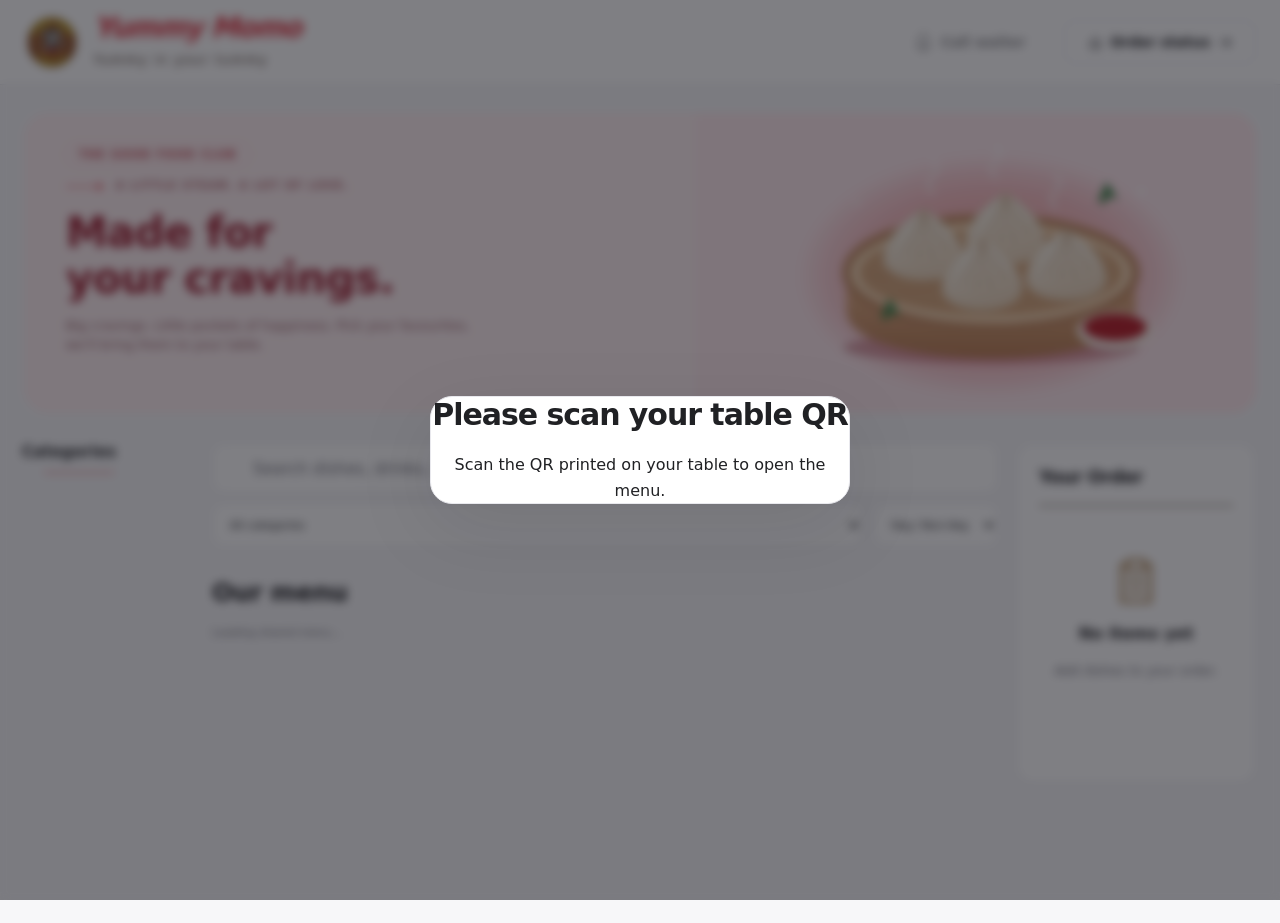
<file: Yummy Momo/index.html>
<!DOCTYPE html>
<html lang="en">
<head>
  <meta charset="UTF-8">
  <meta name="viewport" content="width=device-width, initial-scale=1.0, viewport-fit=cover">
  <title>Yummy Momo · Digital Menu & Ordering</title>
  <style>
    :root {
      --primary: #e23744;
      --primary-hover: #a9370e;
      --primary-soft: #fff1eb;
      --bg: #202124;
      --card-bg: #ffffff;
      --text-main: #f7f7f9;
      --text-muted: #64748b;
      --border: #e2e8f0;
      --veg-green: #10b981;
      --nonveg-red: #ef4444;
      --gold: #f59e0b;
      --shadow-sm: 0 1px 3px rgba(0,0,0,0.06);
      --shadow-md: 0 4px 12px rgba(0,0,0,0.08);
      --shadow-lg: 0 12px 28px rgba(0,0,0,0.12);
      --radius: 16px;
    }

    * {
      box-sizing: border-box;
      margin: 0;
      padding: 0;
      -webkit-tap-highlight-color: transparent;
      font-family: 'Plus Jakarta Sans', -apple-system, BlinkMacSystemFont, sans-serif;
    }

    body {
      background-color: var(--bg);
      color: var(--text-main);
      padding-bottom: 90px;
      min-height: 100vh;
    }

    /* Top Navigation / Header */
    header {
      position: sticky;
      top: 0;
      z-index: 40;
      background: rgba(255, 255, 255, 0.95);
      backdrop-filter: blur(12px);
      border-bottom: 1px solid var(--border);
      padding: 12px 16px;
    }

    .header-top {
      display: flex;
      justify-content: space-between;
      align-items: center;
    }

    .brand-box h1 {
      font-size: 1.15rem;
      font-weight: 800;
      color: var(--primary);
      letter-spacing: -0.3px;
    }

    .brand-box p {
      font-size: 0.75rem;
      color: var(--text-muted);
    }

    .table-badge {
      display: flex;
      align-items: center;
      gap: 6px;
      background: var(--primary-soft);
      color: var(--primary);
      font-weight: 700;
      font-size: 0.85rem;
      padding: 6px 12px;
      border-radius: 20px;
      border: 1px solid rgba(249, 87, 33, 0.2);
    }

    .table-badge span.dot {
      width: 7px;
      height: 7px;
      background: var(--primary);
      border-radius: 50%;
      animation: pulse 1.5s infinite;
    }

    @keyframes pulse {
      0%, 100% { opacity: 1; transform: scale(1); }
      50% { opacity: 0.4; transform: scale(0.85); }
    }

    /* Active Order Banner if order in progress */
    .active-order-banner {
      display: none;
      background: #eff6ff;
      border: 1px solid #bfdbfe;
      color: #1d4ed8;
      padding: 10px 16px;
      margin: 12px 16px 0;
      border-radius: 12px;
      font-size: 0.85rem;
      font-weight: 600;
      justify-content: space-between;
      align-items: center;
      cursor: pointer;
    }

    /* Categories Horizontal Scroll */
    .categories-bar {
      display: flex;
      gap: 8px;
      padding: 12px 16px;
      overflow-x: auto;
      scrollbar-width: none;
      -webkit-overflow-scrolling: touch;
    }
    .categories-bar::-webkit-scrollbar { display: none; }

    .cat-btn {
      white-space: nowrap;
      padding: 8px 16px;
      border-radius: 24px;
      border: 1px solid var(--border);
      background: #ffffff;
      color: var(--text-muted);
      font-size: 0.85rem;
      font-weight: 600;
      cursor: pointer;
      transition: all 0.2s ease;
    }

    .cat-btn.active {
      background: var(--text-main);
      color: #ffffff;
      border-color: var(--text-main);
    }

    /* Search bar */
    .search-container {
      padding: 0 16px 8px;
    }
    .search-input {
      width: 100%;
      padding: 10px 14px 10px 38px;
      border-radius: 12px;
      border: 1px solid var(--border);
      background: #ffffff url("data:image/svg+xml,%3Csvg xmlns='http://www.w3.org/2000/svg' width='18' height='18' fill='none' stroke='%2394a3b8' stroke-width='2' stroke-linecap='round' stroke-linejoin='round'%3E%3Ccircle cx='11' cy='11' r='8'%3E%3C/circle%3E%3Cline x1='21' y1='21' x2='16.65' y2='16.65'%3E%3C/line%3E%3C/svg%3E") no-repeat 12px center;
      font-size: 0.9rem;
      outline: none;
    }
    .search-input:focus {
      border-color: var(--primary);
    }

    /* Menu Items Grid / List */
    .menu-container {
      padding: 8px 16px;
      display: flex;
      flex-direction: column;
      gap: 14px;
    }

    .item-card {
      display: flex;
      justify-content: space-between;
      gap: 14px;
      background: var(--card-bg);
      border-radius: var(--radius);
      padding: 14px;
      border: 1px solid var(--border);
      box-shadow: var(--shadow-sm);
      position: relative;
    }

    .item-info {
      flex: 1;
      display: flex;
      flex-direction: column;
      justify-content: space-between;
    }

    .badge-veg-nonveg {
      width: 14px;
      height: 14px;
      border: 1.5px solid;
      display: inline-flex;
      align-items: center;
      justify-content: center;
      margin-bottom: 6px;
      border-radius: 3px;
    }
    .badge-veg {
      border-color: var(--veg-green);
    }
    .badge-veg .dot {
      width: 6px;
      height: 6px;
      background: var(--veg-green);
      border-radius: 50%;
    }
    .badge-nonveg {
      border-color: var(--nonveg-red);
    }
    .badge-nonveg .dot {
      width: 6px;
      height: 6px;
      background: var(--nonveg-red);
      border-radius: 50%;
    }

    .item-title {
      font-size: 0.98rem;
      font-weight: 700;
      color: var(--text-main);
      margin-bottom: 4px;
    }

    .item-price {
      font-size: 0.95rem;
      font-weight: 800;
      color: var(--text-main);
      margin-bottom: 6px;
    }

    .item-desc {
      font-size: 0.78rem;
      color: var(--text-muted);
      line-height: 1.35;
      display: -webkit-box;
      -webkit-line-clamp: 2;
      -webkit-box-orient: vertical;
      overflow: hidden;
    }

    .item-img-container {
      width: 105px;
      height: 105px;
      position: relative;
      flex-shrink: 0;
    }

    .item-img {
      width: 100%;
      height: 100%;
      object-fit: cover;
      border-radius: 12px;
      background: #e2e8f0;
    }

    /* Add to cart / Quantity buttons */
    .action-btn-wrapper {
      position: absolute;
      bottom: -8px;
      left: 50%;
      transform: translateX(-50%);
      width: 86px;
    }

    .btn-add {
      width: 100%;
      background: #ffffff;
      color: var(--primary);
      border: 1.5px solid var(--primary);
      font-size: 0.85rem;
      font-weight: 800;
      padding: 6px 10px;
      border-radius: 8px;
      box-shadow: 0 2px 6px rgba(0,0,0,0.1);
      cursor: pointer;
      text-transform: uppercase;
      letter-spacing: 0.5px;
    }

    .qty-counter {
      display: flex;
      align-items: center;
      justify-content: space-between;
      width: 100%;
      background: var(--primary);
      color: #ffffff;
      border-radius: 8px;
      padding: 4px 8px;
      box-shadow: 0 2px 6px rgba(249, 87, 33, 0.3);
      font-weight: 800;
      font-size: 0.9rem;
    }

    .qty-btn {
      background: none;
      border: none;
      color: #ffffff;
      font-size: 1.1rem;
      font-weight: 800;
      cursor: pointer;
      padding: 0 4px;
      line-height: 1;
    }

    /* Floating Bottom Cart Bar */
    .floating-cart-bar {
      position: fixed;
      bottom: 16px;
      left: 16px;
      right: 16px;
      background: var(--primary);
      color: #ffffff;
      border-radius: 16px;
      padding: 14px 20px;
      display: none;
      justify-content: space-between;
      align-items: center;
      box-shadow: var(--shadow-lg);
      z-index: 50;
      cursor: pointer;
      transition: transform 0.2s;
    }

    .floating-cart-bar:active {
      transform: scale(0.98);
    }

    .cart-summary-text {
      display: flex;
      flex-direction: column;
    }

    .cart-items-count {
      font-size: 0.8rem;
      font-weight: 600;
      opacity: 0.9;
      text-transform: uppercase;
      letter-spacing: 0.5px;
    }

    .cart-total-price {
      font-size: 1.15rem;
      font-weight: 800;
    }

    .view-cart-btn-text {
      display: flex;
      align-items: center;
      gap: 6px;
      font-weight: 700;
      font-size: 0.95rem;
    }

    /* Cart / Checkout Drawer / Modal */
    .drawer-overlay {
      position: fixed;
      inset: 0;
      background: rgba(15, 23, 42, 0.6);
      backdrop-filter: blur(4px);
      z-index: 100;
      display: none;
      opacity: 0;
      transition: opacity 0.25s ease;
    }

    .drawer-overlay.open {
      display: block;
      opacity: 1;
    }

    .cart-drawer {
      position: fixed;
      bottom: 0;
      left: 0;
      right: 0;
      background: #ffffff;
      border-radius: 24px 24px 0 0;
      max-height: 85vh;
      display: flex;
      flex-direction: column;
      z-index: 101;
      transform: translateY(100%);
      transition: transform 0.3s cubic-bezier(0.16, 1, 0.3, 1);
    }

    .cart-drawer.open {
      transform: translateY(0);
    }

    .drawer-header {
      padding: 16px 20px;
      border-bottom: 1px solid var(--border);
      display: flex;
      justify-content: space-between;
      align-items: center;
    }

    .drawer-header h2 {
      font-size: 1.1rem;
      font-weight: 800;
    }

    .btn-close-drawer {
      background: #f4e8d5;
      border: none;
      width: 32px;
      height: 32px;
      border-radius: 50%;
      font-size: 1.2rem;
      display: flex;
      align-items: center;
      justify-content: center;
      cursor: pointer;
      color: var(--text-muted);
    }

    .drawer-body {
      padding: 16px 20px;
      overflow-y: auto;
      flex: 1;
    }

    .cart-item-row {
      display: flex;
      justify-content: space-between;
      align-items: center;
      padding: 12px 0;
      border-bottom: 1px dashed var(--border);
    }

    .cart-item-info h4 {
      font-size: 0.92rem;
      font-weight: 700;
      margin-bottom: 2px;
    }

    .cart-item-info p {
      font-size: 0.82rem;
      color: var(--text-muted);
    }

    .cart-item-stepper {
      display: flex;
      align-items: center;
      gap: 10px;
      background: var(--bg);
      padding: 4px 10px;
      border-radius: 8px;
      border: 1px solid var(--border);
    }

    .cart-item-stepper button {
      background: none;
      border: none;
      font-weight: 800;
      color: var(--primary);
      font-size: 1rem;
      cursor: pointer;
    }

    .order-form-section {
      margin-top: 16px;
      background: var(--bg);
      padding: 14px;
      border-radius: 12px;
      display: flex;
      flex-direction: column;
      gap: 12px;
    }

    .form-group label {
      display: block;
      font-size: 0.78rem;
      font-weight: 700;
      color: var(--text-muted);
      text-transform: uppercase;
      letter-spacing: 0.4px;
      margin-bottom: 4px;
    }

    .form-group input, .form-group textarea {
      width: 100%;
      padding: 10px 12px;
      border-radius: 8px;
      border: 1px solid var(--border);
      background: #ffffff;
      font-size: 0.88rem;
      outline: none;
    }

    .form-group input:focus, .form-group textarea:focus {
      border-color: var(--primary);
    }

    .bill-summary {
      margin-top: 16px;
      padding-top: 12px;
      border-top: 1px solid var(--border);
    }

    .bill-row {
      display: flex;
      justify-content: space-between;
      font-size: 0.88rem;
      margin-bottom: 6px;
      color: var(--text-muted);
    }

    .bill-row.total {
      font-size: 1.1rem;
      font-weight: 800;
      color: var(--text-main);
      margin-top: 8px;
      padding-top: 8px;
      border-top: 1px dashed var(--border);
    }

    .drawer-footer {
      padding: 16px 20px;
      border-top: 1px solid var(--border);
      background: #ffffff;
    }

    .btn-place-order {
      width: 100%;
      background: var(--primary);
      color: #ffffff;
      border: none;
      padding: 14px;
      border-radius: 12px;
      font-size: 1rem;
      font-weight: 800;
      cursor: pointer;
      display: flex;
      justify-content: center;
      align-items: center;
      gap: 8px;
      box-shadow: 0 4px 14px rgba(249, 87, 33, 0.35);
    }

    .btn-place-order:disabled {
      opacity: 0.6;
      cursor: not-allowed;
    }

    /* Live Order Tracking Modal / Screen */
    .tracking-modal {
      position: fixed;
      inset: 0;
      background: #ffffff;
      z-index: 120;
      display: none;
      flex-direction: column;
      overflow-y: auto;
      padding-bottom: 30px;
    }

    .tracking-modal.open {
      display: flex;
    }

    .tracking-header {
      padding: 18px 20px;
      border-bottom: 1px solid var(--border);
      display: flex;
      justify-content: space-between;
      align-items: center;
      background: #ffffff;
      position: sticky;
      top: 0;
      z-index: 10;
    }

    .tracking-status-hero {
      text-align: center;
      padding: 28px 20px 20px;
      background: linear-gradient(180deg, var(--primary-soft) 0%, #ffffff 100%);
    }

    .status-icon-circle {
      width: 72px;
      height: 72px;
      background: var(--primary);
      color: #ffffff;
      border-radius: 50%;
      margin: 0 auto 14px;
      display: flex;
      align-items: center;
      justify-content: center;
      font-size: 2rem;
      box-shadow: 0 6px 18px rgba(249, 87, 33, 0.35);
      animation: bounce 2s infinite;
    }

    @keyframes bounce {
      0%, 100% { transform: translateY(0); }
      50% { transform: translateY(-6px); }
    }

    .tracking-status-hero h2 {
      font-size: 1.35rem;
      font-weight: 800;
      color: var(--text-main);
      margin-bottom: 6px;
    }

    .tracking-status-hero p {
      font-size: 0.88rem;
      color: var(--text-muted);
    }

    /* Status Stepper */
    .stepper-container {
      padding: 20px;
      margin: 0 20px;
      background: var(--card-bg);
      border: 1px solid var(--border);
      border-radius: 16px;
      box-shadow: var(--shadow-sm);
    }

    .stepper-step {
      display: flex;
      gap: 14px;
      position: relative;
      padding-bottom: 24px;
    }

    .stepper-step:last-child {
      padding-bottom: 0;
    }

    .stepper-step:not(:last-child)::after {
      content: '';
      position: absolute;
      left: 15px;
      top: 30px;
      bottom: 0;
      width: 2px;
      background: var(--border);
    }

    .stepper-step.completed:not(:last-child)::after {
      background: var(--primary);
    }

    .step-circle {
      width: 32px;
      height: 32px;
      border-radius: 50%;
      background: #f4e8d5;
      color: var(--text-muted);
      border: 2px solid var(--border);
      display: flex;
      align-items: center;
      justify-content: center;
      font-size: 0.85rem;
      font-weight: 700;
      z-index: 1;
      flex-shrink: 0;
    }

    .stepper-step.active .step-circle {
      background: var(--primary);
      color: #ffffff;
      border-color: var(--primary);
    }

    .stepper-step.completed .step-circle {
      background: var(--veg-green);
      color: #ffffff;
      border-color: var(--veg-green);
    }

    .step-details h4 {
      font-size: 0.95rem;
      font-weight: 700;
      color: var(--text-main);
      margin-bottom: 2px;
    }

    .step-details p {
      font-size: 0.78rem;
      color: var(--text-muted);
    }

    /* Tracking Actions */
    .tracking-actions {
      padding: 20px;
      display: flex;
      flex-direction: column;
      gap: 12px;
    }

    .btn-add-more {
      background: #ffffff;
      color: var(--primary);
      border: 2px solid var(--primary);
      padding: 14px;
      border-radius: 12px;
      font-size: 0.95rem;
      font-weight: 800;
      cursor: pointer;
      display: flex;
      align-items: center;
      justify-content: center;
      gap: 8px;
    }

    /* Google Review Pop-up Modal */
    .review-overlay {
      position: fixed;
      inset: 0;
      background: rgba(15, 23, 42, 0.7);
      backdrop-filter: blur(6px);
      z-index: 200;
      display: none;
      align-items: center;
      justify-content: center;
      padding: 20px;
    }

    .review-overlay.open {
      display: flex;
    }

    .review-modal-card {
      background: #ffffff;
      border-radius: 24px;
      padding: 28px 22px;
      max-width: 360px;
      width: 100%;
      text-align: center;
      box-shadow: var(--shadow-lg);
      animation: popIn 0.3s cubic-bezier(0.16, 1, 0.3, 1);
      position: relative;
    }

    @keyframes popIn {
      0% { transform: scale(0.9); opacity: 0; }
      100% { transform: scale(1); opacity: 1; }
    }

    .review-stars {
      color: var(--gold);
      font-size: 1.8rem;
      letter-spacing: 4px;
      margin: 12px 0 16px;
    }

    .btn-google-review {
      background: #4285F4;
      color: #ffffff;
      text-decoration: none;
      padding: 14px 20px;
      border-radius: 12px;
      font-size: 0.95rem;
      font-weight: 800;
      display: flex;
      align-items: center;
      justify-content: center;
      gap: 10px;
      margin-top: 18px;
      box-shadow: 0 4px 12px rgba(66, 133, 244, 0.35);
    }

    .btn-maybe-later {
      background: none;
      border: none;
      color: var(--text-muted);
      font-size: 0.85rem;
      font-weight: 600;
      margin-top: 14px;
      cursor: pointer;
    }
  
    .menu-container,.categories-bar,.search-container,.active-order-banner{max-width:900px;margin-left:auto;margin-right:auto;} .floating-cart-bar{max-width:868px;margin-left:auto;margin-right:auto;} .item-desc{font-size:14px;}
    button{min-height:44px;} .qty-counter button,.cart-item-stepper button{min-width:44px;} .qty-counter{width:132px;min-width:0;box-sizing:border-box;} .item-img-container{width:132px;height:132px;} .action-btn-wrapper{width:132px;bottom:0;} .btn-add{width:86px;margin:0 auto;display:block;} .btn-close-drawer{width:44px;height:44px;}
    .cancel-panel {padding:20px;border-top:1px solid #e2e8f0;margin-top:20px;font-size:16px;}
    .cancel-panel select {display:block;width:100%;padding:12px;margin:8px 0 16px;font:inherit;border:1px solid #cbd5e1;border-radius:8px;background:white;}
    .cancel-btn {margin-top:12px;padding:12px 16px;border:1px solid #dc2626;background:#fff;color:#b91c1c;border-radius:8px;font:inherit;min-height:44px;cursor:pointer;}
    .cancel-btn:disabled {opacity:.55;cursor:not-allowed;} #trackingError{color:#b91c1c;margin-top:8px;}
    button:focus-visible,select:focus-visible,input:focus-visible{outline:3px solid #2563eb;outline-offset:2px;}
    .tracking-modal {overflow-y:auto;} .item-card{min-width:0;} .item-title{overflow-wrap:anywhere;}
    @media(max-width:420px){.item-img-container{flex-shrink:0;width:132px;}.item-img{width:132px;height:132px;}.item-desc{font-size:14px;}.menu-container{padding-left:16px;padding-right:16px;}.item-card{gap:12px;padding:16px;}.tracking-actions{padding-bottom:32px;}}
  
 .menu-label{display:inline-block;margin:4px 4px 8px 0;background:#eff6ff;color:#174278;border-radius:4px;padding:3px 8px;font-size:14px;font-weight:700;}
 </style>
  <link rel="stylesheet" href="menu-theme.css?v=yummy-56">
  <link rel="stylesheet" href="order-celebration.css?v=yummy-64">
<link rel="stylesheet" href="yaar-theme.css?v=yummy-46"><link rel="stylesheet" href="dark-theme.css?v=yummy-46"><link rel="stylesheet" href="device-layouts.css?v=yummy-46"><link rel="stylesheet" href="yummy-momo.css?v=yummy-46"><link rel="stylesheet" href="menu-customization.css?v=yummy-46"><link rel="stylesheet" href="release42.css?v=yummy-46"><link rel="stylesheet" href="release43.css?v=yummy-46">
<link rel="manifest" href="manifest.webmanifest">
<meta name="theme-color" content="#e23744">
<link rel="icon" type="image/png" href="app-icons/logo-v2-192.png">
<link rel="apple-touch-icon" href="app-icons/logo-v2-180.png">
<meta name="apple-mobile-web-app-capable" content="yes">
<meta name="apple-mobile-web-app-status-bar-style" content="default">
<script src="pwa-install.js?v=yummy-56" defer></script>
<link rel="stylesheet" href="table-names.css?v=yummy-46">
<link rel="stylesheet" href="experience46.css?v=yummy-46">
<link rel="stylesheet" href="custom48.css?v=48"><link rel="stylesheet" href="release49.css?v=54"><link rel="stylesheet" href="release51.css?v=51"><link rel="stylesheet" href="release57.css?v=58"><link rel="stylesheet" href="release59.css?v=59"></head>
<body class="customer-site">

  <!-- Top Header -->
  <header>
    <div class="header-top">
      <a class="brand-box" href="#home" aria-label="Yummy Momo home"><img class="brand-logo" src="yummy-momo-logo.webp?v=yummy-44" alt="Yummy Momo logo">
        <div><h1 id="restaurantName">Yummy Momo</h1><p class="brand-caption">Yummy in your tummy</p></div></a>
      <div class="header-actions"><span class="table-badge" id="tableBadge" style="cursor:default;">
        <span class="dot"></span>
        <span id="tableText">Table 1</span>
      </span><div class="waiter-call-action"><button type="button" id="callWaiterButton" class="call-waiter-button"><svg class="ui-icon" aria-hidden="true"><use href="icons.svg#bell"></use></svg><span>Call waiter</span></button><p id="callWaiterStatus" role="status" aria-live="polite"></p></div><button class="header-cart" onclick="openTrackingModal()"><svg class="ui-icon" aria-hidden="true"><use href="icons.svg#plate"></use></svg><span>Order status</span><svg class="ui-icon" aria-hidden="true"><use href="icons.svg#arrow"></use></svg></button></div>
    </div>
  </header>

<section id="tableAccessNotice" class="table-access-notice" role="alert" hidden></section><section id="scanExpired" class="scan-expired" role="alertdialog" aria-labelledby="scanExpiredTitle"><div><h2 id="scanExpiredTitle">Please scan your table QR</h2><p><span id="scanAccessText">Scan the QR printed on your table to open the menu.</span></p></div></section>
  <section id="home" class="menu-hero" aria-label="Restaurant menu">
    <div class="hero-copy"><span class="experience-kicker">THE GOOD FOOD CLUB</span><p class="hero-eyebrow"><span aria-hidden="true"></span> A LITTLE STEAM. A LOT OF LOVE.</p><h2 id="restaurantTagline">Our Menu</h2><p class="hero-description">Big cravings. Little pockets of happiness. Pick your favourites, we’ll bring them to your table.</p>
      <div class="customer-tools"><button type="button" id="requestSongButton" class="song-request-button" hidden>🎵 Request song</button></div>
    </div>
    <div class="hero-photo"><img src="momo-hero46.svg" alt="An illustration of freshly steamed momos" fetchpriority="high"></div>
  </section>
  <section id="waiterConfirmation" class="waiter-confirmation" role="status" aria-live="polite" hidden><svg class="ui-icon" aria-hidden="true"><use href="icons.svg#bell"></use></svg><strong id="waiterConfirmationText"></strong></section>
  <dialog id="songModal" aria-labelledby="songRequestTitle"><form id="songRequestForm"><div class="song-modal-header"><h2 id="songRequestTitle">Request a song</h2><button type="button" class="cancel-btn" id="songRequestClose" aria-label="Close song request">×</button></div><p>Tell the staff what you would like to hear.</p><label for="songRequestText">Song name / artist</label><input id="songRequestText" maxlength="120" autocomplete="off" required placeholder="Example: song name — artist"><p id="songRequestStatus" role="status" aria-live="polite"></p><div class="toolbar"><button type="submit" id="songRequestSend" class="song-request-button">Send song request</button><button type="button" class="cancel-btn" id="songRequestCancel">Cancel</button></div></form></dialog>
  <!-- Active Order Alert (if order is placed) -->
  <div class="active-order-banner" id="activeOrderBanner" onclick="openTrackingModal()">
    <span>⚡ <b id="bannerStatusText">Order in Progress</b> (Click to track)</span>
    <span>→</span>
  </div>
  <section id="customerOrdersBar" class="customer-orders-bar" hidden aria-label="Your orders on this device">
    <div class="customer-orders-buttons">
      <button type="button" id="currentOrdersButton" onclick="openTrackingModal()">Order status</button>
      <button type="button" id="orderHistoryButton" onclick="openOrderHistory()">Order history</button>
    </div>
    <p id="orderSyncMessage" role="status" aria-live="polite"></p>
  </section>

  <div class="menu-workspace"><section id="browseMenu" class="browse-menu" aria-labelledby="browseTitle"><div class="browse-heading"><h2 id="browseTitle">Categories</h2></div>
  <!-- Category Filter Bar -->
  <div class="categories-bar" id="categoriesBar"></div>

  </section><section class="menu-main"><div class="menu-search-tools"><div class="search-container"><input type="search" id="searchInput" class="search-input" aria-label="Search dishes, drinks and desserts" placeholder="Search dishes, drinks, desserts..." oninput="handleSearch()"></div><label class="sr-only" for="menuSort">Filter by category</label><select id="menuSort" aria-label="Filter by category" onchange="selectCategory(this.value)"><option value="All">All categories</option></select><label class="sr-only" for="menuDiet">Dietary filter</label><select id="menuDiet" onchange="handleSearch()"><option value="all">Veg / Non-Veg</option><option value="veg">Veg only</option><option value="nonveg">Non-Veg only</option></select></div><div class="menu-list-heading"><h2 id="menuListTitle">Our menu</h2><p>Find your next favourite.</p></div>
  <!-- Menu items container -->
  <div id="cloudMessage" role="status" style="max-width:800px;margin:16px auto;padding:12px 20px;color:#71717a;">Loading shared menu…</div>
  <div id="pendingRetry" hidden style="max-width:800px;margin:16px auto;padding:16px 20px;background:#fff7ed;">A previous order is not confirmed. <button class="cancel-btn" onclick="placeOrder()">Retry original order</button></div>
  <main class="menu-container" id="menuContainer" aria-label="Available dishes"></main>
  </section><aside id="desktopOrderPanel" class="menu-order-panel" aria-label="Your order"><h2>Your Order</h2><div id="desktopOrderItems"></div><div id="desktopOrderBill" hidden><span>Order total</span><b id="desktopOrderTotal">₹0</b></div><button id="desktopOrderCheckout" type="button" class="primary-btn" onclick="openCartDrawer()" hidden>Review &amp; place order</button></aside></div>
  <footer id="systemFooter" class="system-footer" hidden aria-label="System credit">
    <p id="systemFooterCredit" hidden>This system is made by <strong>SHOI SYSTEMS</strong></p>
    <a id="systemFooterLink" hidden rel="noopener noreferrer">Click here</a>
  </footer>

  <!-- Bottom Floating Cart Bar -->
  <div class="floating-cart-bar" id="floatingCartBar" onclick="openCartDrawer()">
    <div class="cart-summary-text">
      <span class="cart-items-count" id="cartItemsCount">0 ITEMS</span>
      <span class="cart-total-price" id="cartTotalPrice">₹0</span>
    </div>
    <div class="view-cart-btn-text">
      <span>View Order</span>
      <span>→</span>
    </div>
  </div>

  <!-- Cart Drawer Overlay & Content -->
  <div class="drawer-overlay" id="drawerOverlay" onclick="closeCartDrawer()"></div>
  <div class="cart-drawer" id="cartDrawer" role="dialog" aria-modal="true" aria-labelledby="checkoutTitle">
    <div class="drawer-header">
      <div><h2 id="checkoutTitle">Your order</h2><p id="cartTableLabel" class="cart-table-label">Table T1</p></div>
      <button class="btn-close-drawer" onclick="closeCartDrawer()" aria-label="Close checkout">×</button>
    </div>
    <div class="drawer-body">
      <div id="cartItemsList"></div>

      <!-- Customer Details (NO PHONE NUMBER - USER REQUIREMENT) -->
      <div class="order-form-section">
        <div class="form-group">
          <label>Your Name (Optional)</label>
          <input type="text" id="custNameInput" maxlength="80" placeholder="Enter your name (optional)">
        </div>
        <input type="hidden" id="custTableInput" readonly>
        <div class="form-group">
          <label>Special Instructions for Kitchen</label>
          <div class="note-chips" role="group" aria-label="Quick kitchen notes"><button type="button" data-note-chip="Less spicy" aria-pressed="false">Less spicy</button><button type="button" data-note-chip="No onion" aria-pressed="false">No onion</button><button type="button" data-note-chip="Extra cheese" aria-pressed="false">Extra cheese</button></div><p class="note-hint">Extras may cost more. Confirm with staff.</p><textarea id="custNotesInput" rows="2" maxlength="1000" placeholder="e.g. Less spicy, extra plates, no onions..."></textarea>
        </div>
      </div>

      <!-- Bill summary -->
      <div class="bill-summary">
        <div class="bill-row">
          <span>Items Subtotal</span>
          <span id="billSubtotal">₹0</span>
        </div>
        <div class="bill-row" id="billTaxRow" hidden>
          <span id="billTaxLabel">Tax</span>
          <span id="billTaxAmount">₹0.00</span>
        </div>
        <div class="bill-row total">
          <span>Total to Pay</span>
          <span id="billTotal">₹0</span>
        </div>
      </div>
    </div>
    <div class="drawer-footer">
      <p id="cartOrderError" class="cart-order-error" role="alert"></p><button class="btn-place-order" id="btnPlaceOrder" onclick="placeOrder()">
        <span>Place Order</span>
        <span id="placeOrderAmount">₹0</span>
      </button>
    </div>
  </div>

  <!-- Live Order Tracking Modal -->
  <div class="tracking-modal" id="trackingModal" role="dialog" aria-modal="true" aria-labelledby="trackingTitle">
    <div class="tracking-header">
      <div><h3 id="trackingTitle" style="font-size:1.05rem; font-weight:800;">Order Status</h3><p id="trackingOrderIdentity" class="tracking-order-identity" aria-live="polite"></p></div>
      <button class="btn-close-drawer" onclick="closeTrackingModal()" aria-label="Close order tracking">×</button>
    </div>
    <div class="tracking-status-hero" aria-live="polite" aria-atomic="true">
      <div class="status-icon-circle" id="trackingStatusIcon">🍳</div>
      <h2 id="trackingStatusTitle">Preparing your meal</h2>
      <p id="trackingStatusSub">The kitchen is preparing your dishes with care.</p>
    </div>

    <div id="trackingEmpty" class="history-empty" hidden><h2>Sorry, no current order yet</h2><button class="btn-add-more" onclick="addMoreItems()">Browse the menu</button><button class="order-history-link" onclick="openOrderHistory()">Order history</button></div>
    <div class="cancel-panel" id="trackingCancelPanel" style="margin-top:0;">
      <p id="cancelCountdown" aria-live="off"></p>
      <button class="cancel-btn" id="cancelOrderButton" onclick="cancelCustomerOrder()">Cancel this order</button>
      <p id="trackingError" role="status"></p>
    </div>
    <!-- Compact progress: intermediate state stays in the live status heading. -->
    <div class="stepper-container" id="trackingStepper">
      <div class="stepper-step" id="step1"><div class="step-circle">✓</div><div class="step-details"><h4>1. Order received</h4><p>Order sent to the kitchen</p></div></div>
      <div class="stepper-step" id="step2"><div class="step-circle">2</div><div class="step-details"><h4>2. Cooking</h4><p>The kitchen is preparing your food</p></div></div>
      <div class="stepper-step" id="step3"><div class="step-circle">3</div><div class="step-details"><h4>3. Served &amp; complete</h4><p>Delivered to your table</p></div></div>
    </div>

    <div id="trackingItemsSection" style="padding: 20px 20px 0;">
      <h4 style="font-size:0.95rem; font-weight:800; margin-bottom:10px;">Ordered Items (<span id="trackingTableLabel">Table 1</span>)</h4>
      <div id="trackingItemsList"></div>
    </div>


    <!-- Actions: Add more items! -->
    <div class="tracking-actions" id="trackingActions">
      <button class="btn-add-more" onclick="addMoreItems()">
        <span>➕ Add More Items / Order Again</span>
      </button>
      <button type="button" class="order-history-link" onclick="openOrderHistory()">View order history</button>
    </div>
    <section id="otherOrdersPanel" class="other-orders-panel" hidden aria-labelledby="otherOrdersHeading">
      <div class="other-orders-heading"><h4 id="otherOrdersHeading">Your other orders</h4><span>Tap to switch</span></div>
      <nav id="otherOrderTabs" class="other-order-tabs" aria-label="Switch to another order on this device"></nav>
    </section>
  </div>

  <div id="orderHistoryModal" class="order-history-modal" role="dialog" aria-modal="true" aria-labelledby="orderHistoryTitle" hidden>
    <div class="order-history-header">
      <div><h2 id="orderHistoryTitle">Order history</h2><p id="orderHistorySubtitle">Past orders saved on this device</p></div>
      <button type="button" class="btn-close-drawer" onclick="closeOrderHistory()" aria-label="Close order history">×</button>
    </div>
    <div class="order-history-body">
      <p id="historySyncMessage" role="status" aria-live="polite"></p>
      <div id="orderHistoryList"></div>
    </div>
  </div>

  <!-- Shows only after a confirmed order; food launches upward behind the message. -->
  <dialog id="orderCelebration" class="order-celebration" aria-labelledby="orderCelebrationTitle" aria-describedby="orderCelebrationDescription">
    <div id="celebrationParticles" class="celebration-particles" aria-hidden="true"></div>
    <div class="celebration-card">
      <div class="celebration-check" aria-hidden="true">✓</div>
      <h2 id="orderCelebrationTitle">Order sent to the kitchen</h2>
      <p id="orderCelebrationDescription">Your order is saved. Track acceptance and cooking below.</p>
      <button id="celebrationTrackButton" class="celebration-track" type="button" autofocus>Track my order →</button>
    </div>
  </dialog>

  <dialog id="reviewDialog" class="customer-review" aria-labelledby="reviewTitle">
 <div class="review-card"><button type="button" class="btn-close-drawer review-close" onclick="closeReviewModal()" aria-label="Close review prompt">×</button><h2 id="reviewTitle">Thanks for your order!</h2><p>After you've tried your food, you're welcome to share an honest Google review. Any rating is welcome — reviewing is optional.</p><div class="review-actions"><a id="googleReviewBtn" target="_blank" rel="noopener noreferrer" class="btn-google-review" hidden>Open Google reviews ↗</a><button type="button" class="btn-maybe-later review-maybe-later" onclick="closeReviewModal()">Maybe later</button></div><p id="reviewLinkStatus" role="status"></p></div>
 </dialog>

  <script src="config.js?v=yummy-46"></script>
  <script src="menu-options.js?v=yummy-46"></script><script src="cloud.js?v=yummy-58"></script>
  <script src="order-celebration.js?v=yummy-64"></script>
  <script src="reviews.js?v=yummy-46"></script>
  <script src="table-access.js?v=yummy-46"></script>
  <script src="menu-experience.js?v=yummy-46"></script><script src="category-menu49.js?v=58"></script><script src="customer.js?v=yummy-64"></script>
  <script src="customer-waiter.js?v=yummy-50"></script>
  <script src="customer-requests56.js?v=yummy-56"></script>
<script src="custom48.js?v=59"></script></body>
</html>
</file>
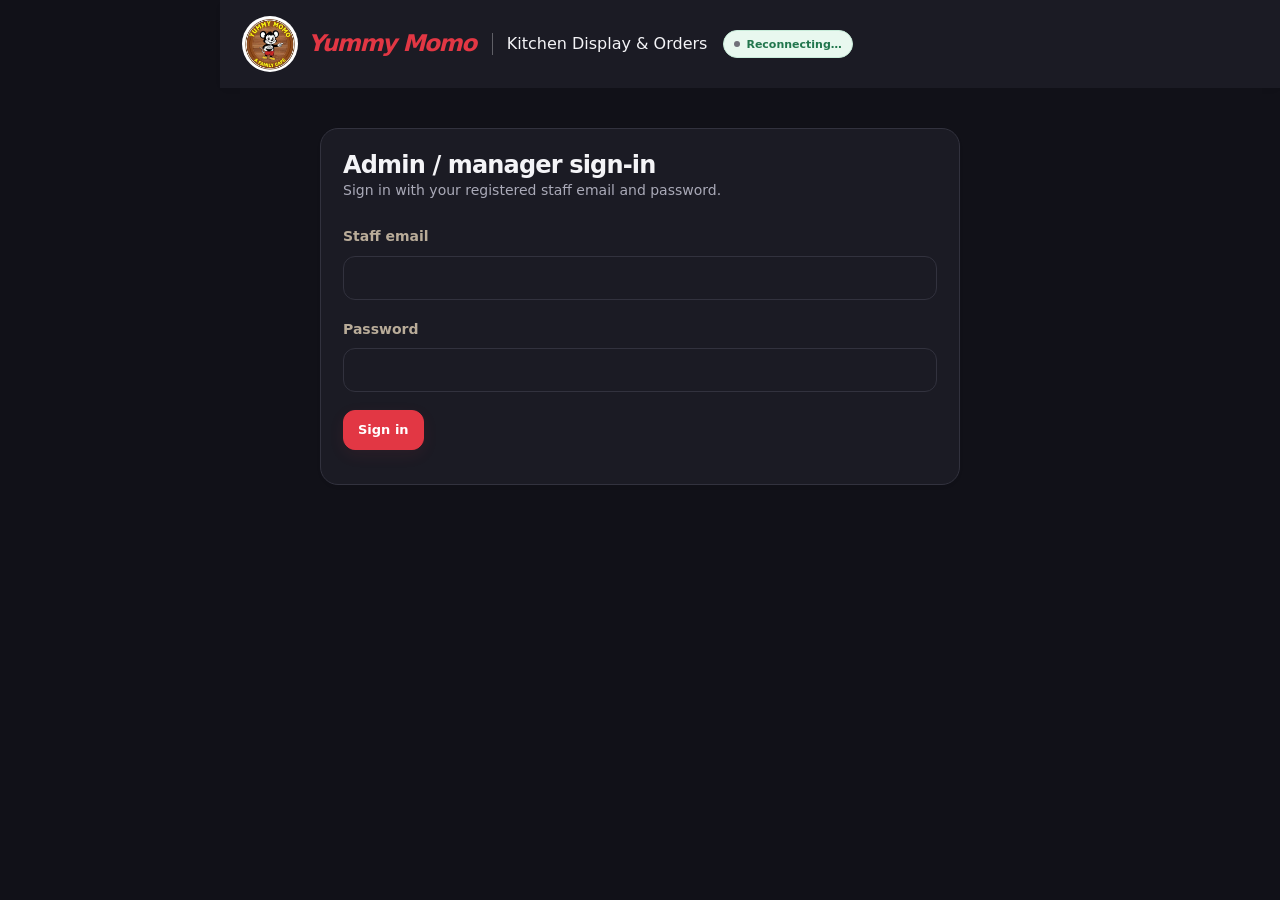
<file: Yummy Momo/kitchen.html>
<!DOCTYPE html>
<html lang="en">
<head>
  <meta charset="UTF-8">
  <meta name="viewport" content="width=device-width, initial-scale=1.0, viewport-fit=cover">
  <title>Yummy Momo · Kitchen & Admin</title>
  <link rel="preconnect" href="https://fonts.googleapis.com">
  <link href="https://fonts.googleapis.com/css2?family=Plus+Jakarta+Sans:wght@400;500;600;700;800&display=swap" rel="stylesheet">
  <style>
    :root {
      --primary: #e23744;
      --bg: #f7f7f9;
      --card-bg: #ffffff;
      --card-border: #e8e8ed;
      --text: #202124;
      --text-muted: #71717a;
      --green: #10b981;
      --amber: #f59e0b;
      --blue: #3b82f6;
    }

    * {
      box-sizing: border-box;
      margin: 0;
      padding: 0;
      font-family: 'Plus Jakarta Sans', sans-serif;
    }

    body {
      background: var(--bg);
      color: var(--text);
      min-height: 100vh;
      display: flex;
      flex-direction: column;
    }

    header {
      background: #ffffff;
      border-bottom: 1px solid var(--card-border);
      padding: 16px 24px;
      display: flex;
      justify-content: space-between;
      align-items: center;
      flex-wrap: wrap;
      gap: 16px;
    }

    .header-left {
      display: flex;
      align-items: center;
      gap: 12px;
    }

    .header-left h1 {
      font-size: 1.25rem;
      font-weight: 800;
      letter-spacing: -0.3px;
    }

    .badge-live {
      background: rgba(16, 185, 129, 0.2);
      color: var(--green);
      border: 1px solid var(--green);
      padding: 4px 10px;
      border-radius: 20px;
      font-size: 0.75rem;
      font-weight: 700;
      display: flex;
      align-items: center;
      gap: 6px;
    }

    .nav-tabs {
      display: flex;
      gap: 8px;
    }

    .nav-tab-btn {
      background: transparent;
      border: 1px solid var(--card-border);
      color: var(--text-muted);
      padding: 8px 16px;
      border-radius: 8px;
      font-weight: 700;
      font-size: 0.85rem;
      cursor: pointer;
      transition: all 0.2s;
    }

    .nav-tab-btn.active {
      background: var(--primary);
      color: #ffffff;
      border-color: var(--primary);
    }

    main {
      padding: 24px;
      flex: 1;
    }

    /* Live Orders Grid */
    .orders-grid {
      display: grid;
      grid-template-columns: repeat(auto-fill, minmax(320px, 1fr));
      gap: 20px;
    }

    .order-card {
      background: var(--card-bg);
      border: 1px solid var(--card-border);
      border-radius: 16px;
      overflow: hidden;
      display: flex;
      flex-direction: column;
      box-shadow: 0 4px 16px rgba(0,0,0,0.2);
      position: relative;
    }

    .order-card.status-accepted {
      border-left: 6px solid var(--amber);
    }
    .order-card.status-cooking {
      border-left: 6px solid var(--blue);
    }
    .order-card.status-ready {
      border-left: 6px solid var(--green);
    }

    .order-header {
      padding: 16px;
      border-bottom: 1px solid var(--card-border);
      display: flex;
      justify-content: space-between;
      align-items: center;
      background: rgba(255, 255, 255, 0.02);
    }

    .table-title {
      font-size: 1.35rem;
      font-weight: 800;
      color: #ffffff;
    }

    .order-time {
      font-size: 0.8rem;
      color: var(--text-muted);
    }

    .order-body {
      padding: 16px;
      flex: 1;
    }

    .cust-info {
      font-size: 0.82rem;
      color: var(--text-muted);
      margin-bottom: 12px;
    }

    .items-list {
      list-style: none;
      display: flex;
      flex-direction: column;
      gap: 8px;
    }

    .item-entry {
      display: flex;
      justify-content: space-between;
      align-items: center;
      font-size: 0.95rem;
      font-weight: 600;
      padding-bottom: 6px;
      border-bottom: 1px dashed rgba(255,255,255,0.08);
    }

    .item-qty {
      background: rgba(249, 87, 33, 0.2);
      color: var(--primary);
      padding: 2px 8px;
      border-radius: 6px;
      font-weight: 800;
      margin-right: 8px;
    }

    .kitchen-notes-box {
      margin-top: 14px;
      background: rgba(245, 158, 11, 0.15);
      border: 1px solid rgba(245, 158, 11, 0.4);
      color: #fde68a;
      padding: 8px 12px;
      border-radius: 8px;
      font-size: 0.85rem;
    }

    .order-footer {
      padding: 14px 16px;
      background: rgba(0, 0, 0, 0.2);
      border-top: 1px solid var(--card-border);
      display: flex;
      justify-content: space-between;
      align-items: center;
    }

    .order-total {
      font-size: 1.1rem;
      font-weight: 800;
    }

    .status-btn-group {
      display: flex;
      gap: 8px;
    }

    .action-btn {
      padding: 8px 14px;
      border-radius: 8px;
      font-size: 0.82rem;
      font-weight: 800;
      cursor: pointer;
      border: none;
      transition: opacity 0.2s;
    }
    .action-btn:hover { opacity: 0.9; }

    .btn-cooking {
      background: var(--blue);
      color: #ffffff;
    }
    .btn-ready {
      background: var(--green);
      color: #ffffff;
    }
    .btn-served {
      background: #71717a;
      color: #ffffff;
    }

    /* History & Records View */
    .history-container {
      display: none;
      background: var(--card-bg);
      border: 1px solid var(--card-border);
      border-radius: 16px;
      padding: 20px;
    }

    .stats-row {
      display: grid;
      grid-template-columns: repeat(auto-fit, minmax(200px, 1fr));
      gap: 16px;
      margin-bottom: 24px;
    }

    .stat-card {
      background: rgba(255, 255, 255, 0.03);
      border: 1px solid var(--card-border);
      padding: 16px;
      border-radius: 12px;
    }

    .stat-card h4 {
      font-size: 0.8rem;
      color: var(--text-muted);
      text-transform: uppercase;
      letter-spacing: 0.5px;
      margin-bottom: 6px;
    }

    .stat-card .val {
      font-size: 1.6rem;
      font-weight: 800;
      color: #ffffff;
    }

    table {
      width: 100%;
      border-collapse: collapse;
      font-size: 0.88rem;
    }

    th {
      text-align: left;
      padding: 12px;
      border-bottom: 2px solid var(--card-border);
      color: var(--text-muted);
    }

    td {
      padding: 12px;
      border-bottom: 1px solid var(--card-border);
    }

    /* Settings View */
    .settings-container {
      display: none;
      max-width: 600px;
      background: var(--card-bg);
      border: 1px solid var(--card-border);
      border-radius: 16px;
      padding: 24px;
    }

    .settings-container h3 {
      font-size: 1.15rem;
      font-weight: 800;
      margin-bottom: 8px;
    }

    .settings-container p {
      font-size: 0.85rem;
      color: var(--text-muted);
      margin-bottom: 20px;
      line-height: 1.5;
    }

    .setting-group {
      margin-bottom: 18px;
    }

    .setting-group label {
      display: block;
      font-size: 0.82rem;
      font-weight: 700;
      color: var(--text-muted);
      margin-bottom: 6px;
    }

    .setting-group input {
      width: 100%;
      padding: 12px;
      background: #f7f7f9;
      border: 1px solid var(--card-border);
      border-radius: 8px;
      color: #ffffff;
      font-size: 0.9rem;
      outline: none;
    }

    .btn-save-settings {
      background: var(--primary);
      color: #ffffff;
      border: none;
      padding: 12px 24px;
      border-radius: 8px;
      font-weight: 800;
      cursor: pointer;
    }
  
    /* Added admin views use the original kitchen palette, typography and cards. */
    [hidden] { display:none ; }
    button,input,select,textarea { font:inherit; }
    button { min-height:44px; }
    button:disabled { opacity:.5; cursor:not-allowed; }
    button:focus-visible,input:focus-visible,select:focus-visible,textarea:focus-visible,a:focus-visible { outline:2px solid var(--primary); outline-offset:3px; }
    .nav-tabs { flex-wrap:wrap; }
    .header-left { flex-wrap:wrap; }
    .badge-live { color:#6ee7b7; }
    .page-tools { display:flex; align-items:center; justify-content:space-between; gap:16px; flex-wrap:wrap; margin-bottom:24px; }
    .page-tools h2 { font-size:1.2rem; margin-bottom:6px; }
    .muted { color:var(--text-muted); font-size:.875rem; line-height:1.6; }
    .panel { background:var(--card-bg); border:1px solid var(--card-border); border-radius:16px; padding:24px; margin-bottom:24px; }
    .panel h3 { margin-bottom:16px; }
    .toolbar,.filters { display:flex; gap:8px; flex-wrap:wrap; align-items:center; }
    .filters { margin-bottom:20px; }
    .filters .active { background:var(--primary); color:white; border-color:var(--primary); }
    .secondary-btn { background:#e8e8ed; color:var(--text); border:1px solid #71717a; padding:10px 16px; border-radius:8px; cursor:pointer; font-weight:700; }
    .primary-btn { background:var(--primary); color:white; border:0; padding:12px 20px; border-radius:8px; cursor:pointer; font-weight:800; }
    .danger-btn { background:#991b1b; color:white; border:1px solid #b91c1c; padding:10px 14px; border-radius:8px; cursor:pointer; font-weight:700; }
    .empty { grid-column:1/-1; text-align:center; padding:56px 20px; color:var(--text-muted); line-height:1.7; }
    .status-pill { font-size:.8rem; font-weight:800; border-radius:8px; padding:6px 8px; white-space:nowrap; background:rgba(245,158,11,.12); color:#fcd34d; }
    .status-pill.cooking { color:#93c5fd; background:rgba(59,130,246,.15); }
    .status-pill.ready,.status-pill.served { color:#6ee7b7; background:rgba(16,185,129,.15); }
    .order-card.status-sent { border-left:6px solid var(--primary); }
    .order-card.status-served { border-left:6px solid #64748b; }
    .order-header { gap:12px; flex-wrap:wrap; }
    .order-time { margin-top:6px; overflow-wrap:anywhere; }
    .order-footer { gap:12px; flex-wrap:wrap; }
    .table-title { overflow-wrap:anywhere; }
    .item-entry { gap:12px; }
    .item-entry > span:last-child { white-space:nowrap; }
    .progress { display:flex; gap:4px; margin-top:20px; }
    .progress span { flex:1; text-align:center; font-size:.72rem; padding-top:8px; border-top:3px solid #71717a; color:var(--text-muted); }
    .progress span.done { border-color:var(--primary); color:var(--text); }
    .table-scroll { overflow-x:auto; }
    table th,table td { vertical-align:top; }
    .record-table { min-width:900px; }
    .record-table td { overflow-wrap:anywhere; max-width:300px; }
    .recent-row { display:flex; justify-content:space-between; align-items:center; gap:16px; border-bottom:1px solid var(--card-border); padding:16px 0; flex-wrap:wrap; }
    .recent-row:first-child { padding-top:0; }
    .recent-row:last-child { border-bottom:0; }
    .menu-row { display:flex; gap:16px; align-items:center; border:1px solid var(--card-border); border-radius:12px; background:var(--card-bg); padding:16px; margin-bottom:12px; flex-wrap:wrap; }
    .menu-emoji { overflow:hidden; flex-shrink:0; }
    .menu-photo { width:100%; height:100%; object-fit:cover; display:block; }
    .photo-preview { border:1px solid var(--card-border); border-radius:12px; padding:12px; background:#f7f7f9; margin-top:12px; }
    .photo-preview img { width:100%; height:140px; display:block; object-fit:contain; border-radius:8px; }
    .photo-preview .toolbar { margin-top:12px; }
    .photo-status { font-size:.875rem; color:var(--text-muted); line-height:1.5; margin-top:8px; overflow-wrap:anywhere; }
    input[type="file"] { font-size:.875rem; padding:8px; }
    input[type="file"]::file-selector-button { padding:8px 12px; margin-right:8px; border:0; border-radius:6px; background:#e8e8ed; color:#202124; font-weight:700; cursor:pointer; }
    #photoModalItemName { overflow-wrap:anywhere; margin-bottom:20px; }
    .menu-copy { flex:1; min-width:180px; overflow-wrap:anywhere; }
    .menu-copy h4 { margin-bottom:4px; }
    .menu-emoji { width:48px; height:48px; display:grid; place-items:center; background:#f7f7f9; border-radius:8px; font-size:1.6rem; }
    .field { margin-bottom:18px; }
    .field label { display:block; margin-bottom:8px; color:var(--text-muted); font-size:.875rem; font-weight:700; }
    input,select,textarea { width:100%; padding:12px; background:#f7f7f9; border:1px solid var(--card-border); border-radius:8px; color:var(--text); min-height:44px; }
    textarea { resize:vertical; }
    .settings-container { max-width:760px; }
    .hint { color:var(--text-muted); line-height:1.6; font-size:.875rem; margin:12px 0; }
    .log-entry { padding:12px 0; border-bottom:1px solid var(--card-border); overflow-wrap:anywhere; }
    .log-entry strong { display:block; margin-bottom:4px; }
    #webhookLog { max-height:320px; overflow-y:auto; }
    .qr-card { background:var(--card-bg); border:1px solid var(--card-border); border-radius:16px; padding:24px; text-align:center; }
    .qr-card h3 { margin:12px 0 4px; }
    .qr-code { background:white; width:160px; height:160px; margin:0 auto; border-radius:8px; display:grid; place-items:center; color:#f7f7f9; }
    .qr-code svg { width:152px; height:152px; }
    .qr-card .toolbar { justify-content:center; margin-top:16px; }
    .qr-card .code { margin:8px 0; color:var(--text-muted); font-family:monospace; overflow-wrap:anywhere; }
    .two-cols { display:grid; grid-template-columns:1fr 1fr; gap:24px; }
    .offer-card { padding:16px; border:1px solid var(--card-border); border-radius:12px; margin-bottom:12px; overflow-wrap:anywhere; }
    .offer-card p { margin-top:8px; line-height:1.6; }
    dialog { background:var(--card-bg); color:var(--text); border:1px solid var(--card-border); border-radius:16px; padding:24px; width:min(560px,calc(100% - 32px)); margin:auto; max-height:90vh; overflow-y:auto; }
    dialog::backdrop { background:rgba(0,0,0,.72); }
    .modal-header { display:flex; justify-content:space-between; align-items:center; gap:16px; margin-bottom:20px; }
    #billPreview,.receipt { background:#fff; color:#111; padding:16px; border-radius:8px; overflow-wrap:anywhere; }
    .receipt,.receipt * { font-family:'Courier New',monospace; }
    .receipt-heading { text-align:center; font-weight:bold; line-height:1.5; font-size:12px; }
    .receipt-heading strong { display:block; font-size:16px; }
    .receipt-line { border-top:1px dashed #333; margin:12px 0; }
    .receipt-row { display:flex; justify-content:space-between; gap:12px; font-size:13px; margin:6px 0; }
    .receipt table { font-size:12px; }
    .receipt td,.receipt th { padding:6px 2px; color:#111; border-color:#bbb; }
    .receipt td:not(:first-child),.receipt th:not(:first-child) { text-align:right; }
    #printReceipt { display:none; }
    .toast { position:fixed; bottom:24px; left:50%; transform:translateX(-50%); padding:14px 20px; background:#202124; color:#f7f7f9; border-radius:12px; box-shadow:0 4px 16px #0005; z-index:1000; max-width:calc(100% - 32px); line-height:1.5; }
    .status-line { display:flex; align-items:center; gap:12px; flex-wrap:wrap; margin-bottom:16px; }
    .overview-stat { margin-top:24px; }
    @media(max-width:700px) {
      header,main { padding:16px; }
      .nav-tabs { width:100%; }
      .nav-tab-btn { flex:1 1 auto; padding:10px 12px; }
      .orders-grid { grid-template-columns:1fr; }
      .two-cols { grid-template-columns:1fr; gap:0; }
      .stats-row { grid-template-columns:repeat(2,minmax(0,1fr)); gap:12px; }
      .stat-card { padding:14px; }
      .stat-card .val { font-size:1.4rem; }
      .panel { padding:18px; }
      .history-container,.settings-container { padding:18px; }
      .progress span { font-size:.65rem; }
    }
    @media(prefers-reduced-motion:reduce) { * { transition:none ; animation:none ; } }
    @media print {
      @page { margin:8mm; }
      body { background:white ; display:block; }
      body > *:not(#printReceipt) { display:none ; }
      #printReceipt { display:block ; color:black; max-width:80mm; margin:0 auto; }
      #printReceipt .receipt { padding:0; border-radius:0; }
      #printReceipt svg { max-width:65mm; height:auto; }
    }

    .access-panel {max-width:760px;margin:32px auto;padding:24px;}
    .staff-session{display:flex;align-items:center;justify-content:space-between;gap:16px;max-width:1440px;margin:16px auto;padding:0 24px;}
    [hidden]{display:none;}.cloud-error{background:#451a1a;color:#fecaca;border:1px solid #b91c1c;margin:16px 24px;padding:16px;border-radius:8px;}
    .alarm-dialog {max-width:520px;width:calc(100% - 32px);background:#0b0d12;color:#fff;text-align:center;border:1px solid #34363b;padding:32px 24px;}
    .alarm-clock{font-size:64px;font-weight:300;line-height:1.2;}.alarm-dialog h2{margin:16px 0 8px;}.alarm-dialog p{margin:8px 0 24px;}
    .alarm-controls{display:flex;align-items:center;justify-content:space-between;gap:12px;margin:32px 0;}.alarm-controls button{width:138px;min-height:100px;border:0;border-radius:16px;background:#26282c;color:white;font:inherit;cursor:pointer;}
    .alarm-symbol{font-size:32px;background:#4e63d5;width:72px;height:72px;display:grid;place-items:center;border-radius:50%;flex-shrink:0;}
    .availability{min-height:44px;white-space:normal;} .status-pill.cancelled,.status-pill.rejected{background:#4c1d24;color:#fecaca;}
    .menu-row{display:grid;grid-template-columns:64px minmax(0,1fr) auto;gap:16px;}.menu-row .toolbar{grid-column:2/-1;flex-wrap:wrap;}.menu-copy{min-width:0;overflow-wrap:anywhere;}
    button:focus-visible,summary:focus-visible{outline:3px solid #60a5fa;outline-offset:3px;} button{min-height:44px;}
    .order-time{overflow-wrap:anywhere;}.order-card{min-width:0;}.qr-code svg{max-width:100%;height:auto;}
    @media(max-width:600px){.access-panel{margin:16px;padding:20px;}.staff-session{padding:0 16px;flex-wrap:wrap;}.alarm-clock{font-size:56px;}.alarm-dialog{padding:24px 16px;}.alarm-controls{gap:8px;}.alarm-controls button{width:100px;font-size:14px;}.alarm-symbol{width:56px;height:56px;}.menu-row{display:grid;grid-template-columns:48px minmax(0,1fr);padding:16px;}.menu-row>div:nth-child(3){grid-column:2;}.menu-row .toolbar{grid-column:1/-1;}.progress{display:none;}.toolbar{flex-wrap:wrap;}.cloud-error{margin:16px;}}

 .record-controls{display:flex;flex-wrap:wrap;justify-content:space-between;gap:16px;margin:24px 0;} .record-controls .toolbar{align-items:center;} .record-controls input{width:auto;min-height:44px;}
 .song-card{display:flex;align-items:center;justify-content:space-between;gap:24px;padding:24px;margin-bottom:16px;background:#ffffff;border:1px solid #e8e8ed;border-radius:12px;}.song-card>div{min-width:0;overflow-wrap:anywhere;}.song-card h3{margin-bottom:4px;}.song-position{font-weight:800;color:#fbbf24;font-size:20px;}
 @media(max-width:600px){.song-card{display:block;padding:20px;}.song-card .toolbar{margin-top:16px;}.record-controls{display:block;}.record-controls>.toolbar{margin-bottom:16px;}.record-controls input{max-width:100%;}.record-table td,.record-table th{font-size:14px;}}
  .song-played{opacity:.9;border-color:#25684f;}.played-check{color:#6ee7b7;font-weight:800;}.song-played h3{display:flex;align-items:center;gap:8px;}

.background-alert-panel[hidden]{display:none;}.background-alert-panel{display:flex;align-items:center;justify-content:space-between;gap:24px;border:1px solid #71717a;border-radius:10px;padding:20px 24px;background:#ffffff;margin:0 0 24px;}.background-alert-panel strong{font-size:16px;}.background-alert-panel p{font-size:14px;line-height:1.55;color:#cbd5e1;margin:8px 0 0;max-width:700px;}.background-alert-panel p[data-error=true]{color:#fda4af;}.background-alert-panel button{flex-shrink:0;max-width:100%;}@media(max-width:700px){.background-alert-panel{align-items:flex-start;flex-direction:column;padding:20px;gap:16px;}}
.compact-alerts{display:flex;align-items:center;gap:10px;flex-wrap:wrap;}.compact-alerts p{color:#fda4af;max-width:480px;font-size:14px;line-height:1.5;}.compact-alerts[hidden]{display:none;}
</style>
  <link rel="stylesheet" href="call-requests.css?v=yummy-46">
<link rel="stylesheet" href="tables.css?v=yummy-46">
<style>.reserved-staff-alert{padding:16px;border:1px solid #f59e0b;border-radius:12px;color:#fde68a;background:#422006;margin-bottom:20px;}</style><style>#managerMenuList .menu-row{display:flex;align-items:center;justify-content:space-between;gap:16px}#managerMenuList .menu-copy{flex:1;min-width:0}#managerMenuList .menu-copy p{white-space:nowrap;margin-top:8px}#managerMenuList .menu-row button{flex-shrink:0;white-space:nowrap}</style><style>.device-grid{display:grid;grid-template-columns:repeat(auto-fit,minmax(min(100%,300px),1fr));gap:16px;margin:16px 0}.device-card{min-width:0;padding:18px;border:1px solid #71717a;border-radius:12px;background:#f7f7f9}.device-card h4{margin:0 0 12px}.device-card p{margin:8px 0;overflow-wrap:anywhere;font-size:14px;line-height:1.5}.device-card summary{cursor:pointer;margin:12px 0}.device-blocked{border-color:#f87171}#retentionForm input{display:block;width:100%;margin:8px 0 16px}#managerMenuList .menu-row{flex-direction:column;align-items:stretch}#managerMenuList .toolbar{flex-wrap:wrap}#managerMenuList .menu-row button{white-space:normal}#alertSetupModal p{line-height:1.6;margin:16px 0}</style><style>#taxForm label{display:block;margin:12px 0}#taxForm .tax-switch{display:flex;align-items:center;gap:12px;font-weight:700}#taxForm #taxEnabled{width:24px;height:24px;min-height:24px;padding:0;accent-color:#e23744;flex-shrink:0}#taxForm select,#taxForm input[type=number]{margin-top:8px}#adminMenuList .menu-row>label{display:block;flex:1 0 100%;min-width:0}#adminMenuList [data-dish-category]{display:block;max-width:100%;margin-top:8px}#categoryList .table-management-card{margin-bottom:12px}#categoryList h4{overflow-wrap:anywhere}#categoryList button{margin-top:12px}</style><style>.waiter-permission{display:flex;align-items:center;gap:12px;margin:16px 0}.waiter-permission input{width:24px;height:24px;min-height:24px;flex-shrink:0;accent-color:#e23744}#waiterPermissionsForm button{margin-top:12px}</style><link rel="stylesheet" href="request-ring.css?v=yummy-46"><style>#adminMenuList .menu-row>label{flex:0 0 100%;width:100%}#adminMenuList [data-dish-category]{width:100%;min-width:180px}#managerDevicesAccessPanel input{accent-color:#e23744}.device-card details[open]{border-top:1px solid #71717a;margin-top:12px}.device-card button{margin-top:10px}</style><link rel="stylesheet" href="yaar-theme.css?v=yummy-46"><link rel="stylesheet" href="dark-theme.css?v=yummy-46"><link rel="stylesheet" href="device-layouts.css?v=yummy-46"><link rel="stylesheet" href="analytics.css?v=yummy-46"><link rel="stylesheet" href="yummy-momo.css?v=yummy-46"><link rel="stylesheet" href="menu-customization.css?v=yummy-46"><link rel="stylesheet" href="release38.css?v=yummy-46"><link rel="stylesheet" href="release39.css?v=yummy-46"><link rel="stylesheet" href="release42.css?v=yummy-46"><link rel="stylesheet" href="release43.css?v=yummy-46">
<link rel="manifest" href="kitchen.webmanifest">
<meta name="theme-color" content="#202124">
<link rel="icon" type="image/png" href="app-icons/logo-v2-192.png">
<link rel="apple-touch-icon" href="app-icons/logo-v2-180.png">
<meta name="apple-mobile-web-app-capable" content="yes">
<meta name="apple-mobile-web-app-status-bar-style" content="default">
<script src="pwa-install.js?v=yummy-65" defer></script>
<link rel="stylesheet" href="table-names.css?v=yummy-46">
<link rel="stylesheet" href="experience46.css?v=yummy-46">
<link rel="stylesheet" href="custom48.css?v=48"><link rel="stylesheet" href="release49.css?v=54"><link rel="stylesheet" href="release51.css?v=51"><link rel="stylesheet" href="release57.css?v=58"><link rel="stylesheet" href="release59.css?v=61"><link rel="stylesheet" href="release60.css?v=60"><link rel="stylesheet" href="release63.css?v=63"></head>
<body class="staff-site dark-site">
  <header>
    <div class="header-left">
      <div class="staff-brand"><img class="brand-logo" src="yummy-momo-logo.webp?v=yummy-44" alt="Yummy Momo logo"><strong>Yummy Momo</strong></div><h1>Kitchen Display &amp; Orders</h1>
      <div class="badge-live"><span style="width:6px;height:6px;background:#10b981;border-radius:50%"></span><span id="syncBadge">Sign in</span></div>
    </div>
    <div class="staff-header-actions"><button id="headerCallWaiter" type="button" class="secondary-btn" onclick="openStaffCall()" hidden><svg class="ui-icon" aria-hidden="true"><use href="icons.svg#bell"></use></svg> Call waiter</button><details id="staffAccount" class="staff-account" hidden><summary><span class="account-avatar" aria-hidden="true"><svg viewBox="0 0 24 24" fill="currentColor"><circle cx="12" cy="7" r="4"/><path d="M4 22v-3a8 8 0 0 1 16 0v3Z"/></svg></span><span><strong id="staffAccountRole">Admin</strong><small>Signed in</small></span><svg class="account-chevron" viewBox="0 0 16 16" fill="none" stroke="currentColor" stroke-width="2" aria-hidden="true"><path d="m3 6 5 5 5-5"/></svg></summary><div class="account-menu"><button id="themeToggle" class="secondary-btn" type="button" onclick="KitchenOps.theme()">Use light theme</button><button class="secondary-btn" type="button" onclick="YummyContact.open()">Contact us</button><button id="dashboardSignOut" class="danger-btn" type="button" onclick="signOutStaff()">Sign out</button><section id="kitchenDeviceTools" class="kitchen-device-tools" hidden aria-label="Tablet and device controls"><div class="toolbar"><button id="volumeTestButton" class="secondary-btn" type="button" onclick="KitchenOps.volumeTest()">Volume test · all alarms</button><button id="volumeStopButton" class="danger-btn" type="button" onclick="RestaurantAlerts.stopVolumeTest()" hidden>Stop test</button><button id="wakeLockButton" class="secondary-btn" type="button" aria-pressed="false" onclick="KitchenOps.toggleWake()">Keep screen awake</button></div><p id="deviceToolsStatus" role="status"></p></section></div></details></div>
    <nav class="nav-tabs" id="managerNav" aria-label="Staff navigation" hidden>
      <button class="nav-tab-btn active" id="tabLiveBtn" onclick="switchTab('live')"><svg class="ui-icon" aria-hidden="true"><use href="icons.svg#clipboard"></use></svg><span>Pending Orders (<span id="activeOrdersBadge">0</span>)</span></button>
      <button class="nav-tab-btn" id="tabBillingBtn" onclick="switchTab('billing')">Billing</button><button class="nav-tab-btn" id="tabHistoryBtn" onclick="switchTab('history')"><svg class="ui-icon" aria-hidden="true"><use href="icons.svg#history"></use></svg>Order Records</button>
      <button class="nav-tab-btn" id="tabDashboardBtn" onclick="switchTab('dashboard')"><svg class="ui-icon" aria-hidden="true"><use href="icons.svg#grid"></use></svg>Dashboard</button>
      <button class="nav-tab-btn" id="tabRequestsBtn" onclick="switchTab('requests')"><svg class="ui-icon" aria-hidden="true"><use href="icons.svg#chat"></use></svg><span>Requests (<span id="requestsBadge">0</span>)</span></button>
      <button class="nav-tab-btn" id="tabTablesBtn" onclick="switchTab('tables')"><svg class="ui-icon" aria-hidden="true"><use href="icons.svg#plate"></use></svg>Tables</button>
      <button class="nav-tab-btn" id="tabDevicesBtn" onclick="switchTab('devices')" hidden><svg class="ui-icon" aria-hidden="true"><use href="icons.svg#device"></use></svg>Customer devices</button><button class="nav-tab-btn" id="tabMenuBtn" onclick="switchTab('menu')" hidden><svg class="ui-icon" aria-hidden="true"><use href="icons.svg#book"></use></svg>Menu</button><button class="nav-tab-btn" id="tabStocksBtn" onclick="switchTab('stocks')" hidden><svg class="ui-icon" aria-hidden="true"><use href="icons.svg#grid"></use></svg>Stocks</button><button class="nav-tab-btn" id="tabManagementBtn" onclick="switchTab('management')" hidden><svg class="ui-icon" aria-hidden="true"><use href="icons.svg#settings"></use></svg>Management</button>
      <button class="nav-tab-btn" id="tabNotificationsBtn" onclick="switchTab('notifications')" hidden><svg class="ui-icon" aria-hidden="true"><use href="icons.svg#bell"></use></svg><span>Notifications (<span id="securityUnread">0</span>)</span></button>
    </nav>
  </header>

  <section id="loginPanel" class="panel access-panel">
    <h2 id="loginTitle">Admin / manager sign-in</h2>
    <p class="muted">Sign in with your registered staff email and password.</p>
    <form id="staffLoginForm" onsubmit="event.preventDefault();signInStaff()" style="margin-top:24px;">
      <div class="field"><label for="staffEmail">Staff email</label><input type="email" id="staffEmail" autocomplete="username" required maxlength="254"></div>
      <div class="field"><label for="staffPassword">Password</label><input type="password" id="staffPassword" autocomplete="current-password" required></div>
      <button id="staffSignInButton" class="primary-btn" type="submit">Sign in</button>
    </form>
    <form id="adminMfaForm" hidden onsubmit="StaffAuth.verify(event)" style="margin-top:24px">
      <h3 id="adminMfaTitle">Admin authenticator verification</h3>
      <p id="adminMfaHelp" class="hint">Use Google Authenticator, Microsoft Authenticator or another compatible app.</p>
      <div id="adminMfaSetup" hidden>
        <button id="adminMfaEnroll" class="primary-btn" type="button" onclick="StaffAuth.enroll()">Set up authenticator</button>
        <div id="adminMfaQrPanel" hidden style="margin:16px 0">
          <p>In your authenticator app choose Add account → Scan a QR code. Keep this setup private.</p>
          <img id="adminMfaQr" alt="Private authenticator enrollment QR" width="240" height="240" style="max-width:100%;height:auto;background:white;border-radius:12px;padding:8px">
          <details><summary>Cannot scan? Enter the setup key manually</summary><code id="adminMfaSecret" style="display:block;overflow-wrap:anywhere;user-select:all;margin:12px 0"></code><p class="hint">Choose Time-based (TOTP). Never share this key or screenshot.</p></details>
        </div>
      </div>
      <div id="adminMfaVerifyPanel" hidden>
        <label for="adminMfaFactor">Authenticator</label><select id="adminMfaFactor"></select>
        <label for="adminMfaCode">Six-digit authenticator code</label><input id="adminMfaCode" inputmode="numeric" autocomplete="one-time-code" pattern="[0-9]{6}" maxlength="6" required>
        <button id="adminMfaVerify" class="primary-btn" type="submit" style="margin-top:16px">Verify and sign in</button>
      </div>
      <div class="toolbar" style="margin-top:16px"><button id="adminMfaRetry" class="secondary-btn" type="button" onclick="StaffAuth.retry()">Refresh verification options</button><button class="secondary-btn" type="button" onclick="StaffAuth.cancel()">Back to sign-in</button></div>
      <p class="hint">No email code is sent. Lost your authenticator? Contact the Supabase project owner; there is no password-only admin bypass.</p>
    </form><p id="loginStatus" class="hint" role="status"></p>
  </section>
  <div class="staff-session" id="staffSession" hidden><span id="staffIdentity"></span></div>
  <div class="cloud-error" id="cloudError" role="status" hidden></div>
  <main id="staffMain" hidden><div id="reservedStaffAlert" class="reserved-staff-alert" role="alert" hidden></div>
    <section id="hiddenByAdminSection" class="hidden-admin-section" hidden aria-live="polite">
      <div class="hidden-admin-card">
        <div class="hidden-admin-lock" aria-hidden="true">×</div>
        <h2>This tab is hidden by the administrator</h2>
        <p><strong id="hiddenByAdminTabName">This tab</strong> is currently unavailable for this account.</p>
      </div>
    </section>
    <section id="liveSection">
      <div class="page-tools"><h2>Pending Orders</h2><div class="toolbar"><button class="secondary-btn" id="orderSoundButton" onclick="toggleOrderSound()" aria-pressed="false">Enable order sound</button></div></div>

      <div class="filters" id="orderFilters" aria-label="Order status filters"></div>
      <div id="cancelledViewInfo" class="cancelled-view-info" hidden>Cancelled orders stay here for 6 hours after cancellation, then leave this temporary view automatically. Full records remain in Order Records; no orders are deleted.<p id="cancelledStatus" role="status"></p></div><div class="orders-grid" id="ordersGrid"></div>
<div id="cancelledPagination" class="cancelled-pagination" hidden><button class="secondary-btn" id="cancelledPrevious" type="button" onclick="pageCancelledOrders(-1)">Previous</button><span id="cancelledPageLabel" role="status"></span><button class="secondary-btn" id="cancelledNext" type="button" onclick="pageCancelledOrders(1)">Next</button></div>
    </section>
    <section id="historySection" class="history-container" hidden>
      <div class="page-tools"><div><h2>Order Records</h2></div><button class="secondary-btn" id="recordsExportButton" onclick="exportCurrentRecords()">Export CSV</button></div>
      <div class="record-controls"><div class="toolbar"><button id="periodDay" class="primary-btn" onclick="setRecordPeriod('day')">Day</button><button id="periodMonth" class="secondary-btn" onclick="setRecordPeriod('month')">Month</button></div><div class="toolbar"><label for="recordDate">Choose a past period (optional)</label><input type="date" id="recordDate" onchange="selectRecordDate()"><button class="secondary-btn" onclick="followCurrentPeriod()">Current period</button></div></div>
      <p id="recordPeriodLabel" class="hint"></p>
      <div class="record-subtabs" role="group" aria-label="Record view"><button id="ordersViewButton" class="primary-btn" onclick="setRecordsView('orders')" aria-pressed="true">Order records</button><button id="dishViewButton" class="secondary-btn" onclick="setRecordsView('dishes')" aria-pressed="false">Dish sales</button></div>
      <div id="ordersRecordsView"><div class="toolbar" style="margin-bottom:16px;"><label for="recordStatusFilter">Order status</label><select id="recordStatusFilter" onchange="selectRecordStatus()" style="width:auto;"><option>All</option><option>Served</option><option>Cancelled</option></select></div>

      <div class="stats-row">
        <div class="stat-card"><h4>Total Orders</h4><div class="val" id="statTotalOrders">0</div></div>
        <div class="stat-card"><h4>Order value</h4><div class="val" id="statTotalRevenue">₹0</div></div>
        <div class="stat-card"><h4>Completed Orders</h4><div class="val" id="statCompletedOrders">0</div></div>
      </div>
      <div class="table-scroll"><table class="record-table"><thead><tr><th>Time</th><th>Order ID</th><th>Table</th><th>Items</th><th>Notes</th><th>Total</th><th>Payment</th><th>Status</th><th>Actions</th></tr></thead><tbody id="historyTableBody"></tbody></table></div>
      <div class="lazy-load-footer63" style="margin-top:20px;"><button id="recordsPrevious" class="secondary-btn" onclick="changeRecordPage(-1)" hidden>Reload</button><span id="recordsPageLabel" class="hint"></span><button id="recordsNext" class="secondary-btn" onclick="changeRecordPage(1)" hidden>Load more</button><div id="recordsSentinel63" class="lazy-sentinel63" role="status">Open Order Records to load recent records.</div></div>
      </div>
      <div id="dishRecordsView" hidden>
        <div class="dish-report-controls"><label>Report<select id="dishReportMode" onchange="changeDishReport()"><option value="dishes">Top dishes in period</option><option value="daily">Daily dish sales</option></select></label><label>Sort by<select id="dishReportSort" onchange="changeDishReport()"><option value="quantity">Most sold</option><option value="revenue">Highest item revenue</option><option value="name">Dish name</option></select></label><span class="report-basis">Served orders · order date (India) · excluding tax</span></div>
        <p id="dishSalesStatus" role="status" aria-live="polite"></p>
        <div class="table-scroll"><table class="dish-sales-table"><thead><tr><th>Rank</th><th>Date / period</th><th>Dish / size</th><th>Quantity sold</th><th>Orders</th><th>Item revenue</th></tr></thead><tbody id="dishSalesBody"></tbody></table></div>
        <div class="toolbar report-pagination"><button id="dishSalesPrevious" class="secondary-btn" onclick="pageDishSales(-1)">Previous page</button><span id="dishSalesPage"></span><button id="dishSalesNext" class="secondary-btn" onclick="pageDishSales(1)">Next page</button></div>
      </div>
    </section>
    <section id="dashboardSection" hidden>
      <div class="page-tools"><div><h2>Sales analytics</h2></div><div class="muted"><span id="adminDate"></span> · <span id="adminTime"></span></div></div>
      <div class="stats-row analytics-live-summary"><div class="stat-card"><h4>Live pending orders</h4><div class="val" id="statActiveOrders">0</div></div><div class="stat-card"><h4>Live in kitchen</h4><div class="val" id="statInKitchen">0</div></div></div>
      <div class="analytics-controls" role="group" aria-label="Analytics period"><button id="analyticsday" class="primary-btn" type="button" aria-pressed="true" onclick="pickAnalyticsPeriod('day')">Today</button><button id="analyticsmonth" class="secondary-btn" type="button" aria-pressed="false" onclick="pickAnalyticsPeriod('month')">This month</button><label for="analyticsReference">Or choose date / month<input id="analyticsReference" type="date" min="2000-01-01" max="2100-12-31"></label><button class="secondary-btn" type="button" onclick="applyAnalyticsReference()">Apply</button><button class="secondary-btn" id="analyticsRefresh" type="button" onclick="refreshSalesAnalytics(true)">Refresh analytics</button><button class="secondary-btn" id="analyticsExport" type="button" onclick="exportSalesAnalytics()" disabled>Export analytics CSV</button></div>
      <p id="analyticsStatus" class="analytics-status" role="status"></p>
      <div id="analyticsResults" hidden><h3 id="analyticsRange" class="analytics-range"></h3><div id="analyticsMetrics" class="analytics-metrics"></div>
      <div class="analytics-sections">
       <section class="panel analytics-wide" data-analytics-section63="trend"><h3>Sales trend</h3><p class="analytics-section-intro">Item sales excluding tax, by hour / day / month. Hover a bar for exact values, or open the data table. Future buckets are faded, not forecasts.</p><div id="analyticsTrend" class="analytics-chart-scroll"></div><details class="analytics-trend-data"><summary>Exact trend data</summary><div id="analyticsTrendTable"></div></details></section>
       <section class="panel" data-analytics-section63="statuses"><h3>Order outcomes</h3><p class="analytics-section-intro">All orders placed in the selected period, including non-sales outcomes.</p><div id="analyticsStatuses"></div></section>
       <section class="panel" data-analytics-section63="weekdays"><h3>Sales by weekday</h3><p class="analytics-section-intro">Total item sales per weekday, not daily averages.</p><div id="analyticsWeekdays"></div></section>
       <section class="panel analytics-wide" data-analytics-section63="dishes"><h3>Dish &amp; size performance</h3><p class="analytics-section-intro">All sold dishes, ranked by item sales. Quantities and saved selling prices only; tax is reported at bill level.</p><div id="analyticsDishes"></div></section>
       <section class="panel" data-analytics-section63="categories"><h3>Category sales</h3><div id="analyticsCategories"></div></section>
       <section class="panel" data-analytics-section63="sizes"><h3>Size sales</h3><div id="analyticsSizes"></div></section>
       <section class="panel" data-analytics-section63="tables"><h3>Table performance</h3><div id="analyticsTables"></div></section>
       <section class="panel" data-analytics-section63="hours"><h3>Sales by hour of day</h3><p class="analytics-section-intro">Total served item sales grouped by order placement hour in India time.</p><div id="analyticsHours" class="analytics-bars-scroll"></div></section>
       <section class="panel analytics-wide" data-analytics-section63="recent"><div class="page-tools"><h3>Recent period orders</h3><button class="secondary-btn" type="button" onclick="setFilter('all')">Open order records</button></div><div id="recentOrdersList"></div></section>
      </div></div>
    </section>
    <section id="requestsSection" hidden>
      <div class="page-tools"><div><h2>Requests</h2></div><div class="toolbar"><section id="backgroundAlertPanel" class="compact-alerts" hidden aria-label="Request alerts"><button id="backgroundAlertButton" type="button" aria-pressed="false" class="secondary-btn">Request alerts</button><p id="backgroundAlertStatus" role="status" hidden></p></section><button class="secondary-btn" id="soundButton" onclick="toggleSound()">Enable request sound</button><button class="secondary-btn" onclick="document.getElementById('alertSetupModal').showModal()">Alert setup / test</button></div></div>
      <div id="kitchenRequests"></div>
    </section>
    <section id="devicesSection" hidden><h2>Customer devices</h2><section id="managerDeviceAccessPanel" class="panel" hidden><h3>Manager access</h3><label class="waiter-permission"><input id="managerDevicesAccess" type="checkbox" disabled onchange="saveManagerDeviceAccess()"> Allow managers to view and block/unblock customer devices</label><p id="managerDevicesAccessStatus" role="status"></p></section>      <section class="panel" aria-labelledby="devicesHeading"><div class="page-tools"><div><h3 id="devicesHeading">Saved browser profiles</h3></div><button class="secondary-btn" onclick="refreshCustomerDevices()">Refresh devices</button></div>
      <div class="toolbar"><label>Sort by <select id="deviceSort" onchange="changeDeviceSort()"><option value="date">Date first seen</option><option value="edited">Time edited</option><option value="orders">Number of orders</option><option value="seen">Last seen</option></select></label><label>Direction <select id="deviceDirection" onchange="changeDeviceSort()"><option value="desc">Newest / highest first</option><option value="asc">Oldest / lowest first</option></select></label></div><p id="devicesSummary" class="hint" hidden></p><p id="devicesStatus" role="status"></p><div id="customerDevicesList" class="device-grid"></div><div class="toolbar"><button id="devicesPrevious" class="secondary-btn" onclick="pageCustomerDevices(-1)">Previous</button><span id="devicesPage" class="hint"></span><button id="devicesNext" class="secondary-btn" onclick="pageCustomerDevices(1)">Next</button></div></section></section>
    <section id="tablesSection" hidden><h2>Table setup &amp; QR codes</h2><div id="tableAdminSetup" hidden><form id="tableAddForm" class="toolbar"><label for="newTableNumber">Table name</label><input id="newTableNumber" placeholder="e.g. Garden 1" maxlength="60" required aria-describedby="tableNameHelp"><button class="primary-btn" type="submit">Add table</button></form><p id="tableNameHelp" class="table-name-help">Choose any unique name (up to 60 characters). Renaming updates connected screens; existing QR links stay valid.</p></div><p id="tableMessage" role="status"></p><div id="tablesGrid" class="tables-grid"></div></section>
    <section id="stocksSection" hidden aria-labelledby="stocksHeading"><div class="page-tools"><div><h2 id="stocksHeading">Stocks</h2></div><button class="secondary-btn" type="button" onclick="refreshStocks()">Refresh stocks</button></div>
    
    <div class="stock-filters"><label>Search stock<input id="stockSearch" type="search" placeholder="Dish or size" oninput="renderStocks()"></label><label>Category<select id="stockCategory" onchange="renderStocks()"><option value="All">All categories</option></select></label><label>Show<select id="stockFilter" onchange="renderStocks()"><option value="all">All stock</option><option value="tracked">Tracked only</option><option value="out">Sold out</option><option value="untracked">Not tracked</option></select></label><label>Sort<select id="stockSort" onchange="renderStocks()"><option value="quantity">Most stock first</option><option value="name">Name</option><option value="value">Highest stock value</option></select></label></div>
    <p id="stocksStatus" role="status" aria-live="polite"></p><div id="stockSummary" class="stock-summary" hidden></div><section class="stock-overview panel"><div><h3>Top stock remaining</h3></div><div id="stockOverview"></div></section><div id="stockList" class="stock-list"></div>
    </section>
    <section id="menuSection" hidden><div class="page-tools"><h2>Menu</h2></div><div class="record-subtabs menu-subtabs" role="group" aria-label="Menu views"><button id="menuItemsTab" class="primary-btn" type="button" aria-pressed="true" onclick="setMenuView('items')">Menu items</button><button id="orderCategoriesTab" class="secondary-btn" type="button" aria-pressed="false" onclick="openCategoryArrangement()">Order of categories</button></div><div id="menuItemsView"><div class="staff-menu-filters"><label>Search dishes<input id="staffMenuSearch" type="search" placeholder="Name, category or description" oninput="filterStaffMenu()"></label><label>Category<select id="staffMenuCategory" onchange="filterStaffMenu()"><option value="All">All categories</option></select></label><label>Availability<select id="staffMenuAvailability" onchange="filterStaffMenu()"><option value="all">All dishes</option><option value="available">Available</option><option value="unavailable">Unavailable</option></select></label><button class="secondary-btn" type="button" onclick="clearStaffMenuFilters()">Clear filters</button></div><p id="staffMenuCount" class="hint" role="status"></p><div id="adminMenuPanel" hidden><section class="panel"><div class="page-tools"><div><h3>Menu Items</h3></div><button class="primary-btn" onclick="showAddItemModal()">+ Add Item</button></div><div id="adminMenuList"></div></section></div><div id="managerMenuPanel" hidden><div id="managerMenuList"></div></div><div id="staffMenuSentinel63" class="lazy-sentinel63" role="status">Open Menu to load dishes.</div></div><section id="categoryArrangementView" class="panel" hidden><h3 id="layoutTitle">Order of categories</h3><p class="hint">Set which category appears first. Use arrows or enter a position, then Save arrangement. All, Best Sellers and Recommended remain fixed shortcuts.</p><select id="layoutGroup" hidden aria-label="Category arrangement"></select><ol id="layoutRows" class="layout-rows"></ol><p id="layoutStatus" role="status"></p><div class="toolbar"><button id="layoutSave" class="primary-btn" onclick="saveMenuArrangement()">Save arrangement</button><button class="secondary-btn" onclick="reloadMenuArrangement()">Reload</button></div></section></section>
    <section id="notificationsSection" hidden><div class="page-tools"><h2>Notifications</h2><button id="notificationSoundButton" class="secondary-btn" type="button" onclick="RestaurantAlerts.toggleNotifications()">Enable notification sound</button></div><section class="panel"><div class="page-tools"><h3>Low stock · 5% or less</h3><div class="toolbar"><button class="secondary-btn" onclick="refreshStockNotifications()">Refresh stock alerts</button><button class="secondary-btn" onclick="markStockNotification(null)">Mark stock alerts read</button></div></div><p id="stockNotificationsStatus" role="status"></p><div id="stockNotificationsList" class="device-grid"></div><div class="toolbar"><button id="stockNotificationsPrevious" class="secondary-btn" onclick="pageStockNotifications(-1)">Previous</button><span id="stockNotificationsPage"></span><button id="stockNotificationsNext" class="secondary-btn" onclick="pageStockNotifications(1)">Next</button></div></section><section id="browserNotificationsPanel" class="panel" hidden><div class="page-tools"><h3>Blocked-browser alerts</h3><div class="toolbar"><button class="secondary-btn" onclick="refreshSecurityNotifications()">Refresh</button><button class="secondary-btn" onclick="markSecurityNotification(null)">Mark all read</button></div></div><p id="notificationsWindowInfo" hidden></p><p id="securityNotificationsStatus" role="status"></p><div id="securityNotificationsList" class="device-grid"></div><div class="toolbar"><button id="securityPrevious" class="secondary-btn" onclick="pageSecurityNotifications(-1)">Previous</button><span id="securityPage"></span><button id="securityNext" class="secondary-btn" onclick="pageSecurityNotifications(1)">Next</button></div></section></section>

    <section id="billingSection" hidden></section><section id="managementSection" hidden>
      <h2>Management</h2><section class="panel" id="stockVisibilitySettings"><h3>Stocks visibility</h3><p class="hint">Hide or show the whole Stocks section for admins and managers. Stock deductions and 24-hour loops keep running.</p><button id="toggleStocksVisibility" class="secondary-btn" type="button" aria-pressed="false" onclick="YummyStocksSettings.toggle()">Hide stocks</button><p id="stockVisibilityStatus" role="status"></p></section><form id="yummyContactSettings" class="panel" onsubmit="YummyContact.save(event)"><h3>Contact information</h3><p class="hint">Shown in Contact us in the Admin / Manager account menu.</p><label>Contact name<input id="contactName" maxlength="80" autocomplete="name"></label><label>Phone number<input id="contactPhone" type="tel" maxlength="40" autocomplete="tel" placeholder="Enter your contact number"></label><label>Additional contact details<textarea id="contactDetails" maxlength="500"></textarea></label><label class="waiter-permission"><input id="manualWaiterAccess" type="checkbox"> Allow private waiter-link users to create manual bills</label><button id="contactSave" class="primary-btn" type="submit">Save contact &amp; billing access</button><p id="contactSettingsStatus" role="status"></p></form><form class="panel" id="alertPreferencesForm" onsubmit="RestaurantAlerts.save(event)"><h3>Alarm sounds</h3><div class="alert-sound-fields"><div><label for="ordersSoundPreset">Incoming orders</label><select id="ordersSoundPreset"><option value="chime">Rising chime</option><option value="doorbell">Ding-dong</option><option value="bell">Bell</option><option value="none">Muted</option></select><button class="secondary-btn" type="button" onclick="RestaurantAlerts.test('orders')">Preview</button><label>Custom alarm (this browser)<input type="file" accept="audio/mpeg,audio/wav,audio/ogg,audio/webm" onchange="AlertAudio.uploadAlarm('orders',this)"></label><p class="alert-asset-status" id="ordersCustomStatus"></p><button class="secondary-btn" type="button" onclick="AlertAudio.reset('orders')">Use built-in alarm</button></div><div><label for="waiterSoundPreset">Waiter requests</label><select id="waiterSoundPreset"><option value="chime">Rising chime</option><option value="doorbell">Ding-dong</option><option value="bell">Bell</option><option value="none">Muted</option></select><button class="secondary-btn" type="button" onclick="RestaurantAlerts.test('waiter')">Preview</button><label>Custom alarm (this browser)<input type="file" accept="audio/mpeg,audio/wav,audio/ogg,audio/webm" onchange="AlertAudio.uploadAlarm('waiter',this)"></label><p class="alert-asset-status" id="waiterCustomStatus"></p><button class="secondary-btn" type="button" onclick="AlertAudio.reset('waiter')">Use built-in alarm</button></div><div><label for="notificationSoundPreset">Notification alerts</label><select id="notificationSoundPreset"><option value="chime">Rising chime</option><option value="doorbell">Ding-dong</option><option value="bell">Bell</option><option value="none">Muted</option></select><button class="secondary-btn" type="button" onclick="RestaurantAlerts.test('notification')">Preview</button><label>Custom alarm (this browser)<input type="file" accept="audio/mpeg,audio/wav,audio/ogg,audio/webm" onchange="AlertAudio.uploadAlarm('notification',this)"></label><p class="alert-asset-status" id="notificationCustomStatus"></p><button class="secondary-btn" type="button" onclick="AlertAudio.reset('notification')">Use built-in alarm</button></div></div><div class="toolbar"><button class="primary-btn" id="alertSettingsSave" type="submit">Save alert preferences</button><button class="secondary-btn" type="button" onclick="RestaurantAlerts.sync(true)">Reload preferences</button></div><p id="alertSettingsStatus" role="status"></p><p class="hint">Custom alarm tones work while the dashboard is open and visible, after the browser allows audio on each device. Custom alarm files are browser-local; clearing site data removes them. Screen-off notifications use the phone’s system sound; a website cannot guarantee custom tones or delivery when locked/closed.</p></form><section id="orderDevicePermissionPanel" class="panel" hidden><h3>Order device controls</h3><label class="waiter-permission"><input id="managerOrderDeviceAccess" type="checkbox" disabled onchange="saveOrderDevicePermission()"> Allow managers to block/unblock from order cards</label><p id="orderDevicePermissionStatus" role="status"></p></section>
      <section id="resetControls" class="panel" hidden><h3>Permanent data resets</h3><div class="toolbar"><button class="danger-btn" onclick="openAdminReset('records')">Reset ALL order records &amp; dish sales</button><button class="danger-btn" onclick="openDishSalesReset()">Reset dish sales only</button><button id="analyticsResetButton" class="danger-btn" type="button" onclick="openAnalyticsReset()">Reset all analytics</button><button class="danger-btn" onclick="openAdminReset('devices')">Reset all customer devices</button></div></section><section class="panel" id="waiterAccessPanel"><form id="waiterAccessDurationForm" onsubmit="saveWaiterAccessSettings(event)"><label>Waiter PWA app name<input id="waiterAppName" maxlength="40" required placeholder="Waiter"></label><label>Access after each scan (hours)<input id="waiterAccessHours" type="number" min="1" max="24" step="1" value="18" inputmode="numeric"></label><label id="songRequestsSetting" class="waiter-permission" hidden><input id="songRequestsEnabled" type="checkbox" checked> Show “Request song” on the customer menu</label><button class="primary-btn" id="waiterAccessHoursSave" type="submit">Save waiter app &amp; access settings</button><p id="waiterAccessHoursStatus" role="status"></p></form><form id="waiterPermissionsForm" onsubmit="saveWaiterPermissions(event)"><label class="waiter-permission"><input type="checkbox" id="waiterPermission_enabled"> Waiter access enabled</label><label class="waiter-permission"><input type="checkbox" id="waiterPermission_view_orders"> View active orders</label><label class="waiter-permission"><input type="checkbox" id="waiterPermission_accept_orders"> Accept pending orders</label><label class="waiter-permission"><input type="checkbox" id="waiterPermission_serve_orders"> Mark cooking orders served</label><label class="waiter-permission"><input type="checkbox" id="waiterPermission_view_requests"> View customer / counter requests</label><label class="waiter-permission"><input type="checkbox" id="waiterPermission_handle_requests"> Mark requests handled</label><label class="waiter-permission"><input type="checkbox" id="waiterPermission_alerts"> Order &amp; request notifications and in-page sound</label><button class="primary-btn" id="waiterPermissionsSave">Save waiter access</button><p id="waiterPermissionsStatus" role="status"></p></form><div class="toolbar"><button class="secondary-btn" onclick="shareWaiterLink()">View / share waiter QR</button><button class="danger-btn" onclick="shareWaiterLink(true)">Revoke sessions &amp; generate new QR</button></div></section>
      <section class="panel"><h3>Bill tax</h3><form id="taxForm" onsubmit="saveTaxSettings(event)"><label class="tax-switch"><input id="taxEnabled" type="checkbox"> Add tax to bills</label><div class="two-cols"><label>Tax type<select id="taxMode"><option value="percent">Percentage (%)</option><option value="fixed">Fixed rupees per order (₹)</option></select></label><label>Tax rate / amount<input id="taxValue" type="number" min="0" max="100000" step="0.01" required></label></div><button id="taxSave" class="primary-btn">Save tax settings</button><p id="taxStatus" role="status"></p></form></section>
      <section class="panel"><h3>Dish categories</h3><form class="toolbar" id="categoryForm" onsubmit="addDishCategory(event)"><label>Category name<input id="newCategoryName" maxlength="60" required></label><button id="categoryAdd" class="primary-btn">Add category</button></form><p id="categoryStatus" role="status"></p><div id="categoryList"></div></section>

      <section class="panel"><h3>Notifications &amp; Requests reset times</h3><form id="activityRetentionForm" onsubmit="saveActivityRetention(event)"><div class="two-cols"><label>Notifications (minutes)<input id="notificationRetentionMinutes" type="number" min="1" max="10080" step="1" required></label><label>Requests list (minutes)<input id="requestRetentionMinutes" type="number" min="1" max="10080" step="1" required></label></div><button id="activityRetentionSave" class="primary-btn" type="submit">Save Notifications &amp; Requests times</button><p id="activityRetentionStatus" role="status"></p></form></section><section class="panel"><h3>Customer order reset times</h3><form id="retentionForm" onsubmit="saveRetentionSettings(event)"><div class="two-cols"><label>Order status / current orders (minutes)<input id="currentRetentionMinutes" type="number" min="1" max="10080" step="1" required></label><label>Order history (minutes)<input id="historyRetentionMinutes" type="number" min="1" max="10080" step="1" required></label></div><button id="retentionSave" class="primary-btn" type="submit">Save reset times</button><p id="retentionStatus" role="status"></p></form></section>

      

      <form id="footerSettingsForm" class="panel" onsubmit="saveFooterSettings(event)">
        <h3>Menu footer — SHOI SYSTEMS</h3>
        
        <label class="footer-setting-toggle"><input id="footerShowCredit" type="checkbox" disabled> Show “This system is made by SHOI SYSTEMS”</label>
        <label class="footer-setting-toggle"><input id="footerShowLink" type="checkbox" disabled> Show “Click here” link</label>
        <label for="footerRedirectUrl">Click here destination URL</label>
        <input id="footerRedirectUrl" type="url" maxlength="2048" placeholder="https://your-website.com" disabled>
        
        <button id="footerSettingsSave" class="primary-btn" type="submit" disabled>Save footer settings</button>
        <p id="footerSettingsStatus" role="status" aria-live="polite"></p>
      </form>
      <form class="panel" onsubmit="saveReviewSettings(event)"><h3>Google reviews</h3><label for="reviewUrlInput">Google review link</label><input id="reviewUrlInput" type="url" maxlength="2048" placeholder="https://g.page/r/.../review" style="width:100%;margin:12px 0"><button id="reviewSettingsSave" class="primary-btn" type="submit">Save review link</button><p id="reviewSettingsStatus" role="status"></p></form>    </section>
  </main>
  
  <dialog id="menuPricingModal" aria-labelledby="pricingTitle"><div class="modal-header"><h3 id="pricingTitle">Customize menu item</h3><button class="secondary-btn" type="button" onclick="document.getElementById('menuPricingModal').close()" aria-label="Close menu editor">×</button></div><p id="pricingItemName" class="hint"></p>
    <form onsubmit="saveMenuPricing(event)">
    <fieldset id="pricingDetails"><legend>Dish details</legend><label>Dish name<input id="pricingDishName" required maxlength="120"></label><label>Category<select id="pricingCategory" required></select></label><label>Description<textarea id="pricingDescription" maxlength="1000" rows="3"></textarea></label><label class="pricing-mode"><input id="pricingVeg" type="checkbox"> Vegetarian</label></fieldset>
    <label class="pricing-mode"><input id="pricingUseSizes" type="checkbox" onchange="updatePricingMode()"> Offer portion sizes</label>
    <p class="hint">Rename any size, set its price, add a new size or remove one. Changes stay private until saved. Existing orders keep their original names and prices.</p>
    <div id="pricingSingle"><label>Single price (₹)<input id="pricingBasePrice" type="number" min="0" max="100000" step="0.01" required></label></div>
    <div id="pricingSizes" hidden><div id="pricingSizeRows"></div><button class="secondary-btn" type="button" onclick="addPricingSize()">+ Add size</button><p class="hint">Up to 20 sizes. Renaming keeps existing stock and loops. New sizes for tracked dishes start at zero: enter stock before selling. Removed sizes stop being offered and their loops are disabled.</p></div>
    <p id="pricingStatus" role="status" aria-live="polite"></p><div class="toolbar"><button id="pricingSave" class="primary-btn" type="submit">Save changes</button><button class="secondary-btn" type="button" onclick="document.getElementById('menuPricingModal').close()">Cancel</button></div></form></dialog>
  <dialog id="adminResetModal" aria-labelledby="adminResetTitle"><div class="modal-header"><h3 id="adminResetTitle">Permanent reset</h3><button class="secondary-btn" type="button" onclick="closeAdminReset()">×</button></div><p id="adminResetWarning"></p><form onsubmit="submitAdminReset(event)"><label for="adminResetConfirm">Type the exact confirmation phrase shown above</label><input id="adminResetConfirm" autocomplete="off" required><p id="adminResetStatus" role="status"></p><div class="toolbar"><button class="secondary-btn" type="button" onclick="closeAdminReset()">Cancel</button><button id="adminResetSubmit" class="danger-btn" type="submit">Permanently delete</button></div></form></dialog>
  <dialog id="alertSetupModal" aria-labelledby="alertSetupTitle"><div class="modal-header"><h3 id="alertSetupTitle">Order &amp; waiter-call alerts</h3><button class="secondary-btn" onclick="document.getElementById('alertSetupModal').close()">×</button></div><p>Tap Enable sounds &amp; notifications on each staff device and choose Allow. For locked-screen sound, allow notifications and sound for this website/browser in the phone settings, turn up notification volume, and check Do Not Disturb and battery/background restrictions.</p><p>New orders use a boosted bright three-note chime and strong vibration where supported; waiter calls use a separate ding-dong. Alert sounds are on by default; device choices persist. Use Enable sounds &amp; notifications once to unlock audio and request permission. Both custom sounds work only while this page is open and visible. Background notifications use the phone's chosen system sound. A website cannot force maximum volume, bypass silent mode or guarantee delivery when the browser is closed or force-stopped.</p><button class="primary-btn" onclick="BackgroundAlerts.setup()">Enable sounds &amp; notifications</button><button class="secondary-btn" onclick="BackgroundAlerts.test()">Test this device's notification</button><p id="notificationTestStatus" role="status"></p><p id="alertReadyStatus" class="hint" role="status"></p><p class="hint">The test checks this device's notification display/sound, not the Supabase sender or closed-browser delivery. On iPhone, web push requires an installed Home Screen web app on supported iOS.</p></dialog>
  <dialog id="staffCallModal" aria-labelledby="staffCallTitle"><div class="modal-header"><h3 id="staffCallTitle">Call waiter</h3><button class="secondary-btn" onclick="document.getElementById('staffCallModal').close()">×</button></div><form onsubmit="sendStaffCall(event)"><label for="staffCallTable">Location</label><select id="staffCallTable" required></select><p id="staffCallStatus" role="status"></p><button class="primary-btn" id="staffCallSend">🔔 Call waiter</button></form></dialog>
  <dialog id="addItemModal" aria-labelledby="itemModalTitle">
    <div class="modal-header"><h3 id="itemModalTitle">Add Menu Item</h3><button class="secondary-btn" onclick="closeAddItemModal()" aria-label="Close add item dialog">×</button></div>
    <form onsubmit="event.preventDefault();addMenuItem()">
      <div class="field"><label for="newItemName">Item name</label><input id="newItemName" required maxlength="120"></div>
      <div class="two-cols"><div class="field"><label for="newItemPrice">Price</label><input id="newItemPrice" type="number" min="0" step="0.01" required></div><div class="field"><label for="newItemVeg">Vegetarian</label><input id="newItemVeg" type="checkbox" checked style="width:24px;height:24px;"></div></div>
      <div class="field"><label for="newItemCategory">Category</label><select id="newItemCategory">
  <option value="Starters">Starters</option>
  <option value="Main Course">Main Course</option>
  <option value="Breads & Rice">Breads & Rice</option>
  <option value="Drinks">Drinks</option>
  <option value="Desserts">Desserts</option>
</select></div>
      <div class="field"><label for="newItemDesc">Description</label><textarea id="newItemDesc" rows="2" maxlength="1000"></textarea></div>
      <div class="field"><label for="newItemPhoto">Item photo (optional)</label><input id="newItemPhoto" type="file" accept="image/jpeg,image/png,image/webp" onchange="chooseMenuPhoto('new',this)" aria-describedby="newItemPhotoHelp newItemPhotoStatus"><p class="hint" id="newItemPhotoHelp">JPG, PNG, or WebP · up to 10 MB. Choose a square crop, then save. Photos are resized and stored with the shared menu in Supabase.</p><p class="photo-status" id="newItemPhotoStatus" role="status"></p><div class="photo-preview" id="newItemPhotoPreview" hidden><img id="newItemPhotoImage" alt="Selected item photo preview"><div class="toolbar"><button class="secondary-btn" id="removeNewItemPhoto" type="button" onclick="removePhotoDraft('new')">Remove Photo</button></div></div></div>
      <div class="toolbar"><button class="secondary-btn" type="button" onclick="closeAddItemModal()">Cancel</button><button class="primary-btn" id="addItemSaveButton" type="submit">Add Item</button></div>
    </form>
  </dialog>
  <dialog id="itemPhotoModal" aria-labelledby="photoModalTitle">
    <div class="modal-header"><h3 id="photoModalTitle">Item Photo</h3><button class="secondary-btn" onclick="closeItemPhotoModal()" aria-label="Close item photo dialog">×</button></div>
    <p id="photoModalItemName"></p>
    <form onsubmit="event.preventDefault();saveItemPhoto()">
      <div class="field"><label for="editItemPhoto">Choose an item photo</label><input id="editItemPhoto" type="file" accept="image/jpeg,image/png,image/webp" onchange="chooseMenuPhoto('edit',this)" aria-describedby="editItemPhotoHelp editItemPhotoStatus"><p class="hint" id="editItemPhotoHelp">JPG, PNG, or WebP · up to 10 MB. Choose a square crop, then save. Photos are resized and stored with the shared menu in Supabase.</p><p id="editItemPhotoStatus" class="photo-status" role="status"></p>
        <div class="photo-preview" id="editItemPhotoPreview" hidden><img id="editItemPhotoImage" alt="Selected item photo preview"><div class="toolbar"><button class="secondary-btn" id="removeEditItemPhoto" type="button" onclick="removePhotoDraft('edit')">Remove Photo</button></div></div>
      </div>
      <div class="toolbar"><button class="secondary-btn" type="button" onclick="closeItemPhotoModal()">Cancel</button><button class="primary-btn" id="saveItemPhotoButton" type="submit">Save Photo</button></div>
    </form>
  </dialog>
  <dialog id="billModal" aria-labelledby="billModalTitle"><div class="modal-header"><h3 id="billModalTitle">Bill Preview</h3><button class="secondary-btn" onclick="closeBillModal()" aria-label="Close bill dialog">×</button></div><div id="billPreview"></div><div class="toolbar" style="margin-top:20px"><button class="secondary-btn" onclick="closeBillModal()">Close</button><button class="primary-btn" onclick="printBill()">Print Bill</button></div></dialog>
  <dialog id="alarmModal" class="alarm-dialog" aria-labelledby="alarmTitle">
    <div class="alarm-clock" id="alarmClock"></div><h2 id="alarmTitle">New order waiting</h2><p id="alarmDetails"></p>
    <div class="alarm-controls"><button class="alarm-snooze" onclick="snoozeAlarm()">Zz<br>Snooze 2 min</button><div class="alarm-symbol" aria-hidden="true">🔔</div><button class="alarm-dismiss" onclick="dismissAlarm()">×<br>Dismiss</button></div>
    <p class="hint">Dismiss silences these pending orders on this device. It does not cancel them.</p>
    <button class="primary-btn" onclick="viewAlarmOrders()">View & accept orders</button>
  </dialog>
  <dialog id="waiterModal" aria-labelledby="waiterTitle"><div class="modal-header"><h3 id="waiterTitle">Waiter orders QR</h3><button class="secondary-btn" onclick="document.getElementById('waiterModal').close()">Close</button></div>
    <p class="hint">The waiter first installs the Waiter PWA. When its temporary session expires, opening the app launches its camera scanner. Scanning this pairing QR grants access only for the number of hours configured in Management. Replacing this QR immediately revokes active waiter sessions and old pairing QR codes.</p>
    <input id="waiterLink" readonly aria-label="Waiter pairing QR link" style="width:100%;margin:16px 0;">
    <p class="hint" id="waiterLinkStatus" role="status"></p><div class="toolbar" id="waiterShareButtons"><button class="primary-btn" onclick="shareLinkNative()">Share pairing link</button><button class="secondary-btn" onclick="copyWaiterLink()">Copy pairing link</button><button class="danger-btn" id="rotateWaiterButton" onclick="shareWaiterLink(true)">Revoke sessions &amp; replace QR</button></div><div class="qr-code" id="waiterQr" hidden style="margin-top:24px;"></div>
  </dialog>
  <div id="toast" class="toast" role="status" hidden></div>
  <div id="printReceipt"></div>
  <dialog id="dishSalesResetModal" aria-labelledby="dishSalesResetTitle"><form onsubmit="submitDishSalesReset(event)"><div class="modal-header"><h3 id="dishSalesResetTitle">Reset dish sales only</h3><button type="button" class="secondary-btn" onclick="closeDishSalesReset()" aria-label="Close reset">×</button></div><p>This clears ALL dates from the dish-sales report by excluding currently served orders. Original order records, bills, stock, numbering and active orders stay unchanged. Future served orders will count. This cannot be undone in this app. Export first.</p><label for="dishSalesResetConfirm">Type RESET DISH SALES</label><input id="dishSalesResetConfirm" autocomplete="off" required><p id="dishSalesResetStatus" role="status"></p><div class="toolbar"><button id="dishSalesResetSubmit" class="danger-btn" type="submit">Reset dish sales only</button><button class="secondary-btn" type="button" onclick="closeDishSalesReset()">Cancel</button></div></form></dialog>
  <dialog id="analyticsResetModal" aria-labelledby="analyticsResetTitle"><form onsubmit="submitAnalyticsReset(event)"><div class="modal-header"><h3 id="analyticsResetTitle">Reset all analytics</h3><button type="button" class="secondary-btn" onclick="closeAnalyticsReset()" aria-label="Close analytics reset">×</button></div><p>This starts ALL dashboard analytics from zero, across Today, Month, Year, historical periods, charts and exports. Only orders placed after this reset will count. Earlier orders will not reappear even if marked served later.</p><p>Order Records, bills, the separate Dish sales report, stock, menu, customer devices and live pending/kitchen work stay unchanged. This reset cannot be undone in this app. Export analytics first if needed.</p><label for="analyticsResetConfirm">Type RESET ANALYTICS</label><input id="analyticsResetConfirm" autocomplete="off" required><p id="analyticsResetStatus" role="status"></p><div class="toolbar"><button id="analyticsResetSubmit" class="danger-btn" type="submit">Reset all analytics</button><button class="secondary-btn" type="button" onclick="closeAnalyticsReset()">Cancel</button></div></form></dialog>
  <script src="yummy-receipt.js?v=yummy-49"></script><script src="yummy-crop.js?v=yummy-57"></script><script src="yummy-stocks-settings.js?v=yummy-46"></script><script src="yummy-contact.js?v=yummy-46"></script><script src="yummy-billing.js?v=yummy-64"></script><script src="config.js?v=yummy-46"></script>
  <script src="menu-options.js?v=yummy-46"></script><script src="cloud.js?v=yummy-63"></script>
  <script src="qr.js?v=yummy-46"></script>
  <script src="staff-auth.js?v=yummy-46"></script>
  <script src="alert-device.js?v=yummy-46"></script><script src="push-config.js?v=yummy-46"></script><script src="background-alerts.js?v=yummy-65"></script>
  <script src="tables.js?v=yummy-51"></script><script src="device-management.js?v=yummy-46"></script><script src="call-requests.js?v=yummy-56"></script><script src="admin-controls.js?v=yummy-54"></script><script src="monthly-loyalty.js?v=yummy-46"></script><script src="request-ring.js?v=yummy-64"></script><script src="waiter-access.js?v=yummy-62"></script><script src="security-controls.js?v=yummy-46"></script><script src="alert-audio.js?v=yummy-64"></script><script src="staff-extras.js?v=yummy-64"></script><script src="stocks.js?v=yummy-46"></script><script src="dish-sales.js?v=yummy-46"></script><script src="kitchen-ops.js?v=yummy-49"></script><script src="operations-analytics.js?v=yummy-63"></script><script src="kitchen.js?v=yummy-64"></script>
<script src="custom48.js?v=61"></script></body>
</html>
</file>
<file: Yummy Momo/menu-theme.css>
/* Plum & Milk: appearance only. Ordering, tracking and menu data are unchanged. */
:root{--primary:#202124;--primary-hover:#71717a;--primary-soft:#f4e8d5;--bg:#f7f7f9;--card-bg:#ffffff;--text-main:#202124;--text-muted:#71717a;--border:#e8e8ed;--gold:#9a6f3d;--shadow-sm:0 2px 8px #20212408;--shadow-md:0 8px 24px #2021240d;--shadow-lg:0 16px 40px #2021241c;color-scheme:light;}
*{font-family:system-ui,-apple-system,BlinkMacSystemFont,'Segoe UI',sans-serif;}body{background:#f7f7f9;color:#202124;padding-bottom:112px;}button,input,textarea,select{font:inherit;}button{min-height:44px;}button:focus-visible,input:focus-visible,textarea:focus-visible,select:focus-visible,[role=button]:focus-visible{outline:3px solid #926638;outline-offset:3px;}button:disabled{cursor:not-allowed;opacity:.6;}header{padding:20px 32px;background:#f7f7f9f5;border-top:7px solid #202124;border-bottom:1px solid #e8e8ed;backdrop-filter:blur(12px);}.header-top{max-width:1240px;margin:auto;gap:24px;}.brand-box h1{font-family:Georgia,'Times New Roman',serif;font-size:32px;line-height:1.1;letter-spacing:-1.1px;color:#202124;}.header-actions{display:flex;align-items:center;gap:12px;flex-shrink:0;}.table-badge{min-height:44px;background:#f4e8d5;color:#202124;border:1px solid #f7a7ad;font-size:14px;padding:10px 16px;cursor:pointer;}.table-badge span.dot{background:#202124;animation:none;}.header-cart{background:#202124;color:#f7f7f9;border:0;border-radius:24px;padding:12px 22px;min-height:44px;font-weight:700;cursor:pointer;}
.menu-hero{max-width:1304px;margin:0 auto 24px;min-height:350px;display:grid;grid-template-columns:45% 55%;position:relative;overflow:hidden;background:#f7f7f9;}.hero-copy{padding:60px 32px 52px;display:flex;flex-direction:column;justify-content:center;align-items:flex-start;position:relative;z-index:1;}.hero-ornament{width:100px;border-top:1px solid #a78358;margin-bottom:24px;position:relative;}.hero-ornament:after{content:'✦';position:absolute;right:-20px;top:-12px;font-size:20px;color:#997747;}.hero-copy h2{font-family:Georgia,'Times New Roman',serif;font-size:clamp(32px,3.8vw,54px);font-weight:700;line-height:1.08;letter-spacing:-1.8px;max-width:470px;text-wrap:balance;}.hero-photo{min-width:0;position:relative;min-height:350px;}.hero-photo img{width:100%;height:100%;position:absolute;object-fit:cover;object-position:60% center;}.hero-photo:after{content:'';position:absolute;inset:0;background:linear-gradient(90deg,#f7f7f9,transparent 27%);}.customer-tools{margin:28px 0 0;padding:0;justify-content:flex-start;width:auto;}.song-request-button{background:#202124;color:#f7f7f9;padding:14px 22px;border-radius:28px;border:1px solid #202124;font-size:16px;min-height:48px;}.song-request-button:hover,.header-cart:hover{background:#71717a;}
.categories-bar,.search-container,.menu-container,.active-order-banner{max-width:1240px;}.categories-bar{margin:0 auto;padding:12px 0 20px;gap:10px;}.cat-btn{min-height:44px;padding:10px 18px;font-size:14px;background:transparent;border:1px solid #f7a7ad;color:#604451;}.cat-btn.active{background:#202124;border-color:#202124;color:#f7f7f9;}.cat-btn:hover:not(.active){background:#f4e8d5;}.search-container{padding:0 0 8px;}.search-input{min-height:52px;border-radius:8px;background-color:#ffffff;border-color:#ccb4bc;color:#202124;font-size:16px;padding-left:42px;}.search-input::placeholder{color:#7c6370;}.active-order-banner{background:#f4e8d5;border-color:#c9a9ba;color:#202124;margin:16px auto;border-radius:8px;padding:14px 18px;font-size:14px;gap:12px;}.menu-container{display:grid;grid-template-columns:repeat(3,minmax(0,1fr));gap:20px;padding:12px 0 32px;}.item-card{padding:14px;gap:16px;border:1px solid #e8e8ed;border-radius:12px;background:#ffffff;box-shadow:0 4px 16px #20212408;align-items:flex-start;min-height:222px;overflow:visible;}.item-info{min-width:0;}.item-img-container{order:-1;width:140px;height:190px;flex-shrink:0;}.item-img{width:100%;height:100%;border-radius:8px;background:#e8e8ed;object-fit:cover;}.item-img[style]{background:#e8e8ed;}.item-title{font-family:Georgia,'Times New Roman',serif;font-size:21px;line-height:1.15;font-weight:700;margin-bottom:10px;color:#202124;overflow-wrap:anywhere;}.item-price{font-size:18px;color:#202124;margin:10px 0;}.item-desc{font-size:14px;line-height:1.5;color:#71717a;-webkit-line-clamp:3;}.badge-veg-nonveg{margin-bottom:8px;}.menu-label{background:#f4e8d5;color:#61364f;border:1px solid #d4b4c4;border-radius:4px;padding:3px 7px;font-size:14px;font-weight:700;margin:0 4px 4px 0;}.action-btn-wrapper{bottom:10px;width:108px;}.btn-add{background:#f7f7f9;color:#202124;border-color:#202124;border-radius:6px;min-height:44px;font-size:14px;box-shadow:0 3px 8px #20212415;}.qty-counter{background:#202124;border-radius:6px;min-height:44px;box-shadow:0 3px 8px #20212422;}.qty-btn{min-width:36px;min-height:44px;padding:0;color:#f7f7f9;}.floating-cart-bar{max-width:1208px;background:#202124;color:#f7f7f9;border-radius:10px;box-shadow:0 8px 30px #2021242b;min-height:68px;}.cart-items-count{font-size:14px;}.view-cart-btn-text{font-size:16px;}#cloudMessage,#pendingRetry{max-width:1240px;padding:16px 0;margin:0 auto;color:#71717a;font-size:14px;}#pendingRetry{background:#f4e3cd;padding:16px;border:1px solid #d6b793;border-radius:8px;}#cloudMessage[data-error=true]{color:#9a202f;}
.cart-drawer,.tracking-modal,.review-modal-card,#songModal{background:#f7f7f9;color:#202124;}.cart-drawer{max-width:680px;margin-left:auto;margin-right:auto;border:1px solid #f7a7ad;}.drawer-header,.drawer-footer,.tracking-header{background:#f7f7f9;border-color:#e8e8ed;}.drawer-header h2,.tracking-header h3{font-family:Georgia,'Times New Roman',serif;font-size:24px;color:#202124;}.drawer-body{background:#ffffff;}.btn-close-drawer{background:#eddee2;color:#202124;width:44px;height:44px;}.form-group input,.form-group textarea,.cancel-panel select,#songModal input{background:#f7f7f9;border-color:#c4a9b6;color:#202124;min-height:48px;border-radius:6px;}.cart-item-row,.bill-summary,.cancel-panel{border-color:#e8e8ed;}.btn-place-order{background:#202124;color:#f7f7f9;min-height:52px;border-radius:8px;}.btn-place-order:hover{background:#71717a;}.tracking-status-hero{background:linear-gradient(180deg,#e8e8ed,#f7f7f9);}.tracking-status-hero h2{font-family:Georgia,'Times New Roman',serif;font-size:28px;}.tracking-status-hero p,.step-details p{font-size:14px;}.status-icon-circle{box-shadow:0 8px 24px #20212422;}.stepper-container{background:#ffffff;border-color:#e8e8ed;box-shadow:none;}.step-circle{background:#f4e8d5;}.step-details h4{color:#202124;}.btn-add-more{background:#f7f7f9;color:#202124;border-color:#202124;min-height:48px;}.cancel-btn{background:#ffffff;color:#9c2736;border-color:#ab5963;border-radius:6px;}.review-overlay,.drawer-overlay{background:#202124aa;}.review-modal-card{border:1px solid #e8e8ed;box-shadow:0 20px 80px #20212433;border-radius:16px;}.review-modal-card h2{font-family:Georgia,'Times New Roman',serif;color:#202124;font-size:28px;}.review-modal-card p{color:#71717a;font-size:14px;line-height:1.5;}.review-stars{color:#9a6f3d;}.btn-google-review{background:#202124;color:#f7f7f9;min-height:48px;}.btn-maybe-later{color:#71717a;min-height:44px;font-size:14px;}#songModal{border-color:#c8aeb9;border-radius:12px;padding:28px;}#songModal::backdrop{background:#202124aa;}#songModal h2,#songModal h3{font-family:Georgia,'Times New Roman',serif;color:#202124;}#songModal h2{font-size:28px;}#songModal label{font-size:14px;color:#604451;}#songModal .song-request-button{border-radius:8px;}.song-request-row{border-color:#e8e8ed;}.song-request-row p{color:#71717a;}.song-completed{color:#276343;font-weight:700;}.tracking-modal #trackingItemsList,.tracking-modal #custTableInput{background:#ffffff;border-color:#e8e8ed;}.tracking-modal #trackingItemsList{margin-top:12px;}.song-modal-header .cancel-btn{margin:0;}
@media(min-width:900px){.tracking-modal>*{width:calc(100% - 48px);max-width:760px;margin-left:auto;margin-right:auto;}.tracking-header{width:100%;max-width:808px;}.stepper-container{margin-top:24px;margin-bottom:24px;}.tracking-modal .tracking-actions{margin-top:24px;}}
@media(max-width:1304px){.categories-bar,.search-container,.menu-container,.active-order-banner{margin-left:32px;margin-right:32px;}#cloudMessage,#pendingRetry{margin-left:32px;margin-right:32px;}.item-img-container{width:124px;}.item-card{gap:12px;}.item-title{font-size:20px;}}
@media(max-width:1080px){.menu-container{grid-template-columns:repeat(2,minmax(0,1fr));}.item-img-container{width:150px;}.hero-copy{padding-top:44px;padding-bottom:44px;}.menu-hero,.hero-photo{min-height:320px;}}
@media(max-width:650px){header{padding:16px;border-top-width:5px;}.header-top{gap:12px;}.brand-box h1{font-size:25px;letter-spacing:-.8px;}.header-actions{gap:8px;}.header-cart{padding:10px 12px;font-size:14px;}.table-badge{padding:10px;font-size:14px;gap:5px;}.table-badge span.dot{width:5px;height:5px;}.menu-hero{grid-template-columns:1fr;margin-bottom:12px;min-height:0;}.hero-copy{padding:28px 20px 24px;}.hero-ornament{margin-bottom:20px;width:70px;}.hero-copy h2{font-size:36px;line-height:1.08;max-width:340px;letter-spacing:-1.1px;}.customer-tools{margin-top:20px;}.song-request-button{font-size:14px;padding:12px 18px;}.hero-photo{height:158px;min-height:158px;}.hero-photo img{object-position:60% 54%;}.hero-photo:after{background:linear-gradient(180deg,#f7f7f9 0%,transparent 25%);}.categories-bar,.search-container,.menu-container,.active-order-banner{margin-left:16px;margin-right:16px;}.categories-bar{gap:8px;padding:12px 0 16px;}.cat-btn{padding:10px 16px;font-size:14px;}.search-container{padding:0 0 8px;}.search-input{min-height:48px;font-size:14px;}.menu-container{grid-template-columns:1fr;gap:16px;padding-top:8px;}.item-card{padding:16px;gap:16px;min-height:182px;}.item-img-container{order:0;width:112px;height:148px;}.item-img{width:112px;height:148px;}.item-title{font-size:22px;margin-bottom:8px;}.item-price{font-size:18px;margin:8px 0;}.item-desc{font-size:14px;line-height:1.4;-webkit-line-clamp:3;}.action-btn-wrapper{width:100px;bottom:8px;}.menu-label{font-size:14px;}.floating-cart-bar{left:16px;right:16px;bottom:16px;padding:12px 16px;}.active-order-banner{font-size:14px;padding:12px;}.view-cart-btn-text{font-size:14px;}#cloudMessage,#pendingRetry{margin-left:16px;margin-right:16px;padding:12px 0;font-size:14px;}#pendingRetry{padding:12px;}#songModal{padding:20px;}.tracking-status-hero h2{font-size:26px;}.review-modal-card h2{font-size:25px;}.review-modal-card{padding:28px 22px;}}
@media(prefers-reduced-motion:reduce){*,*:before,*:after{animation:none;transition:none;scroll-behavior:auto;}}

/* Consistent readable field captions and readonly surfaces. */
.form-group label,.cart-item-info p{font-size:14px;}.cart-item-stepper button{min-width:32px;min-height:44px;}#custTableInput{background:#f4e8d5;color:#202124;}

/* Pizza-shop variant: intentionally blank name, supplied pizza hero, no customer songs. */
#restaurantName:empty{display:none;}
.hero-photo img{object-position:center;}
.search-input,.form-group input,.form-group textarea,.cancel-panel select{border-color:#927083;}

/* Shared waiter call action. */
.waiter-call-action{margin-top:28px;max-width:460px;}.call-waiter-button{background:#202124;color:#f7f7f9;border:1px solid #202124;border-radius:24px;min-height:48px;padding:12px 24px;font-size:16px;font-weight:700;cursor:pointer;}.call-waiter-button:hover{background:#71717a;}#callWaiterStatus{font-size:14px;line-height:1.5;color:#71717a;margin:12px 0 0;overflow-wrap:anywhere;}#callWaiterStatus:empty{display:none;}#callWaiterStatus[data-error=true]{color:#9a202f;}@media(max-width:650px){.waiter-call-action{margin-top:20px;}.call-waiter-button{font-size:14px;padding:12px 20px;}}

/* Always visible at the bottom of tracking when there is another order. */
.tracking-order-identity{font:400 14px/1.4 system-ui,sans-serif;color:#71717a;margin:4px 0 0;}
.other-orders-panel{position:sticky;bottom:0;padding:16px 20px 20px;background:#f7f7f9;border-top:1px solid #d7bdc7;z-index:3;box-shadow:0 -4px 16px #20212408;}
.other-orders-panel[hidden]{display:none;}.other-orders-heading{display:flex;align-items:baseline;justify-content:space-between;gap:12px;margin-bottom:12px;}.other-orders-heading h4{font:700 16px/1.4 system-ui,sans-serif;margin:0;}.other-orders-heading>span{font:400 14px/1.4 system-ui,sans-serif;color:#71717a;white-space:nowrap;}
.other-order-tabs{display:flex;gap:12px;overflow-x:auto;padding:2px 2px 8px;scroll-snap-type:x proximity;}
.other-order-tab{flex:1 0 160px;min-width:0;max-width:360px;padding:12px 14px;text-align:left;background:#fffaf4;color:#202124;border:1px solid #9f788f;border-radius:10px;cursor:pointer;scroll-snap-align:start;font:inherit;}
.other-order-tab:hover{background:#f3e2e8;}.other-order-tab:focus-visible{outline:3px solid #202124;outline-offset:2px;}.other-order-tab-top{display:flex;justify-content:space-between;gap:12px;font-size:16px;line-height:1.4;}.other-order-state{display:block;font:600 14px/1.5 system-ui,sans-serif;margin-top:5px;}.other-order-id{display:block;font:400 14px/1.4 system-ui,sans-serif;color:#71717a;margin-top:3px;}
@media(max-width:600px){.other-orders-panel{padding:12px 16px 16px;}.other-order-tabs{gap:8px;}.other-order-tab{flex-basis:calc((100% - 8px)/2);padding:12px;}.other-order-tab-top{font-size:15px;}.tracking-header{align-items:center;}}
/* The bottom switcher must meet the viewport edge, not expose content beneath it. */
.tracking-modal{padding-bottom:0;}
/* Current orders and receipt history are separate; no customer account is required. */
.customer-orders-bar{max-width:1200px;margin:16px auto;padding:0 20px;color:#202124;}
.customer-orders-bar[hidden],.order-history-modal[hidden],#trackingStepper[hidden]{display:none;}
.customer-orders-buttons{display:flex;gap:10px;flex-wrap:wrap;}
.customer-orders-buttons button,.order-history-link{min-height:44px;padding:10px 16px;border:1px solid #aa8398;border-radius:8px;background:#f7f7f9;color:#202124;font:600 14px/1.4 system-ui,sans-serif;cursor:pointer;}
.customer-orders-buttons button:disabled{opacity:.55;cursor:default;}
.customer-orders-buttons button:focus-visible,.order-history-link:focus-visible,.history-order-card:focus-visible{outline:3px solid #202124;outline-offset:3px;}
#orderSyncMessage,#historySyncMessage{color:#9c2736;font:400 14px/1.5 system-ui,sans-serif;margin:8px 0;}
#orderSyncMessage:empty,#historySyncMessage:empty{display:none;}
.order-history-link{display:block;margin:14px auto 0;}
.order-history-modal{position:fixed;inset:0;z-index:1200;background:#f7f7f9;overflow-y:auto;color:#202124;}
.order-history-header{position:sticky;top:0;z-index:2;display:flex;justify-content:space-between;align-items:center;gap:16px;padding:20px;max-width:808px;margin:auto;background:#f7f7f9;border-bottom:1px solid #e8e8ed;}
.order-history-header h2{font:700 26px/1.2 Georgia,serif;margin:0;}
.order-history-header p{font:400 14px/1.5 system-ui,sans-serif;color:#71717a;margin:6px 0 0;}
.order-history-body{max-width:800px;margin:auto;padding:20px;}
#orderHistoryList{display:grid;gap:14px;}
.history-order-card{display:block;width:100%;min-width:0;padding:18px;text-align:left;border:1px solid #f7a7ad;border-radius:12px;background:#ffffff;color:#202124;cursor:pointer;font:400 14px/1.5 system-ui,sans-serif;}
.history-order-card:hover{background:#f4e8d5;}
.history-card-top{display:flex;justify-content:space-between;align-items:center;gap:12px;flex-wrap:wrap;margin-bottom:8px;}
.history-card-top strong{font-weight:750;}
.history-card-status{padding:4px 9px;border-radius:6px;background:#e8e8ed;font-weight:650;}
.history-card-date,.history-card-reason{display:block;color:#71717a;overflow-wrap:anywhere;}
.history-card-bottom{display:flex;justify-content:space-between;gap:12px;margin-top:12px;font-weight:650;}
.history-empty{padding:24px;border:1px solid #e8e8ed;border-radius:12px;background:#ffffff;font:400 15px/1.6 system-ui,sans-serif;}
@media(max-width:650px){.customer-orders-bar{padding:0;margin:12px 16px;}.order-history-header{padding:18px 20px;}.order-history-header h2{font-size:24px;}.order-history-body{padding:20px 16px;}}

.cart-table-label{font:500 13px/1.5 system-ui,sans-serif;color:#71717a;margin:5px 0 0;}

/* Full release: header actions and current-visit tracking. */
[hidden]{display:none}.header-actions{display:flex;flex-wrap:wrap;align-items:center;gap:10px}.header-actions .waiter-call-action{margin:0;position:relative}.header-actions #callWaiterStatus{font-size:12px;max-width:220px;margin:4px 0 0}.header-actions .call-waiter-button{padding:12px 18px;white-space:nowrap}.header-actions .table-badge{white-space:nowrap}.customer-orders-buttons #currentOrdersButton{display:none}.active-order-banner{display:none}
@media(max-width:600px){.header-top{padding:14px 16px;gap:0}.brand-box:has(h1:empty){display:none}.header-actions{width:100%;gap:8px}.header-actions .table-badge,.header-actions .call-waiter-button{font-size:13px;padding:10px 12px}.header-actions .header-cart{font-size:13px;padding:10px 12px;margin-left:auto}.header-actions #callWaiterStatus{position:absolute;top:100%;right:0;background:#f7f7f9;border-radius:6px;z-index:3;padding:4px;width:180px}.header-actions #callWaiterStatus:empty{display:none}}
.customer-review{border:1px solid #d6b7c4;border-radius:20px;padding:0;background:#f7f7f9;color:#202124;width:min(440px,calc(100vw - 32px));max-height:calc(100dvh - 32px);overflow:auto;margin:auto}.customer-review::backdrop{background:#331d2b99;backdrop-filter:blur(4px)}.review-card{padding:26px;position:relative}.review-card h2{font-family:Georgia,serif;margin:0 42px 16px 0;font-size:27px}.review-card p{font-size:14px;line-height:1.5;margin:12px 0}.review-close{position:absolute;right:14px;top:14px}.review-topics{display:flex;flex-wrap:wrap;gap:8px;margin:12px 0 18px}.review-topics button{border:1px solid #b78fa2;background:transparent;border-radius:20px;padding:8px 12px;color:inherit;cursor:pointer}.review-topics button[aria-pressed=true]{background:#202124;color:#f7f7f9}.review-card textarea{display:block;width:100%;box-sizing:border-box;resize:vertical;padding:12px;border:1px solid #b78fa2;border-radius:8px;background:#fffaf5;color:inherit;margin-top:8px;font:inherit}.review-actions{display:grid;gap:10px}.review-actions a{justify-content:center;text-align:center;text-decoration:none}.review-card .review-help{font-size:12px;color:#755b6d}.review-card [hidden]{display:none}
.review-actions .review-maybe-later{justify-self:center;width:auto;min-height:36px;padding:7px 14px;font-size:12px;border:1px solid #c9aabb;border-radius:18px;background:transparent;color:#755b6d;margin:0;cursor:pointer}
.header-actions{display:grid;grid-template-columns:1fr auto 1fr;align-items:center;width:100%;gap:10px}.header-actions .table-badge{justify-self:start}.header-actions .waiter-call-action{justify-self:center}.header-actions .header-cart{justify-self:end;margin-left:0}.header-actions #callWaiterStatus{position:absolute;top:100%;left:50%;right:auto;transform:translateX(-50%);width:220px;max-width:220px;text-align:center;padding:4px;border-radius:6px;background:#f7f7f9;font-size:12px;z-index:3}.header-actions #callWaiterStatus:empty{display:none}
#trackingEmpty{text-align:center;min-height:42vh;display:flex;flex-direction:column;align-items:center;justify-content:center;gap:20px;padding:28px 20px}#trackingEmpty h2{font-family:Georgia,serif}#trackingEmpty button{margin:0 auto;align-self:center}#trackingEmpty .btn-add-more{display:block;width:auto}
.table-access-notice{max-width:1200px;margin:12px auto;padding:18px;text-align:center;background:#ffedd5;color:#9a3412;border:1px solid #fdba74;border-radius:10px}.cart-order-error{color:#b91c1c;font-size:14px;text-align:center;line-height:1.5;margin:0 0 10px}.cart-order-error:empty{display:none}.scan-expired{position:fixed;inset:0;z-index:2147483600;background:#f7f7f9;display:grid;place-items:center;text-align:center;padding:28px;color:#202124}.scan-expired div{max-width:420px}.scan-expired h2{font-family:Georgia,serif;font-size:30px;margin-bottom:20px}.scan-expired p{line-height:1.6}
@media(max-width:600px){.header-actions{gap:6px}.header-actions .call-waiter-button{font-size:12px;padding:10px}.header-actions .table-badge,.header-actions .header-cart{font-size:12px;padding:10px}.table-access-notice{margin:10px 16px}}
.header-actions .header-cart{white-space:nowrap}
@media(max-width:600px){.header-top{padding:14px 0}.header-actions{grid-template-columns:minmax(0,1fr) auto minmax(0,1fr)}}
@media(max-width:360px){.header-actions .table-badge,.header-actions .call-waiter-button,.header-actions .header-cart{font-size:11px;padding:9px 7px}.header-actions{gap:4px}}

/* Release25: all categories fit the screen instead of a clipped horizontal rail. */
#categoriesBar{display:grid;grid-template-columns:repeat(auto-fit,minmax(150px,1fr));flex-wrap:wrap;overflow:visible;width:auto;max-width:100%;gap:10px;padding-bottom:16px}
#categoriesBar .cat-btn{width:100%;min-width:0;max-width:100%;white-space:normal;justify-content:center;line-height:1.4;height:auto;min-height:46px;padding:10px 12px;overflow-wrap:anywhere}
#categoriesBar .cat-btn .ui-icon{flex-shrink:0}
@media(max-width:600px){#categoriesBar{grid-template-columns:repeat(2,minmax(0,1fr))}#categoriesBar .cat-btn{font-size:12px;padding:10px 8px;gap:6px}}


/* Release56 song request dialog */
#songModal{width:min(520px,calc(100vw - 28px));box-sizing:border-box;max-height:min(82vh,680px);overflow:auto;}
.song-modal-header{display:flex;align-items:center;justify-content:space-between;gap:16px;}
.song-modal-header h2{margin:0;}
#songRequestForm>p{line-height:1.5;}
#songRequestForm>label{display:block;margin:18px 0 8px;font-weight:700;}
#songRequestText{display:block;width:100%;box-sizing:border-box;padding:12px 14px;}
#songRequestStatus{min-height:22px;margin:12px 0;line-height:1.45;}
#songModal .toolbar{display:flex;gap:10px;flex-wrap:wrap;margin-top:16px;}
#songRequestSend{flex:1 1 180px;}
#songRequestCancel{flex:0 1 auto;}
@media(max-width:520px){#songModal{padding:22px 18px;}#songModal .toolbar>*{flex:1 1 100%;}}
</file>
<file: Yummy Momo/order-celebration.css>
/* Order confirmation only. No network calls, sound, or changes to order state. */
.order-celebration{position:fixed;inset:0;width:100vw;max-width:none;height:100vh;height:100dvh;max-height:none;margin:0;padding:0;border:0;overflow:hidden;background:transparent;color:#202124;}
.order-celebration:not([open]){display:none;}
.order-celebration[open]{display:flex;justify-content:center;align-items:flex-start;}
.order-celebration::backdrop{background:#2021249c;backdrop-filter:blur(5px);}
.celebration-card{position:relative;z-index:2;width:min(440px,calc(100% - 40px));margin-top:clamp(100px,24vh,250px);margin-top:clamp(100px,24dvh,250px);padding:32px;border:1px solid #d9c2c9;border-radius:16px;background:#f7f7f9;text-align:center;box-shadow:0 16px 60px #24101f38;animation:celebration-enter 300ms ease-out both;}
.celebration-check{display:grid;place-items:center;width:56px;height:56px;margin:0 auto 20px;background:#202124;color:#f7f7f9;border-radius:50%;font:600 28px/1 system-ui,sans-serif;}
.celebration-card h2{font:700 34px/1.12 Georgia,'Times New Roman',serif;letter-spacing:-.7px;margin:0 auto 16px;max-width:18ch;text-wrap:balance;}
.celebration-card p{font:400 16px/1.5 system-ui,sans-serif;color:#71717a;margin:0 auto 24px;max-width:32ch;}
.celebration-track{width:100%;min-height:48px;padding:12px 20px;background:#202124;color:#f7f7f9;border:1px solid #202124;border-radius:8px;font:700 16px/1.4 system-ui,sans-serif;cursor:pointer;}
.celebration-track:hover{background:#71717a;}.celebration-track:focus-visible{outline:3px solid #9a6f3d;outline-offset:4px;}
.celebration-particles{position:absolute;inset:0;overflow:hidden;pointer-events:none;z-index:1;}
.food-flight{position:absolute;left:50%;top:0;display:block;font:normal clamp(38px,5vw,66px)/1.2 'Noto Color Emoji','Apple Color Emoji','Segoe UI Emoji',sans-serif;user-select:none;filter:drop-shadow(0 5px 8px #160b1540);opacity:0;animation:food-launch var(--duration,2200ms) cubic-bezier(.18,.55,.4,1) var(--delay,0ms) both;will-change:transform,opacity;}
.party-pop{position:absolute;left:50%;top:52%;display:block;font:normal clamp(42px,8vw,84px)/1 'Noto Color Emoji','Apple Color Emoji','Segoe UI Emoji',sans-serif;opacity:0;filter:drop-shadow(0 5px 8px #160b1540);animation:party-burst 1050ms cubic-bezier(.16,.75,.25,1) var(--delay,0ms) both;}
.party-confetti{position:absolute;left:0;top:0;width:10px;height:15px;border-radius:2px;background:var(--color);opacity:0;animation:confetti-burst 1600ms cubic-bezier(.1,.65,.3,1) var(--delay,0ms) both;}
@keyframes party-burst{0%{opacity:0;transform:translate3d(-50%,-50%,0) scale(.2) rotate(0)}18%{opacity:1;transform:translate3d(-50%,-50%,0) scale(1.15) rotate(10deg)}100%{opacity:0;transform:translate3d(calc(-50% + var(--burst-x)),var(--burst-y),0) scale(.55) rotate(var(--burst-turn));}}
@keyframes confetti-burst{0%{opacity:0;transform:translate3d(50vw,50vh,0) scale(.3) rotate(0)}12%{opacity:1}100%{opacity:0;transform:translate3d(var(--x),var(--y),0) scale(1) rotate(var(--turn));}}
@keyframes food-launch{
 0%{opacity:0;transform:translate3d(var(--from-x),108vh,0) rotate(var(--from-turn));}
 7%{opacity:1;}
 72%{opacity:1;transform:translate3d(var(--mid-x),12vh,0) rotate(var(--mid-turn));}
 100%{opacity:0;transform:translate3d(var(--to-x),-24vh,0) rotate(var(--to-turn));}
}
@keyframes celebration-enter{from{opacity:0;transform:translateY(12px) scale(.97);}to{opacity:1;transform:translateY(0) scale(1);}}
@media(max-width:600px){.celebration-card{padding:28px 24px;}.celebration-card h2{font-size:30px;}.celebration-check{margin-bottom:16px;}}
@media(max-height:500px){.celebration-card{margin-top:20px;padding:20px 24px;}.celebration-check{width:44px;height:44px;margin-bottom:12px;}.celebration-card h2{font-size:28px;margin-bottom:12px;}.celebration-card p{margin-bottom:16px;}}
@media(prefers-reduced-motion:reduce){.celebration-card{animation:none;}.food-flight,.party-pop,.party-confetti{display:none;animation:none;}}
</file>
<file: Yummy Momo/yaar-theme.css>
/* Yummy Momo: mobile-first storefront, responsive staff workspace. */
:root{--yaar:#e23744;--yaar-soft:#f7a7ad;--sand:#e8e8ed;--cream:#f7f7f9;--ink:#202124;--muted:#71717a;--primary:#e23744;--primary-hover:#89674f;--primary-soft:#f4e8d5;--bg:#f7f7f9;--card-bg:#fffaf0;--card-border:#e8e8ed;--border:#e8e8ed;--text:#202124;--text-main:#202124;--text-muted:#71717a;color-scheme:light;--shadow-sm:0 3px 12px #20212408;--shadow-md:0 10px 30px #2021240d;--shadow-lg:0 20px 60px #20212420}
body{background:var(--cream);color:var(--ink)}button,input,textarea,select,a{ -webkit-tap-highlight-color:transparent}button,a,input,select,textarea{touch-action:manipulation}button{min-height:44px}button:focus-visible,a:focus-visible,input:focus-visible,textarea:focus-visible,select:focus-visible,summary:focus-visible{outline:3px solid #71717a;outline-offset:3px}button:disabled{cursor:not-allowed;opacity:.55}input,select,textarea{color:var(--ink);background:var(--cream);border:1px solid var(--sand);accent-color:#89674f}input::placeholder,textarea::placeholder{color:#71717a}a{color:inherit}.ui-icon{width:21px;height:21px;display:inline-block;flex-shrink:0;vertical-align:middle;pointer-events:none}.brand-icon{width:40px;height:40px;flex-shrink:0;color:inherit}.brand-box{display:flex;align-items:center;gap:10px;text-decoration:none;min-width:0}.brand-box h1{font-family:Georgia,'Times New Roman',serif;color:var(--cream);font-size:27px;line-height:1;letter-spacing:-.8px;white-space:nowrap}.brand-caption{font-size:8px;letter-spacing:3px;margin:9px 0 0;color:var(--cream);white-space:nowrap}.brand-box #restaurantName:empty{display:block}.brand-box #restaurantName:empty:after{content:'Yummy Momo'}
/* Store header: brand first, three touch-sized table actions underneath. */
.customer-site{padding-bottom:100px}.customer-site>header{background:linear-gradient(110deg,#e23744,#b7977f);border:0;border-bottom:1px solid #f7a7ad;position:relative;padding:20px 16px 16px;backdrop-filter:none}.customer-site .header-top{display:flex;flex-direction:column;align-items:stretch;padding:0;gap:20px;max-width:1440px;margin:auto}.customer-site .brand-box{align-self:center}.store-nav{display:none}.customer-site .header-actions{display:grid;grid-template-columns:minmax(0,1fr) auto minmax(0,1fr);gap:8px;width:100%;align-items:center}.customer-site .table-badge{background:#f7f7f933;color:var(--cream);border:1px solid #f7f7f960;border-radius:30px;min-height:44px;padding:10px 11px;font-size:12px;white-space:nowrap;max-width:100%}.customer-site .table-badge span.dot{background:var(--cream)}.customer-site .call-waiter-button{display:flex;align-items:center;justify-content:center;gap:7px;border:0;border-radius:30px;padding:11px 15px;font-size:12px;background:var(--sand);color:var(--ink);box-shadow:none;min-height:44px}.customer-site .header-cart{display:flex;align-items:center;justify-content:center;gap:6px;background:transparent;border:1px solid #f7f7f980;color:var(--cream);border-radius:30px;padding:10px 12px;font-size:12px;min-height:44px}.customer-site .header-cart .ui-icon:last-child{display:none}.customer-site .header-cart .ui-icon{width:17px;height:17px}.customer-site .header-actions .waiter-call-action{margin:0;max-width:none}.customer-site .header-actions #callWaiterStatus{color:var(--ink);background:var(--cream);border:1px solid var(--sand);box-shadow:var(--shadow-sm);top:calc(100% + 8px);border-radius:10px;padding:10px}
/* A real food crop from the supplied reference, not a screenshot used as a page. */
.customer-site .menu-hero{display:grid;grid-template-columns:1fr;max-width:none;margin:0;min-height:0;background:var(--cream)}.customer-site .hero-copy{padding:26px 22px 20px;align-items:flex-start;gap:0}.hero-eyebrow{font-size:10px;letter-spacing:1.8px;font-weight:700;display:flex;align-items:center;gap:14px;color:#71717a;margin:0 0 18px}.hero-eyebrow>span{width:36px;height:1px;background:var(--yaar);position:relative}.hero-eyebrow>span:after{content:'';width:5px;height:5px;position:absolute;right:0;top:-2px;transform:rotate(45deg);background:var(--yaar)}.customer-site .hero-copy h2{font-family:Georgia,'Times New Roman',serif;font-size:38px;line-height:1.08;letter-spacing:-1.4px;color:var(--ink);max-width:350px;margin:0;text-wrap:balance}.hero-description{font-size:14px;line-height:1.65;color:#71717a;max-width:410px;margin:15px 0 18px}.hero-cta{display:inline-flex;align-items:center;justify-content:center;gap:18px;text-decoration:none;border-radius:30px;background:var(--yaar);color:var(--cream);padding:12px 22px;min-height:46px;font-size:14px;font-weight:650}.hero-cta:hover{background:#89674f}.customer-site .hero-photo{height:165px;min-height:165px}.customer-site .hero-photo img{height:100%;width:100%;object-fit:cover;object-position:60% 60%}.customer-site .hero-photo:after{background:linear-gradient(180deg,#f7f7f9 0%,transparent 22%)}
.browse-menu{padding:24px 16px 20px;background:linear-gradient(110deg,#e8e8ed3d,#f7a7ad22);scroll-margin-top:16px}.browse-heading,.menu-list-heading{display:flex;align-items:center;justify-content:space-between;gap:16px;max-width:1280px;margin:0 auto 18px}.browse-heading h2,.menu-list-heading h2{font:700 23px/1.25 Georgia,'Times New Roman',serif;color:var(--ink);letter-spacing:-.4px}.browse-heading h2:after{content:'';display:none;width:70px;height:1px;background:var(--yaar);vertical-align:middle;margin-left:22px}.text-action{display:inline-flex;align-items:center;justify-content:center;gap:8px;border:0;background:transparent;color:#71717a;font-size:12px;padding:0;white-space:nowrap;font-weight:500}.text-action .ui-icon{width:16px;height:16px}.customer-site .categories-bar{display:flex;overflow-x:auto;scroll-snap-type:x proximity;gap:8px;padding:0 0 16px;margin:0;max-width:none;-ms-overflow-style:none;scrollbar-width:none}.customer-site .cat-btn{display:inline-flex;align-items:center;justify-content:center;gap:8px;flex-shrink:0;min-height:46px;border-radius:28px;padding:10px 17px;border:1px solid #e2374455;background:#f7f7f955;color:#71717a;font-size:13px;white-space:nowrap;scroll-snap-align:start}.customer-site .cat-btn.active{background:var(--yaar);border-color:var(--yaar);color:var(--cream)}.customer-site .cat-btn:hover:not(.active){background:#e8e8ed66}.customer-site .cat-btn .ui-icon{width:21px;height:21px}.customer-site .search-container{max-width:none;margin:0;padding:0}.customer-site .search-input{min-height:50px;font-size:15px;border:1px solid #e2374455;border-radius:28px;background-color:#f7f7f9c9;color:var(--ink);padding-left:45px;box-shadow:none}.customer-site .search-input::placeholder{color:#71717a}.menu-list-heading{padding:26px 16px 0;margin-bottom:10px;align-items:baseline}.menu-list-heading p{font-size:12px;color:var(--muted);margin:0}.customer-site .menu-container{grid-template-columns:1fr;max-width:1280px;margin:0 16px;padding:8px 0 30px;gap:14px}.customer-site .item-card{background:#fffcf4;border-color:#e8e8ed;border-radius:18px;padding:16px;min-height:176px;box-shadow:0 4px 20px #20212406;gap:16px;display:flex;align-items:flex-start}.customer-site .item-img-container{order:0;width:112px;height:142px;border-radius:12px;overflow:hidden;flex-shrink:0}.customer-site .item-img{width:112px;height:142px;border-radius:12px;background:#e8e8ed40}.customer-site .item-title{font:700 23px/1.2 Georgia,'Times New Roman',serif;color:var(--ink);letter-spacing:-.4px;margin-bottom:8px}.customer-site .item-price{color:var(--ink);font-size:18px;margin:8px 0}.customer-site .item-desc{color:var(--muted);font-size:13px}.customer-site .btn-add{background:var(--cream);color:var(--ink);border:1px solid #e23744;border-radius:9px;min-height:44px;box-shadow:0 3px 12px #20212412}.customer-site .qty-counter{background:var(--yaar);border-radius:9px}.customer-site .qty-btn{color:var(--cream)}.customer-site .menu-label{background:#e8e8ed45;color:#71717a;border-color:#f7a7ad;border-radius:6px;font-size:11px}.customer-site #cloudMessage{color:var(--muted);font-size:12px;margin:0 16px;padding:0;min-height:0}.customer-site #cloudMessage:empty{display:none}.customer-site #cloudMessage[data-error=true]{color:#a12626;padding:12px}.customer-site .floating-cart-bar,.customer-site .btn-place-order{background:var(--yaar);color:var(--cream);border-radius:15px}.customer-site .floating-cart-bar{box-shadow:0 8px 30px #20212425}.customer-site .btn-add-more{color:var(--ink);border-color:var(--yaar);background:var(--cream)}.customer-site .tracking-status-hero{background:linear-gradient(#e8e8ed66,#f7f7f9)}.customer-site .status-icon-circle{background:var(--yaar)}.customer-site .scan-expired{background:var(--cream);color:var(--ink)}.customer-site .customer-review,.customer-site .review-modal-card,.customer-site .cart-drawer,.customer-site .tracking-modal,.customer-site .order-history-modal{background:var(--cream);color:var(--ink)}.customer-site .review-topics button[aria-pressed=true]{background:var(--yaar);color:var(--cream)}
/* Staff workspace: the complete permission-gated interface, not a static mockup. */
.staff-site{background:var(--cream);min-width:0}.staff-site>header{display:block;position:relative;background:transparent;border:0;padding:0;gap:0}.staff-site .header-left{background:linear-gradient(110deg,#e23744,#b7977f);color:var(--cream);padding:18px 16px;display:flex;flex-wrap:wrap;gap:12px;min-height:76px}.staff-brand{display:flex;align-items:center;gap:10px;flex-shrink:0;letter-spacing:-.4px}.staff-brand strong{font:700 23px/1.2 system-ui,sans-serif}.staff-site .header-left h1{font:500 15px/1.4 system-ui,sans-serif;border-left:1px solid #f7f7f950;padding-left:12px;color:var(--cream);letter-spacing:0}.staff-site .badge-live{color:#f7f7f9;background:#39834f;border:1px solid #82b17c;min-height:28px;font-size:11px}.staff-site .badge-live span:first-child{background:#c3e4b6}.staff-site .nav-tabs{padding:14px 16px;display:flex;flex-wrap:wrap;gap:8px;background:#e8e8ed2f;border-bottom:1px solid #e8e8ed77;align-items:stretch}.staff-site .nav-tab-btn{display:inline-flex;align-items:center;justify-content:center;gap:8px;border:1px solid #e2374450;border-radius:14px;color:var(--ink);background:transparent;font-weight:550;font-size:12px;padding:11px 13px;min-height:46px;flex:1 1 auto}.staff-site .nav-tab-btn .ui-icon{width:18px;height:18px}.staff-site .nav-tab-btn.active{color:var(--cream);background:var(--yaar);border-color:var(--yaar)}.staff-site .nav-tab-btn:hover:not(.active){background:#e8e8ed4d}.staff-site .staff-session{padding:20px 16px 4px;color:var(--ink);text-align:center}.staff-site main{max-width:1600px;width:100%;padding:26px 16px;margin:0 auto;min-width:0}.staff-site .page-tools h2{font-size:26px;letter-spacing:-.6px;color:var(--ink)}.staff-site .page-tools{gap:18px;align-items:flex-start;margin-bottom:24px}.staff-site .toolbar{gap:10px}.staff-site .primary-btn,.staff-site .secondary-btn,.staff-site .danger-btn{border-radius:12px;min-height:46px;padding:11px 17px;font-size:14px;line-height:1.4;white-space:normal}.staff-site .primary-btn{background:var(--yaar);border:1px solid var(--yaar);color:var(--cream)}.staff-site .primary-btn:hover{background:#89674f}.staff-site .secondary-btn{background:#e8e8ed26;color:var(--ink);border:1px solid #f7a7ad}.staff-site .secondary-btn:hover{background:#e8e8ed66}.staff-site .danger-btn{background:#fff3e9;color:#9b3025;border:1px solid #b76c59}.staff-site .danger-btn:hover{background:#f6dfd4}.staff-site .order-card,.staff-site .panel,.staff-site .stat-card,.staff-site .menu-row,.staff-site .device-card,.staff-site .table-management-card{background:#fffcf4;border:1px solid var(--sand);border-radius:18px;box-shadow:0 4px 16px #20212404;color:var(--ink)}.staff-site .panel{padding:22px;margin-bottom:22px}.staff-site .access-panel{margin:30px 16px;max-width:640px;align-self:center;width:calc(100% - 32px)}.staff-site .order-header,.staff-site .order-footer{background:#e8e8ed26;border-color:var(--sand)}.staff-site .order-body{color:var(--ink)}.staff-site .order-item,.staff-site .recent-row{border-color:#e8e8ed80}.staff-site .item-qty{background:#e8e8ed88;color:#71717a}.staff-site .order-total{color:var(--ink)}.staff-site .device-card{padding:22px}.staff-site .device-card details[open]{border-color:var(--sand)}.staff-site .device-blocked{border-color:#b76c59}.staff-site .muted,.staff-site .hint,.staff-site .progress-label,.staff-site .timestamp{color:var(--muted)}.staff-site input:not([type=checkbox]),.staff-site select,.staff-site textarea{background:#f7f7f9;color:var(--ink);border:1px solid #f7a7ad;border-radius:10px;min-height:46px;max-width:100%}.staff-site input[type=checkbox]{accent-color:#89674f}.staff-site .table-wrapper{border-color:var(--sand);border-radius:16px}.staff-site table{color:var(--ink)}.staff-site th{background:#e8e8ed4d;color:#71717a}.staff-site td{border-color:#e8e8ed80}.staff-site .order-records-toolbar{border-color:var(--sand)}.staff-site dialog{background:var(--cream);color:var(--ink);border-color:var(--sand);border-radius:20px;box-shadow:0 24px 80px #20212433}.staff-site dialog::backdrop{background:#20212488;backdrop-filter:blur(4px)}.staff-site .receipt{background:white;color:#291d15}.staff-site .empty-orders{border:0;background:transparent;box-shadow:none;min-height:340px;display:flex;flex-direction:column;align-items:center;justify-content:center;gap:22px;padding:32px 8px;color:#71717a}.staff-site .empty-orders img{width:185px;height:auto}.staff-site .empty-orders p{font-size:15px;line-height:1.7;max-width:680px}.staff-site .orders-grid{grid-template-columns:repeat(auto-fit,minmax(min(100%,310px),1fr));gap:20px}.staff-site .request-state,.staff-site .status-pill.pending{background:#e8e8ed66;color:#76502d;border-color:#f7a7ad}.staff-site .status-pill.cooking,.staff-site .status-pill.accepted{background:#eef0db;color:#53612f}.staff-site .reserved-staff-alert{background:#e8e8ed66;color:#71717a;border-color:#e23744}.staff-site #orderFilters{gap:10px}.staff-site #orderFilters .nav-tab-btn{flex:0 1 auto;min-width:88px}.staff-site .request-filters{gap:9px}.staff-site .request-filter{color:var(--ink);border-color:#f7a7ad;background:transparent;border-radius:11px}.staff-site .request-filter.selected{background:var(--yaar);color:var(--cream);border-color:var(--yaar)}.staff-site .request-card{background:#fffcf4;color:var(--ink);border-color:var(--sand);border-left-color:var(--yaar);border-radius:18px}.staff-site .request-card p{color:var(--muted)}.staff-site .request-card .request-handle{background:var(--yaar);color:var(--cream);border-color:var(--yaar);border-radius:10px}.staff-site .request-pagination button{background:#e8e8ed26;color:var(--ink);border-color:#f7a7ad}.staff-site .request-pagination{color:var(--ink)}
/* Dialogs and waiter tools use the same palette; semantic danger/success stay distinct. */
.request-ring,.request-ring.ring-dark{background:var(--cream);color:var(--ink);border-color:var(--sand);box-shadow:0 20px 70px #20212433}.request-ring::backdrop{background:#20212488}.ring-actions button,.ring-dark .ring-actions button{background:var(--yaar);color:var(--cream);border-color:var(--yaar)}.waiter-site{background:var(--cream);color:var(--ink)}.waiter-site header{background:var(--yaar);border:0;color:var(--cream);padding:20px 16px}.waiter-site h1{font:500 16px system-ui,sans-serif;margin-top:10px}.waiter-site .connection{background:#f7f7f933;color:var(--cream);border-color:#f7f7f960}.waiter-site .order-card,.waiter-site .request-card{background:#fffcf4;border-color:var(--sand);border-radius:18px}.waiter-site .waiter-button,.waiter-site .request-handle,.waiter-site .request-filter.selected{background:var(--yaar);border-color:var(--yaar);color:var(--cream)}.waiter-site .request-filter{color:var(--ink);border-color:var(--yaar-soft)}.waiter-site .request-filter.selected{color:var(--cream)}.waiter-site .request-state{color:var(--ink);border-color:var(--yaar-soft);background:#e8e8ed33}.waiter-site .request-card p{color:var(--muted)}
@media(max-width:360px){.brand-box h1{font-size:24px}.customer-site .header-cart,.customer-site .call-waiter-button{font-size:11px;padding:10px 9px}.customer-site .header-cart .ui-icon:first-child{display:none}.customer-site .hero-copy h2{font-size:35px}.browse-heading h2{font-size:21px}.text-action{font-size:11px}.staff-site .nav-tab-btn{padding:10px 8px;font-size:11px}.staff-site .header-left h1{border:0;padding:0}}
@media(min-width:700px){.customer-site .header-top{max-width:1360px}.customer-site .menu-hero{grid-template-columns:48% 52%;min-height:390px}.customer-site .hero-copy{padding:46px 36px}.customer-site .hero-copy h2{font-size:48px;max-width:520px}.customer-site .hero-photo{height:auto;min-height:390px}.customer-site .hero-photo:after{background:linear-gradient(90deg,#f7f7f9,transparent 25%)}.customer-site .hero-photo img{object-position:58% center}.hero-description{font-size:16px}.browse-menu{padding:30px 32px}.customer-site .categories-bar,.customer-site .search-container{max-width:1280px;margin-left:auto;margin-right:auto}.customer-site .menu-container{grid-template-columns:repeat(2,minmax(0,1fr));margin:0 32px}.menu-list-heading{padding:32px 32px 0}.customer-site .hero-copy h2{letter-spacing:-1.8px}.staff-site .header-left{padding:22px 30px;gap:22px}.staff-site .header-left h1{font-size:21px;padding-left:24px}.staff-site .nav-tabs{padding:16px 30px;justify-content:flex-start}.staff-site .nav-tab-btn{font-size:13px;padding:12px 16px;flex:0 1 auto}.staff-site main{padding:32px 30px}.staff-site .page-tools{align-items:center}.staff-site .empty-orders{min-height:430px}.staff-site .empty-orders img{width:220px}.staff-site .access-panel{margin:40px auto}.waiter-site header{padding:24px 32px}}
@media(min-width:1100px){.customer-site>header{padding:24px 40px}.customer-site .header-top{flex-direction:row;align-items:center;gap:40px}.customer-site .brand-box{align-self:auto}.brand-box h1{font-size:34px}.brand-caption{font-size:8px;letter-spacing:4px}.brand-icon{width:44px;height:44px}.store-nav{display:flex;align-items:center;gap:26px;margin-right:auto}.store-nav a,.store-nav button{font-size:14px;font-weight:650;text-decoration:none;color:var(--cream);border:0;background:transparent;padding:10px 0;white-space:nowrap}.store-nav a:hover,.store-nav button:hover{text-decoration:underline;text-underline-offset:8px}.customer-site .header-actions{display:flex;width:auto;gap:16px}.customer-site .table-badge{font-size:12px}.customer-site .call-waiter-button{padding:13px 22px;font-size:14px}.customer-site .header-cart{padding:12px 22px;font-size:14px}.customer-site .header-cart .ui-icon:last-child{display:block}.customer-site .menu-hero{grid-template-columns:46% 54%;min-height:460px}.customer-site .hero-copy{padding:58px 0 58px max(50px,calc((100vw - 1280px)/2))}.customer-site .hero-copy h2{font-size:66px;line-height:1.06;max-width:600px;letter-spacing:-2.7px;position:relative;margin-right:-80px}.hero-eyebrow{font-size:11px;letter-spacing:2px;margin-bottom:24px}.hero-description{margin:24px 0;line-height:1.6;font-size:17px;max-width:420px}.hero-cta{font-size:15px;padding:14px 28px;min-height:50px}.customer-site .hero-photo{min-height:460px}.customer-site .hero-photo img{object-position:60% center}.customer-site .hero-photo:after{background:linear-gradient(90deg,#f7f7f9,transparent 25%)}.browse-menu{padding:38px max(40px,calc((100vw - 1280px)/2)) 32px}.browse-heading h2,.menu-list-heading h2{font-size:27px}.browse-heading h2:after{display:inline-block}.text-action{font-size:13px}.customer-site .categories-bar{padding-bottom:20px;gap:10px}.customer-site .cat-btn{font-size:13px;padding:12px 19px;min-height:50px}.customer-site .search-input{min-height:54px}.customer-site .menu-container{grid-template-columns:repeat(3,minmax(0,1fr));margin-left:auto;margin-right:auto;padding:8px 0 36px}.menu-list-heading{padding:36px 0 0}.customer-site #cloudMessage{max-width:1280px;margin:0 auto}.staff-site .nav-tabs{gap:9px}.staff-site .nav-tab-btn{padding:13px 18px;font-size:13px}.staff-site .staff-brand strong{font-size:26px}.staff-site .page-tools h2{font-size:28px}.staff-site .stats-grid{grid-template-columns:repeat(4,minmax(0,1fr))}}
@media(min-width:1100px) and (max-width:1350px){.customer-site>header{padding:20px 30px}.customer-site .header-top{gap:24px}.store-nav{gap:18px}.customer-site .table-badge{display:none}.customer-site .menu-container,.menu-list-heading{margin-left:40px;margin-right:40px}.customer-site .hero-copy h2{font-size:56px}.brand-box h1{font-size:29px}}
@media(prefers-reduced-motion:reduce){*,*:before,*:after{animation:none;transition:none;scroll-behavior:auto}}
/* Readable small-button labels on the supplied medium-brown swatch. */
.hero-cta,.customer-site .floating-cart-bar,.customer-site .btn-place-order,.staff-site .primary-btn,.staff-site .nav-tab-btn.active,.staff-site .request-filter.selected,.staff-site .request-card .request-handle,.ring-actions button,.ring-dark .ring-actions button,.waiter-site .waiter-button,.waiter-site .request-handle,.waiter-site .request-filter.selected,.customer-site .cat-btn.active{color:#332014}.staff-site .primary-btn:hover,.hero-cta:hover{color:var(--cream)}.staff-site .staff-session{justify-content:center}.staff-site .empty-orders{margin-top:12px}
.customer-site .cart-drawer:not(.open){visibility:hidden;pointer-events:none}.customer-site .cart-drawer.open{visibility:visible}.customer-site .brand-caption{color:var(--cream)}
@media(min-width:1100px){.customer-site .categories-bar{flex-wrap:wrap;overflow:visible;row-gap:10px}.customer-site .cat-btn{padding:10px 15px}}
.customer-site .qty-counter{box-sizing:border-box;padding:0 3px;gap:0;min-height:44px}.customer-site .qty-btn{min-width:32px;width:32px;flex:0 0 32px;padding:0}.customer-site .action-btn-wrapper{width:100px}
.customer-site .brand-box .brand-icon{color:var(--cream)}
.customer-site .qty-counter{width:100%;min-width:0}.customer-site .qty-counter>span{min-width:24px;text-align:center}

/* Release20: readable dark text on the supplied light/tan palette. */
.customer-site .brand-box h1,.customer-site .brand-caption,.customer-site .brand-box .brand-icon,
.customer-site .table-badge,.customer-site .header-cart,
.staff-site .header-left,.staff-site .header-left h1,
.waiter-site header,.waiter-site .connection{color:#332014}
.customer-site .header-actions{margin-left:auto}
.customer-site .qty-counter,.customer-site .qty-btn,.customer-site .status-icon-circle,
.customer-site .stepper-step.active .step-circle,.customer-site .stepper-step.completed .step-circle,
.customer-site .review-topics button[aria-pressed=true]{color:#332014}
.customer-site .stepper-step.completed .step-circle{background:#dce9d6;border-color:#648154}
.staff-site .btn-save-settings{color:#332014;background:#e23744}
.staff-site .background-alert-panel p,.waiter-site .background-alert-panel p{color:#71717a}
.staff-site .background-alert-panel p[data-error=true],.waiter-site .background-alert-panel p[data-error=true]{color:#9b273a}
.staff-site .song-position{color:#71717a}
.staff-site .status-pill.pending{color:#71717a}
.staff-site .qr-code{color:#332014}
.staff-site .btn-cooking{background:#2459a6;color:#f7f7f9}
.staff-site .btn-ready{background:#276441;color:#f7f7f9}
.staff-site .btn-served{background:#71717a;color:#f7f7f9}
.waiter-site header h1,.waiter-site .eyebrow{color:#332014}
.staff-site .requests-board,.staff-site .requests-board[data-theme=dark]{--request-muted:#71717a;--request-button-text:#332014;--request-accent:#e23744}
.staff-site .stat-card .val{color:#332014}
.customer-site .cart-item-stepper button{color:#202124}

/* Admin-controlled menu credit; fixed cart reserves its own bottom space. */
.system-footer{text-align:center;color:#202124;padding:24px 16px 30px;margin:0 auto;max-width:1280px;font-size:13px;line-height:1.6;overflow-wrap:anywhere}
.system-footer p{margin:0 0 4px}.system-footer a{display:inline-flex;align-items:center;justify-content:center;min-height:44px;padding:8px 16px;color:#202124;text-decoration:underline;text-underline-offset:4px;font-weight:700}
.system-footer[hidden],.system-footer [hidden]{display:none}
.staff-site .footer-setting-toggle{display:flex;align-items:center;gap:12px;margin:16px 0;font-weight:600}
.staff-site .footer-setting-toggle input[type=checkbox]{width:24px;height:24px;min-height:24px;flex-shrink:0}
#footerRedirectUrl{width:100%;margin:10px 0 16px}#footerSettingsStatus{margin-top:12px;line-height:1.6}
/* Release22: orderly menu cards, clear size choices, no overlapping controls. */
.customer-site .item-card{display:grid;grid-template-columns:minmax(0,1fr) 100px;align-items:start;gap:14px;padding:16px;min-height:0}
.customer-site .item-info{min-width:0}.customer-site .item-title{font-size:21px;overflow-wrap:anywhere}.customer-site .item-desc{display:-webkit-box;-webkit-line-clamp:3;-webkit-box-orient:vertical;overflow:hidden;margin-top:8px;line-height:1.5}
.customer-site .item-img-container,.customer-site .item-img{width:100px;height:100px;min-width:0;border-radius:12px}
.customer-site .item-size-options{grid-column:1/-1;display:flex;gap:8px;flex-wrap:wrap}
.customer-site .pizza-size-button{flex:1 1 76px;display:flex;flex-direction:column;gap:3px;align-items:center;justify-content:center;min-height:56px;padding:8px;border:1px solid #f7a7ad;border-radius:10px;background:#f7f7f9;color:#202124;font:600 13px/1.3 system-ui,sans-serif}
.customer-site .pizza-size-button small{font:500 12px/1.3 system-ui,sans-serif}.customer-site .pizza-size-button.selected{background:#e8e8ed;border:2px solid #71717a;padding:7px}
.customer-site .item-purchase-row{grid-column:1/-1;display:flex;align-items:center;justify-content:space-between;gap:12px;padding-top:12px;border-top:1px solid #e8e8ed77}
.customer-site .item-price{display:flex;flex-wrap:wrap;gap:8px;align-items:baseline;margin:0;font-size:18px}.customer-site .item-price>span{font-size:12px;font-weight:500;color:#71717a}
.customer-site .item-purchase-row .action-btn-wrapper{position:static;transform:none;flex:0 0 100px;width:100px}.customer-site .item-purchase-row .btn-add{width:100%;margin:0}.customer-site .menu-container{align-items:start}
.staff-site .staff-menu-filters{display:grid;grid-template-columns:minmax(200px,2fr) minmax(170px,1fr) minmax(150px,1fr) auto;gap:14px;align-items:end;background:#fffaf0;border:1px solid #e8e8ed;border-radius:14px;padding:18px;margin:20px 0 8px}
.staff-menu-filters label{display:grid;gap:8px;font-size:13px;font-weight:650;min-width:0}.staff-site .staff-menu-filters input,.staff-site .staff-menu-filters select{width:100%;min-width:0}
.staff-site #adminMenuList,.staff-site #managerMenuList{display:grid;grid-template-columns:1fr;gap:16px}
.staff-site #adminMenuList .organized-menu-row,.staff-site #managerMenuList .organized-menu-row{display:block;min-width:0;padding:20px;margin:0;background:#fffcf4;border:1px solid #e8e8ed;border-radius:14px}
.staff-site .staff-dish-header{display:grid;grid-template-columns:56px minmax(0,1fr) auto;gap:16px;align-items:center}
.staff-site .organized-menu-row .menu-copy{min-width:0}.staff-site .organized-menu-row .menu-copy p{white-space:normal;margin:6px 0 0;font-size:13px;line-height:1.4}
.staff-site .organized-menu-row .menu-copy h4{font-size:17px;line-height:1.4;margin:0;overflow-wrap:anywhere}.staff-site .organized-menu-row .menu-emoji{width:56px;height:56px;overflow:hidden}.staff-site .organized-menu-row .menu-photo{width:56px;height:56px;object-fit:cover;border-radius:8px}
.staff-dish-price{text-align:right;font-size:16px;line-height:1.5}.staff-availability{display:block;color:#71717a;font-size:12px}.staff-dish-description{margin:12px 0 0;color:#71717a;font-size:13px;line-height:1.6;overflow-wrap:anywhere;max-width:1000px}
.staff-size-summary{display:flex;flex-wrap:wrap;gap:8px;margin-top:14px}.staff-size-summary span{font-size:12px;background:#e8e8ed33;border:1px solid #e8e8ed;border-radius:8px;padding:7px 10px}
.staff-site .staff-menu-actions,.staff-site .staff-detail-actions{display:flex;flex-wrap:wrap;gap:10px;margin-top:16px;align-items:stretch}
.staff-site .staff-menu-actions button,.staff-site .staff-detail-actions button{font-size:12px;line-height:1.4;padding:10px 13px;white-space:normal;min-height:44px}
.staff-item-settings{border-top:1px solid #e8e8ed77;margin-top:16px;padding-top:12px}.staff-item-settings summary{cursor:pointer;font-size:13px;font-weight:650;padding:8px 0;color:#202124;min-height:44px;line-height:28px}
.staff-site .staff-item-settings-body{display:grid;grid-template-columns:minmax(180px,280px) minmax(0,1fr);gap:18px;align-items:end;padding:12px 0 0}
.staff-site #adminMenuList .staff-item-settings-body label{display:grid;gap:8px;width:100%;font-size:13px;min-width:0}
.staff-site #adminMenuList .staff-item-settings-body [data-dish-category]{margin:0;width:100%;min-width:0}.staff-site .staff-detail-actions{margin:0}
.staff-site #menuPricingModal{width:min(540px,calc(100% - 24px))}.pricing-mode{display:flex;align-items:center;gap:12px;font-weight:650;font-size:14px}
.staff-site #menuPricingModal input[type=checkbox]{width:24px;height:24px;min-height:24px;flex-shrink:0}.pricing-size-row{display:grid;grid-template-columns:1fr minmax(110px,1fr);gap:18px;align-items:center;margin:14px 0;padding:12px;border:1px solid #e8e8ed;border-radius:12px}
.pricing-size-row>label:first-child{display:flex;align-items:center;gap:10px}.pricing-size-row>label:last-child,#pricingSingle>label{display:grid;gap:8px;font-size:13px}.staff-site #menuPricingModal input[type=number]{width:100%;min-width:0}#pricingStatus{margin:16px 0;font-size:13px;line-height:1.5}
#pricingSingle[hidden],#pricingSizes[hidden]{display:none}
@media(max-width:850px){.staff-site .staff-menu-filters{grid-template-columns:1fr 1fr}.staff-menu-filters>label:first-child{grid-column:1/-1}.staff-site .staff-item-settings-body{grid-template-columns:1fr}.staff-site .staff-dish-header{grid-template-columns:48px minmax(0,1fr)}.staff-site .staff-dish-price{grid-column:2;text-align:left}.staff-site .organized-menu-row .menu-emoji,.staff-site .organized-menu-row .menu-photo{width:48px;height:48px}.staff-site .staff-menu-actions{display:grid;grid-template-columns:1fr 1fr}.staff-site .staff-menu-actions>button:first-child{grid-column:1/-1}.staff-site .staff-menu-filters{padding:14px}.staff-site #adminMenuList .organized-menu-row,.staff-site #managerMenuList .organized-menu-row{padding:16px}}
@media(max-width:360px){.staff-site .staff-menu-filters{grid-template-columns:1fr}.staff-site .staff-menu-actions{grid-template-columns:1fr}.customer-site .item-card{grid-template-columns:minmax(0,1fr) 84px}.customer-site .item-img-container,.customer-site .item-img{width:84px;height:84px}.customer-site .item-title{font-size:20px}}
/* Release23: daily prepared-dish stock and current-inventory overview. */
.stock-notice{padding:18px;border:1px solid #e8e8ed;background:#e8e8ed33;border-radius:14px;margin:18px 0}.stock-notice p{font-size:13px;line-height:1.6;margin-top:8px;color:#71717a}
.stock-filters{display:grid;grid-template-columns:2fr 1fr 1fr 1fr;gap:14px;margin:20px 0}.stock-filters label{display:grid;gap:8px;font-size:13px;font-weight:650;min-width:0}.stock-filters input,.stock-filters select{width:100%;min-width:0}
.stock-summary{display:grid;grid-template-columns:repeat(4,minmax(0,1fr));gap:14px;margin:20px 0}.stock-summary>div{background:#fffcf4;border:1px solid #e8e8ed;border-radius:14px;padding:18px;min-width:0}.stock-summary span{display:block;font-size:12px;color:#71717a;line-height:1.5}.stock-summary strong{display:block;font-size:24px;margin-top:8px;overflow-wrap:anywhere;color:#332014}
.stock-chart-wrap{display:grid;grid-template-columns:220px minmax(0,1fr);gap:36px;align-items:center;max-width:900px;margin:24px auto}.stock-donut{width:220px;height:220px;border-radius:50%;display:grid;place-items:center}.stock-donut>span{width:132px;height:132px;border-radius:50%;background:#fffcf4;display:flex;align-items:center;justify-content:center;flex-direction:column;gap:6px;padding:12px}.stock-donut b{font-size:28px;overflow-wrap:anywhere;max-width:100%;text-align:center}.stock-donut small{font-size:12px;color:#71717a}
.stock-legend{list-style:none;display:grid;gap:16px;padding:0}.stock-legend li{display:grid;grid-template-columns:12px minmax(0,1fr) auto;align-items:start;gap:10px;font-size:13px;line-height:1.5;overflow-wrap:anywhere}.stock-swatch{width:12px;height:12px;border-radius:3px;margin-top:4px}.stock-legend small{font-weight:400;color:#71717a}.stock-list{display:grid;gap:16px}.stock-card{padding:22px;background:#fffcf4;border:1px solid #e8e8ed;border-radius:16px;min-width:0}.stock-card-heading{display:flex;justify-content:space-between;gap:16px;align-items:start}.stock-card h3{font-size:18px;overflow-wrap:anywhere;line-height:1.4}.stock-card-heading p{color:#71717a;font-size:12px;line-height:1.5;margin-top:6px}.stock-state{background:#e8e8ed4d;border:1px solid #f7a7ad;border-radius:20px;padding:6px 10px;font-size:12px;line-height:1.4;flex-shrink:0}.stock-out{color:#9b273a;background:#fff1e9;border-color:#b76c59}
.stock-value-row{display:flex;align-items:baseline;justify-content:space-between;gap:16px;margin:18px 0 12px;font-size:14px}.stock-value-row>b{font-size:20px;color:#202124}.stock-progress{height:9px;overflow:hidden;background:#e8e8ed33;border-radius:10px}.stock-progress span{display:block;height:100%;background:#e23744;border-radius:10px}.stock-share{text-align:right;font-size:11px;color:#71717a;margin:8px 0 16px}
.stock-editor{display:grid;grid-template-columns:auto minmax(130px,1fr) auto auto;gap:14px;align-items:end;padding-top:16px;border-top:1px solid #e8e8ed77}.stock-editor>label{display:grid;gap:8px;font-size:12px}.stock-editor .stock-track{display:flex;align-items:center;gap:10px;min-height:46px;white-space:nowrap}.staff-site .stock-editor input[type=checkbox]{width:24px;height:24px;min-height:24px;flex-shrink:0}.stock-editor input[type=number]{width:100%;min-width:0}.staff-site .stock-editor button{font-size:12px;min-height:46px}.stock-row-status,#stocksStatus{font-size:12px;line-height:1.6;overflow-wrap:anywhere;margin:12px 0 0;color:#71717a}.stock-empty{padding:20px;text-align:center;color:#71717a;font-size:14px;line-height:1.6}.item-stock-note{display:block;font-size:12px;color:#71717a;margin-top:6px}
@media(max-width:850px){.stock-filters,.stock-summary{grid-template-columns:1fr 1fr}.stock-filters>label:first-child{grid-column:1/-1}.stock-editor{grid-template-columns:1fr 1fr}.stock-editor .stock-track{grid-column:1/-1}.stock-editor>label:nth-child(2){grid-column:1/-1}.stock-chart-wrap{grid-template-columns:1fr;gap:24px}.stock-donut{justify-self:center}.stock-card{padding:16px}.stock-card-heading{flex-wrap:wrap}.stock-legend{gap:12px}.stock-summary strong{font-size:21px}}
@media(max-width:360px){.stock-filters{grid-template-columns:1fr}.stock-summary{gap:8px}.stock-summary>div{padding:12px}.stock-legend li{grid-template-columns:10px minmax(0,1fr)}.stock-legend b{grid-column:2}}

@media(max-width:850px){.staff-site .stock-editor input[type=number],.staff-site .stock-filters input,.staff-site .stock-filters select{font-size:16px}}

/* Release24: compact records, daily dish sales and uncluttered staff workspace. */
[hidden]{display:none}
.record-subtabs{display:flex;flex-wrap:wrap;gap:10px;padding:16px 0;margin-bottom:16px;border-bottom:1px solid #e8e8ed}
.dish-report-controls{display:flex;flex-wrap:wrap;align-items:end;gap:16px;margin-bottom:18px}
.dish-report-controls label{display:grid;gap:8px;font-size:.875rem;font-weight:700;min-width:180px}
.report-basis{color:#71717a;font-size:.8rem;line-height:1.5;padding-bottom:10px}
.dish-sales-table{width:100%;border-collapse:collapse;min-width:640px}
.dish-sales-table th,.dish-sales-table td{text-align:left;padding:16px;border-bottom:1px solid #e8e8ed;vertical-align:top}
.dish-sales-table th{font-size:.8rem;color:#71717a;background:#FAF1DE}
.dish-size-label{display:block;margin-top:5px;color:#71717a;font-size:.8rem}
.report-pagination{margin-top:20px;justify-content:space-between}
.order-item-breakdown{min-width:190px;max-width:360px}
.order-item-breakdown summary{cursor:pointer;line-height:1.6;font-size:.85rem;font-weight:600}
.order-line-list{padding-top:12px}
.order-line{display:grid;grid-template-columns:minmax(0,1fr) auto;gap:6px 12px;padding:10px 0;border-top:1px solid #e8e8ed;font-size:.8rem}
.order-line strong{grid-column:1/-1;overflow-wrap:anywhere}.order-line span{color:#71717a}.order-line b{white-space:nowrap}
#dishSalesResetModal p{line-height:1.65;margin:16px 0}#dishSalesResetConfirm{display:block;width:100%;margin-top:10px}
#historySection .record-controls{margin-bottom:0}#historySection .table-scroll{max-width:100%}
@media(max-width:600px){.dish-report-controls label{min-width:0;flex:1 1 140px}.report-basis{flex:1 0 100%;padding:0}.record-subtabs button{flex:1}.report-pagination{gap:10px}.report-pagination button{flex:1}.report-pagination span{width:100%;text-align:center;order:3}.dish-sales-table th,.dish-sales-table td{padding:12px}}
@media(max-width:600px){
 #historySection .record-table,.dish-sales-table{display:block;min-width:0;width:100%;border:0}
 #historySection .record-table thead,.dish-sales-table thead{position:absolute;width:1px;height:1px;padding:0;margin:-1px;overflow:hidden;clip:rect(0,0,0,0);white-space:nowrap;border:0}
 #historyTableBody,#dishSalesBody{display:block;width:100%}
 #historyTableBody tr,#dishSalesBody tr{display:grid;grid-template-columns:repeat(2,minmax(0,1fr));gap:12px;margin-bottom:14px;padding:16px;border:1px solid #e8e8ed;border-radius:14px;background:#FFFCF5}
 #historyTableBody td,#dishSalesBody td{display:block;min-width:0;padding:0;border:0;font-size:.875rem;white-space:normal;overflow-wrap:anywhere}
 #historyTableBody td[data-label]::before,#dishSalesBody td[data-label]::before{content:attr(data-label);display:block;color:#71717a;font-size:.72rem;font-weight:600;margin-bottom:5px}
 #historyTableBody td[data-label="Dish amounts"],#historyTableBody td[data-label="Notes"],#historyTableBody td[data-label="Actions"],#dishSalesBody td[data-label="Dish / size"],#dishSalesBody td[data-label="Item revenue"],#historyTableBody td.empty,#dishSalesBody td.empty{grid-column:1/-1}
 #dishSalesBody td[data-label="Dish / size"]{padding:12px 0;border-top:1px solid #e8e8ed;border-bottom:1px solid #e8e8ed;font-size:1.05rem}
 #dishSalesBody td[data-label="Item revenue"]{padding-top:12px;border-top:1px solid #e8e8ed;font-size:1.1rem}
 .order-item-breakdown{min-width:0;max-width:none}#historyTableBody .toolbar{gap:8px}
 #historySection .table-scroll{border:0}
}
@media(max-width:480px){.dish-report-controls label{flex:1 0 100%}}

@media(max-width:600px){.staff-site #managerNav{display:grid;grid-template-columns:repeat(2,minmax(0,1fr));gap:8px}.staff-site #managerNav .nav-tab-btn{min-width:0;padding:10px 8px;font-size:12px;white-space:normal}.staff-site #managerNav .nav-tab-btn .ui-icon{flex-shrink:0}}

/* Release25: restored dashboard metrics, readable order titles and staff controls. */
.staff-site .table-title{color:#202124}.staff-site .stats-row:not([hidden]){display:grid;grid-template-columns:repeat(auto-fit,minmax(170px,1fr));gap:14px;margin:18px 0}.staff-site .stat-card{min-width:0}.staff-site .stat-card .val{overflow-wrap:anywhere}
#menuArrangementModal{width:min(680px,calc(100% - 24px));max-height:90vh}#layoutGroup{width:100%;margin:12px 0}.layout-rows{list-style:none;padding:0;margin:12px 0;max-height:50vh;overflow:auto}.layout-rows li{display:flex;gap:12px;justify-content:space-between;align-items:center;padding:12px 0;border-bottom:1px solid #e8e8ed}.layout-rows li>span{min-width:0;overflow-wrap:anywhere}.layout-rows li>div{display:flex;gap:6px;flex-shrink:0}.layout-rows button{min-width:44px;padding:8px}
.alert-sound-fields{display:grid;grid-template-columns:repeat(3,minmax(0,1fr));gap:16px;margin:16px 0}.alert-sound-fields label{display:block;margin-bottom:8px}.alert-sound-fields select{width:100%;margin-bottom:8px}
.order-undo-bar{position:sticky;top:8px;z-index:20;background:#202124;color:#f7f7f9;border-radius:14px;padding:12px 16px;box-shadow:0 4px 14px #20212433;margin-bottom:16px}.order-undo-bar>div{display:flex;gap:12px;justify-content:space-between;align-items:center;margin:4px 0}.order-undo-bar button{flex-shrink:0;background:#f7f7f9;color:#202124}
@media(max-width:600px){.staff-site .stats-row:not([hidden]){grid-template-columns:repeat(2,minmax(0,1fr));gap:10px}.alert-sound-fields{grid-template-columns:1fr}.order-undo-bar{top:4px;font-size:.85rem}#dishSalesTotals .stat-card:first-child{grid-column:1/-1}}
</file>
<file: Yummy Momo/dark-theme.css>
/* Release26: dark chocolate / warm-gold reference theme. No navigation links added. */
.dark-site{--ink:#f2e7d3;--text-main:#f2e7d3;--text-muted:#b8aa97;--bg:#111118;--card-bg:#202027;--card-border:#35353f;--primary:#d6b184;color-scheme:dark;background:radial-gradient(ellipse at 100% 100%,#35271955,transparent 45%),radial-gradient(ellipse at 0 100%,#35271955,transparent 45%),#111118;color:#f2e7d3}
.dark-site header{background:linear-gradient(110deg,#110f0c,#201810);border-color:#46382a}
.dark-site h1,.dark-site h2,.dark-site h3,.dark-site h4,.dark-site strong,.dark-site b,.dark-site .table-title,.dark-site .order-total,.dark-site .item-title,.dark-site .item-price,.dark-site .val{color:#f2e7d3}
.dark-site .panel,.dark-site .order-card,.dark-site .stat-card,.dark-site .device-card,.dark-site .table-management-card,.dark-site .stock-card,.dark-site .staff-menu-filters,.dark-site .menu-row,.dark-site dialog,.dark-site .access-panel,.dark-site .history-container,.dark-site .stock-overview{background:#202027;border-color:#35353f;color:#f2e7d3}
.dark-site button,.dark-site .secondary-btn,.dark-site .nav-tab-btn,.dark-site .cat-btn,.dark-site .btn-add,.dark-site .btn-cancel,.dark-site .request-filter{background:#201a14;border-color:#655039;color:#edddc4}
.dark-site .primary-btn,.dark-site button.primary-btn,.dark-site .nav-tab-btn.active,.dark-site .cat-btn.active,.dark-site .request-filter.selected,.dark-site .pizza-size-button.selected,.dark-site .place-order-btn,.dark-site .btn-place-order{background:linear-gradient(120deg,#e0be94,#e23744);color:#20150d;border-color:#e0be94}
.dark-site .danger-btn{background:#321b18;color:#ffb0a0;border-color:#8e5548}
.dark-site button:disabled{opacity:.5}.dark-site button:hover:not(:disabled){filter:brightness(1.12)}
.dark-site input:not([type=checkbox]),.dark-site select,.dark-site textarea{background:#111118;color:#f2e7d3;border-color:#5e4a36}.dark-site input::placeholder,.dark-site textarea::placeholder{color:#a99b88}.dark-site input[type=checkbox]{accent-color:#c9a171}
.dark-site .hint,.dark-site .muted,.dark-site .order-time,.dark-site .cust-info,.dark-site .item-desc,.dark-site .photo-status,.dark-site .field label,.dark-site .report-basis,.dark-site .staff-availability,.dark-site .stock-updated,.dark-site .note-hint{color:#b9ac99}
.dark-site .order-header,.dark-site .order-footer,.dark-site .record-subtabs,.dark-site .item-purchase-row,.dark-site .staff-item-settings,.dark-site td,.dark-site th,.dark-site .sidebar-order-line,.dark-site .bill-row,.dark-site .drawer-header,.dark-site .drawer-footer{border-color:#453728}
.dark-site th{background:#25252e;color:#d5bc99}.dark-site td{background:transparent}.dark-site .status-pill,.dark-site .request-state{background:#3a2e20;color:#e5cb9e}.dark-site .status-pill.served{background:#183128;color:#b0e2c1}.dark-site .status-pill.rejected,.dark-site .status-pill.cancelled{background:#381d1a;color:#ffc0b2}
.dark-site .kitchen-notes-box,.dark-site .reserved-staff-alert{background:#33291a;border-color:#a0804f;color:#f3d9a9}.dark-site .empty{color:#cfbea6}.dark-site .table-title{color:#f5dfba}.dark-site .nav-tabs{background:#16161d;border-color:#35353f}.dark-site .menu-label,.dark-site .stock-badge{background:#3e3021;color:#eed4a9}
.dark-site .request-card,.dark-site .request-filters,.dark-site .request-ring,.dark-site .drawer-body,.dark-site .cart-drawer,.dark-site .tracking-modal,.dark-site .customer-order-history,.dark-site .customer-review,.dark-site .review-card,.dark-site .pizza-size-button,.dark-site .size-price-chip,.dark-site .receipt,.dark-site .tracking-card,.dark-site .stock-notice{background:#1a1510;color:#eee1cc;border-color:#5b4530}
.dark-site .qty-counter,.dark-site .item-qty,.dark-site .qty-btn{background:#392b1e;color:#f7dfba}.dark-site .order-line,.dark-site .order-line span{color:#d6c7b0}.dark-site .badge-live{color:#86d5a9;border-color:#426c55;background:#163225}
.dark-site dialog::backdrop{background:#000b;backdrop-filter:blur(4px)}.dark-site a{color:#dfbb8a}.dark-site .toast{background:#c7a276;color:#1c130c}
.staff-header-actions{display:flex;align-items:center;justify-content:flex-end;gap:16px;padding:20px 30px}.staff-account{position:relative;min-width:160px}.staff-account summary{display:flex;align-items:center;gap:12px;cursor:pointer;list-style:none;min-height:46px}.staff-account summary::-webkit-details-marker{display:none}.staff-account summary small{display:block;font-size:12px;margin-top:4px;opacity:.7}.account-avatar{font-size:26px;border-radius:12px;padding:8px;background:#9f785a22}.account-menu{position:absolute;right:0;top:calc(100% + 10px);z-index:70;padding:12px;display:grid;gap:10px;width:220px;border:1px solid #8d7050;background:#1a1510;border-radius:14px;box-shadow:0 12px 36px #0008}.account-menu button{width:100%}.staff-site:not(.dark-site) .account-menu{background:#ffffff}
.staff-site header{display:grid;grid-template-columns:minmax(0,1fr) auto;padding:0;gap:0}.staff-site .header-left{padding:20px 30px;flex-wrap:wrap}.staff-site #managerNav{grid-column:1/-1;width:100%;display:grid;grid-template-columns:repeat(auto-fit,minmax(140px,1fr));gap:8px}.staff-site #managerNav .nav-tab-btn{width:100%;min-width:0;white-space:normal;gap:7px;padding:12px 8px;font-size:12px}.staff-site .staff-session{display:none}.staff-site main{max-width:1800px;margin:auto;width:100%;padding:24px 30px}.staff-site .orders-grid{grid-template-columns:repeat(auto-fit,minmax(min(100%,320px),1fr))}.kitchen-device-tools{padding:0 0 20px;margin-bottom:20px;border-bottom:1px solid #7b624333}.kitchen-device-tools p{font-size:13px;line-height:1.6;overflow-wrap:anywhere}.kitchen-device-tools p:empty{display:none}.health-grid{display:grid;grid-template-columns:repeat(auto-fit,minmax(min(100%,280px),1fr));gap:18px}.health-grid .panel{margin:0}.health-grid p{line-height:1.7;overflow-wrap:anywhere}.health-grid h3{margin-bottom:16px}.health-grid button{margin-top:12px}
.dark-site #historyTableBody tr,.dark-site #dishSalesBody tr{background:#1c1712;border-color:#51402f}.dark-site .dish-sales-table th,.dark-site .record-table th{background:#2a2016}.dark-site .on-way-state{color:#a5dbb8;font-weight:700}
@media(max-width:1100px){.staff-site .header-left h1{font-size:16px}.staff-site .staff-brand strong{font-size:22px}.staff-header-actions{padding:16px}.staff-site .header-left{padding:16px}.staff-site #managerNav{padding:14px 16px}.staff-site main{padding:20px 16px}}
@media(max-width:700px){.staff-site header{grid-template-columns:1fr}.staff-site .header-left{padding-bottom:8px}.staff-header-actions{padding:8px 16px 14px;justify-content:space-between}.staff-account{min-width:150px}.staff-site #managerNav{grid-template-columns:repeat(2,minmax(0,1fr))}.staff-site .orders-grid{grid-template-columns:minmax(0,1fr)}.staff-site .header-left h1{font-size:14px}.staff-header-actions>button{font-size:12px}.kitchen-device-tools .toolbar{display:grid;grid-template-columns:repeat(2,minmax(0,1fr));align-items:stretch}.kitchen-device-tools .toolbar button{font-size:12px;padding:10px 8px}.staff-site .staff-brand strong{font-size:23px}}
/* Customer: left categories, central menu, and sticky order panel on landscape/desktop. */
.customer-site.dark-site header{border-color:#4d3d2a;min-height:82px}.customer-site.dark-site .brand-box h1,.customer-site.dark-site .brand-box p{color:#f2dfbe}.customer-site.dark-site .menu-hero{position:relative;min-height:220px;max-height:270px;overflow:hidden;background:#100d09;margin:0}.customer-site.dark-site .hero-copy{position:relative;z-index:2;max-width:680px;width:65%;padding:36px 4.5%;background:transparent}.customer-site.dark-site .hero-copy h2{font-size:64px;line-height:1;margin:14px 0;color:#f4e4c5}.customer-site.dark-site .hero-eyebrow{font-size:11px;letter-spacing:3px;color:#c5a16f}.customer-site.dark-site .hero-description{font-size:16px;color:#e1ccb0;max-width:490px;margin:14px 0}.customer-site.dark-site .hero-photo{position:absolute;right:0;top:0;bottom:0;width:65%;height:100%;opacity:.5;mask-image:linear-gradient(to right,transparent,#000 45%)}.customer-site.dark-site .hero-photo img{width:100%;height:100%;object-fit:cover;object-position:50% 50%}.customer-site.dark-site .hero-photo:after{display:none}
.menu-workspace{display:grid;grid-template-columns:210px minmax(0,1fr) 270px;align-items:start;gap:20px;margin:0 auto;padding:18px 28px 40px;max-width:1800px}.menu-workspace>*{min-width:0}.customer-site.dark-site .browse-menu{padding:16px;margin:0;background:#18130f;border:1px solid #453627;border-radius:20px;position:sticky;top:16px;min-height:540px}.customer-site.dark-site .browse-heading{padding:0 4px 14px;margin:0}.customer-site.dark-site .browse-heading h2{font-family:inherit;font-size:15px}.customer-site.dark-site #categoriesBar{display:grid;grid-template-columns:1fr;width:100%;margin:0;padding:0;max-height:70vh;overflow-y:auto;gap:8px}.customer-site.dark-site #categoriesBar .cat-btn{padding:12px 10px;gap:8px;justify-content:flex-start;min-height:48px;width:100%;font-size:13px;border-color:transparent}.category-count{margin-left:auto;border:1px solid #96734e55;border-radius:12px;padding:2px 6px;font-size:10px;min-width:22px;text-align:center}.customer-site.dark-site #categoriesBar .cat-btn.active{color:#f7ead4;background:#785635}
.customer-site.dark-site .menu-search-tools{display:grid;grid-template-columns:minmax(0,1fr) 140px 140px;gap:10px;margin-bottom:16px}.customer-site.dark-site .search-container{margin:0;padding:0;max-width:none;width:100%}.customer-site.dark-site .search-input{min-height:44px;padding:12px 15px;border-radius:14px}.customer-site.dark-site .menu-search-tools select{font-size:12px;min-width:0;border:1px solid #61482d;border-radius:14px;padding:10px;min-height:44px}.customer-site.dark-site .menu-list-heading{padding:10px 0 18px;margin:0;max-width:none}.customer-site.dark-site .menu-list-heading h2{font-size:27px}.customer-site.dark-site .menu-list-heading p{font-size:12px;color:#ae9a7b}.customer-site.dark-site #cloudMessage,.customer-site.dark-site #pendingRetry{margin:0 0 14px;padding:0;max-width:none;color:#ad9c84;font-size:12px;background:transparent}.customer-site.dark-site .menu-container{display:grid;grid-template-columns:repeat(3,minmax(0,1fr));gap:16px;width:100%;padding:0;margin:0;max-width:none}
.customer-site.dark-site .item-card{display:flex;flex-direction:column;gap:0;padding:0;border:1px solid #473627;border-radius:16px;background:linear-gradient(130deg,#1a150f,#100e0b);box-shadow:none;overflow:hidden;min-width:0}.customer-site.dark-site .item-img-container{order:0;width:100%;height:150px;padding:10px 10px 0;margin:0;min-height:0;flex:none}.customer-site.dark-site .item-img{width:100%;height:100%;min-height:0;object-fit:cover;border-radius:10px;background:linear-gradient(140deg,#33271a,#1e1711)}.customer-site.dark-site .item-info{order:1;width:100%;padding:14px 14px 0;flex:1}.customer-site.dark-site .item-title{font-family:inherit;font-size:17px;line-height:1.35;margin:7px 0}.customer-site.dark-site .item-desc{font-size:12px;line-height:1.5;display:-webkit-box;-webkit-line-clamp:3;-webkit-box-orient:vertical;overflow:hidden;min-height:0}.customer-site.dark-site .menu-label{display:inline-block;font-size:10px;margin:3px 4px 3px 0;padding:3px 6px}.customer-site.dark-site .item-size-options{order:2;display:grid;grid-template-columns:repeat(3,minmax(0,1fr));gap:6px;padding:12px 12px 0;width:100%}.customer-site.dark-site .pizza-size-button{padding:8px 3px;min-width:0;min-height:52px;border-radius:9px}.customer-site.dark-site .pizza-size-button span{font-size:11px}.customer-site.dark-site .pizza-size-button small{font-size:10px}.customer-site.dark-site .item-purchase-row{order:3;display:flex;justify-content:space-between;align-items:center;width:calc(100% - 28px);padding:12px 0;margin:14px 14px 0;gap:8px;min-width:0}.customer-site.dark-site .item-price{font-size:16px}.customer-site.dark-site .item-price>span{font-size:10px}.customer-site.dark-site .btn-add{min-width:70px;min-height:38px;font-size:12px;border-radius:22px;padding:8px 12px}.customer-site.dark-site .qty-counter{min-height:38px;border-radius:14px}.customer-site.dark-site .qty-btn{min-width:27px;width:27px;height:36px}.customer-site.dark-site .item-stock-note{color:#c5ae89;font-size:10px}
.menu-order-panel{background:linear-gradient(135deg,#1c160f,#100d09);border:1px solid #4b3926;border-radius:20px;padding:22px;position:sticky;top:16px;min-height:340px}.menu-order-panel h2{font-family:inherit;font-size:21px;padding-bottom:18px;margin:0 0 18px;border-bottom:1px solid #55402a}.empty-order{display:grid;gap:18px;text-align:center;padding:32px 0}.empty-order .ui-icon{width:50px;height:50px;margin:auto;color:#b18c5d}.empty-order p{font-size:13px;color:#b7a58e;margin:0}.sidebar-order-line{display:grid;grid-template-columns:minmax(0,1fr) auto;gap:8px;padding:14px 0;border-bottom:1px solid #443426;font-size:12px}.sidebar-order-line strong{grid-column:1/-1;overflow-wrap:anywhere}.sidebar-order-line span{color:#bca88c}#desktopOrderBill{display:flex;justify-content:space-between;gap:10px;padding:18px 0;font-size:14px}#desktopOrderCheckout{width:100%;min-height:46px;font-size:13px}.customer-site.dark-site .cart-drawer{border-left:1px solid #654b31}.customer-site.dark-site .drawer-header h2{font-size:24px}.customer-site.dark-site .bill-summary,.customer-site.dark-site .order-form-section{background:transparent}.customer-site.dark-site .system-footer{color:#bba482;background:transparent}.customer-site.dark-site .floating-cart-bar{background:#c9a171;color:#21170e}
.note-chips{display:flex;gap:8px;flex-wrap:wrap;margin:10px 0}.note-chips button{border:1px solid #796041;border-radius:20px;padding:9px 12px;font-size:12px;min-height:38px}.note-chips button[aria-pressed=true]{background:#e23744;color:#1c130b}.note-hint{font-size:11px;line-height:1.5;margin-bottom:10px}.waiter-confirmation{display:flex;align-items:center;gap:12px;border:1px solid #7ca57a;background:#1c3023;color:#e2f1d8;border-radius:14px;margin:14px 28px;padding:16px 20px;font-size:14px}.waiter-confirmation[data-error=true]{background:#321b18;color:#ffc7b5;border-color:#915344}.waiter-confirmation .ui-icon{flex-shrink:0}.customer-site.dark-site #callWaiterStatus{color:#d6bb92}.sr-only{position:absolute;width:1px;height:1px;padding:0;margin:-1px;overflow:hidden;clip:rect(0,0,0,0);white-space:nowrap;border:0}
@media(min-width:1280px){.customer-site.dark-site .floating-cart-bar{display:none}}
@media(min-width:960px) and (max-width:1279px){.menu-workspace{grid-template-columns:180px minmax(0,1fr) 235px;gap:14px;padding:14px 18px 32px}.customer-site.dark-site .menu-container{grid-template-columns:repeat(2,minmax(0,1fr))}.customer-site.dark-site .menu-search-tools{grid-template-columns:repeat(2,minmax(0,1fr))}.customer-site.dark-site .search-container{grid-column:1/-1}.menu-order-panel{padding:16px}.customer-site.dark-site .floating-cart-bar{display:none}}
@media(max-width:959px){.menu-workspace{display:block;padding:0 16px 32px}.customer-site.dark-site .browse-menu{position:static;min-height:0;padding:16px;margin:0 -16px 20px;border-radius:0;border-width:1px 0}.customer-site.dark-site #categoriesBar{grid-template-columns:repeat(3,minmax(0,1fr));max-height:none;overflow:visible}.customer-site.dark-site .menu-container{grid-template-columns:repeat(2,minmax(0,1fr))}.menu-order-panel{display:none}.customer-site.dark-site .menu-search-tools{grid-template-columns:repeat(2,minmax(0,1fr))}.customer-site.dark-site .search-container{grid-column:1/-1}.customer-site.dark-site .menu-hero{min-height:210px}.customer-site.dark-site .hero-copy{padding:30px 20px;width:90%}.customer-site.dark-site .hero-copy h2{font-size:49px}.customer-site.dark-site .hero-photo{width:100%;opacity:.3}.waiter-confirmation{margin:14px 16px}.customer-site.dark-site .customer-orders-bar{padding:12px 16px}.customer-site.dark-site .active-order-banner{margin:12px 16px}}
@media(max-width:550px){.customer-site.dark-site #categoriesBar{grid-template-columns:repeat(2,minmax(0,1fr))}.customer-site.dark-site #categoriesBar .cat-btn{font-size:11px;padding:10px 7px;gap:6px}.customer-site.dark-site #categoriesBar .ui-icon{width:17px;height:17px}.category-count{font-size:9px;padding:2px 4px;min-width:18px}.customer-site.dark-site .menu-container{grid-template-columns:minmax(0,1fr)}.customer-site.dark-site .item-img-container{height:190px}.customer-site.dark-site .item-title{font-size:20px}.customer-site.dark-site .item-desc{font-size:13px}.customer-site.dark-site .item-price{font-size:18px}.customer-site.dark-site .item-size-options{gap:8px}.customer-site.dark-site .pizza-size-button span{font-size:12px}.customer-site.dark-site .pizza-size-button small{font-size:11px}.customer-site.dark-site .hero-description{font-size:14px}.customer-site.dark-site .hero-copy h2{font-size:46px}.customer-site.dark-site .menu-list-heading p{display:none}}
@media print{body.dark-site{background:white;color:black}.dark-site #printReceipt,.dark-site #printReceipt *{background:white;color:black;box-shadow:none;border-color:black}.dark-site #printReceipt{display:block}}

.dark-site .empty-orders img{content:url('order-empty-dark.svg')}
.dark-site .scan-expired,.dark-site .scan-expired>div,.dark-site .table-access-notice{background:#17130f;color:#f2e1c5;border-color:#8a6945}.dark-site #btnPlaceOrder{background:linear-gradient(120deg,#dfbc90,#bd966c);color:#20150d}.dark-site .tracking-header,.dark-site .tracking-footer,.dark-site .order-card-header,.dark-site .history-order{background:#1c1712;color:#f2e1c5;border-color:#51402e}
/* Explicit overrides for the previous light theme's nested brand surfaces. */
.staff-site.dark-site .header-left{background:transparent;color:#f2e7d3}
.staff-site.dark-site .header-left h1,.dark-site .brand-icon,.customer-site.dark-site .brand-box .brand-icon,.customer-site.dark-site .brand-caption,.customer-site.dark-site .table-badge{color:#e7c9a2}
.customer-site.dark-site .table-badge{background:#292117;border-color:#6d573d}
.customer-site.dark-site .header-actions #callWaiterStatus{background:#211b14;color:#f2e7d3;border-color:#6d573d}
.account-avatar svg{width:24px;height:24px;display:block}.account-chevron{width:14px;height:14px;flex-shrink:0}
.staff-account[open] .account-chevron{transform:rotate(180deg)}
@media(min-width:960px){.customer-site.dark-site .categories-bar .cat-btn{gap:8px;padding:12px 10px;font-size:12px}.customer-site.dark-site .categories-bar .cat-btn .ui-icon{width:18px;height:18px}}
/* Release27: device controls stay in the account menu, not above the workspace. */
.staff-site .staff-account .account-menu{width:280px;max-width:calc(100vw - 32px);max-height:calc(100dvh - 110px);overflow-y:auto;overscroll-behavior:contain}
.staff-site .account-menu .kitchen-device-tools{padding:12px 0 0;margin:0;border:0;border-top:1px solid #80644966}
.staff-site .account-menu .kitchen-device-tools .toolbar{display:grid;grid-template-columns:1fr;gap:10px}
.staff-site .account-menu .kitchen-device-tools button{min-height:44px;font-size:13px;text-align:center;white-space:normal}
.staff-site .account-menu #deviceToolsStatus{font-size:12px;line-height:1.45;margin:10px 2px 0;max-width:100%}
.staff-site .account-menu #deviceToolsStatus:empty{display:none}
.staff-site .ring-help,.waiter-site .ring-help{display:none}
/* Waiter workspace mirrors the kitchen's dark chocolate and warm-gold surfaces. */
.waiter-site{min-width:0;min-height:100vh}.waiter-site .waiter-header{position:relative;display:flex;align-items:center;justify-content:space-between;gap:24px;padding:20px 30px;border-bottom:1px solid #8d705055}
.waiter-header-brand{display:flex;align-items:center;gap:20px;flex-wrap:wrap;min-width:0}.waiter-header-brand h1{font:500 19px/1.4 system-ui,sans-serif;letter-spacing:0;margin:0;padding-left:20px;border-left:1px solid #92775966}
.waiter-site.dark-site header h1{color:#e7c9a2}.waiter-site .staff-brand strong{font:700 25px/1.2 system-ui,sans-serif;letter-spacing:-.4px}.waiter-site .brand-icon{width:42px;height:42px}
.waiter-site .staff-account{flex-shrink:0}.waiter-site .staff-account .account-menu{width:260px;max-width:calc(100vw - 32px);max-height:calc(100dvh - 120px);overflow-y:auto;overscroll-behavior:contain}
.waiter-site .account-menu .compact-alerts,.waiter-site .account-menu #waiterAlertHelp{margin:0;padding:0;border:0;background:none}
.waiter-site .account-menu p:empty{display:none}.waiter-site .account-menu p{font-size:12px;line-height:1.5;margin:10px 0 0;overflow-wrap:anywhere}
.waiter-site:not(.dark-site) .account-menu{background:#ffffff}.waiter-site .account-menu button{border-radius:12px;min-height:44px;font-size:13px;padding:11px 14px}
.waiter-site main{max-width:1800px;padding:28px 30px;margin:auto;min-width:0}
.waiter-workspace{display:grid;grid-template-columns:minmax(0,1fr) minmax(0,1.65fr);gap:28px;align-items:start}.waiter-workspace>section{min-width:0;margin:0}
.waiter-workspace>section:only-child,.waiter-workspace:has(>#waiterCallPanel[hidden])>#waiterOrdersSection,.waiter-workspace:has(>#waiterOrdersSection[hidden])>#waiterCallPanel{grid-column:1/-1}
.waiter-site .page-heading{display:flex;flex-direction:row;align-items:center;justify-content:space-between;margin:0 0 20px;gap:12px;flex-wrap:wrap}
.waiter-site h2{font:700 25px/1.3 system-ui,sans-serif;letter-spacing:-.5px}.waiter-site h3{font:700 21px/1.3 system-ui,sans-serif}
.waiter-site #waiterCount,.waiter-site .call-count{display:inline-flex;align-items:center;justify-content:center;min-width:30px;min-height:30px;border-radius:10px;padding:4px 8px;margin:0;background:#d6b18433;font:600 14px/1 system-ui,sans-serif;color:inherit}
.waiter-site .orders-grid{grid-template-columns:repeat(auto-fit,minmax(min(100%,300px),1fr));gap:18px}.waiter-site .order-card{padding:0;overflow:hidden;box-shadow:none}
.waiter-site .card-heading{padding:18px 20px;margin:0;border-bottom:1px solid #8d705044;background:#9e7a4b16}.waiter-site .order-card>.order-time{margin:14px 20px;font-size:12px}.waiter-site .order-card>.items{margin:0;padding:0 20px}.waiter-site .order-card>.waiter-order-footer{display:flex;flex-wrap:wrap;justify-content:space-between;align-items:center;gap:12px;padding:18px 20px;background:#9e7a4b16;border-top:1px solid #8d705044}.waiter-order-footer p{margin:0}.waiter-order-footer button{font-size:13px;min-height:44px;border-radius:12px}
.waiter-site .request-filters{gap:8px;margin:0 0 16px}.waiter-site .request-filter{flex:1 1 auto;padding:10px;min-height:44px;font-size:12px;border-radius:12px}
.waiter-site .request-cards{grid-template-columns:minmax(0,1fr);gap:16px}.waiter-site .request-card{padding:20px;border-left-width:1px}.waiter-site .request-card p{font-size:13px;line-height:1.5;margin:12px 0}
.waiter-site .request-card .request-handle,.waiter-site .request-card .request-on-way{font:600 13px/1.4 system-ui,sans-serif;min-height:44px;padding:11px 14px;border:1px solid #8d7050;border-radius:12px;margin:8px 8px 0 0;cursor:pointer}
.waiter-site .request-pagination{margin:18px 0 0;gap:10px;font-size:12px}.waiter-site .request-pagination button{padding:10px 12px;font-size:12px;border-radius:12px;min-height:44px}
.waiter-site .empty,.waiter-site .request-empty{padding:40px 24px;text-align:center;border:1px solid #8d705055;border-radius:16px;font-size:14px;margin:0}
.waiter-site #waiterError:empty{display:none}.waiter-site.dark-site #waiterError:not(:empty),.waiter-site.dark-site .reserved-waiter-alert{background:#332318;color:#f2d4a1;border-color:#8d7050}
.waiter-site.dark-site .connection{background:#252016;color:#dbc09a;border-color:#6b553a;border-radius:24px;font-size:12px}
.waiter-site.dark-site .connection.live{background:#163225;color:#a2dbb7;border-color:#426c55}
.waiter-site.dark-site .status{background:#3a2e20;color:#e5cb9e;border-color:#655039;border-radius:8px;font-size:12px}
.waiter-site.dark-site .requests-board{--request-bg:#202027;--request-border:#35353f;--request-text:#f2e7d3;--request-muted:#b8aa97;--request-accent:#c9a171;--request-button-text:#20150d}
.waiter-site.dark-site .request-card p,.waiter-site.dark-site .muted{color:#b8aa97}
.waiter-site.dark-site .request-filter.selected,.waiter-site.dark-site .waiter-order-footer .waiter-button{background:linear-gradient(120deg,#e0be94,#e23744);color:#20150d;border-color:#e0be94}
.waiter-site.dark-site .items li{border-color:#35353f}.waiter-site.dark-site .empty,.waiter-site.dark-site .request-empty{background:#202027;color:#cfbea6}
.waiter-site.dark-site .request-error,.waiter-site.dark-site #backgroundAlertStatus[data-error=true]{color:#ffb0a0}
.waiter-site .requests-board .request-retention{display:none}
@media(max-width:1000px){.waiter-site .waiter-header{padding:20px;align-items:flex-start}.waiter-header-brand{gap:14px}.waiter-site main{padding:24px 20px}.waiter-workspace{grid-template-columns:minmax(0,1fr) minmax(0,1.2fr);gap:20px}.waiter-header-brand h1{font-size:16px}}
@media(max-width:700px){.waiter-site .waiter-header{display:flex;flex-wrap:wrap;padding:18px 16px;gap:16px}.waiter-header-brand{width:100%;gap:12px}.waiter-site .staff-brand{width:100%}.waiter-header-brand h1{padding:0;border:0;font-size:15px}.waiter-site .staff-account{margin-left:auto}.waiter-site .staff-account summary{min-height:44px}.waiter-site main{padding:24px 16px}.waiter-workspace{grid-template-columns:minmax(0,1fr);gap:30px}.waiter-site .page-heading h2{font-size:24px}.waiter-site .orders-grid{grid-template-columns:minmax(0,1fr)}.waiter-site .account-menu{top:calc(100% + 8px)}.waiter-site .staff-account .account-menu{max-height:calc(100dvh - 220px)}}
.waiter-site.dark-site .waiter-header,.waiter-site.dark-site .staff-account summary{color:#f2e7d3}
/* Release28: complete customer checkout, confirmation and tracking surfaces. */
.customer-site.dark-site #callWaiterButton{display:inline-flex;align-items:center;justify-content:center;gap:9px;border:1px solid #96744b;background:#2b2116;opacity:1}
.customer-site.dark-site #callWaiterButton .waiter-bell{display:block;visibility:visible;opacity:1;width:22px;height:22px;min-width:22px;color:#f3c980;flex-shrink:0;animation:waiter-bell-glow 2s ease-in-out infinite;transform-origin:50% 15%}
@keyframes waiter-bell-glow{0%,100%{opacity:1;transform:rotate(0)}50%{opacity:.6;transform:rotate(9deg)}}
.customer-site.dark-site #callWaiterButton:disabled{opacity:.7}
.customer-site.customer-layer-open{overflow:hidden}
.customer-site.dark-site .drawer-overlay{background:#000a;backdrop-filter:blur(2px)}
.customer-site.dark-site .cart-drawer{position:fixed;inset:auto;top:50%;left:50%;transform:translate(-50%,-50%);width:min(620px,calc(100vw - 32px));height:auto;max-height:90dvh;display:none;flex-direction:column;border:1px solid #665036;border-radius:22px;background:#18130f;box-shadow:0 24px 80px #0008;overflow:hidden;z-index:210;transition:none}
.customer-site.dark-site .cart-drawer.open{display:flex}
.customer-site.dark-site .drawer-header,.customer-site.dark-site .drawer-footer{position:static;flex:0 0 auto;background:#211a13;color:#f2e7d3;border-color:#483826;padding:20px 24px}
.customer-site.dark-site .drawer-header h2{font:700 25px/1.25 system-ui,sans-serif;letter-spacing:-.7px;margin:0 0 4px;color:#f4e4c5}
.customer-site.dark-site .cart-table-label{font-size:13px;color:#c4ae91;margin:0}
.customer-site.dark-site .btn-close-drawer{width:40px;height:40px;min-height:40px;border-radius:12px;border:1px solid #6b5237;box-shadow:none;display:grid;place-items:center;font:400 25px/1 system-ui,sans-serif;flex-shrink:0}
.customer-site.dark-site .drawer-body{overflow-y:auto;overscroll-behavior:contain;flex:1 1 auto;min-height:0;background:#18130f;padding:8px 24px 20px}
.customer-site.dark-site .cart-item-row{gap:16px;padding:18px 0;border-bottom:1px solid #463523;align-items:center}
.customer-site.dark-site .cart-item-info{min-width:0}.customer-site.dark-site .cart-item-info h4{font:650 15px/1.4 system-ui,sans-serif;margin:0 0 7px;overflow-wrap:anywhere}.customer-site.dark-site .cart-item-info p{font-size:13px;color:#c3af93;margin:0}
.customer-site.dark-site .cart-item-stepper{display:flex;gap:0;align-items:center;border:1px solid #705539;border-radius:12px;flex-shrink:0;overflow:hidden;padding:0;background:#231b13}
.customer-site.dark-site .cart-item-stepper button{width:36px;min-height:40px;border:0;border-radius:0;padding:0;font-size:18px}.customer-site.dark-site .cart-item-stepper span{min-width:28px;text-align:center;font-size:14px}
.customer-site.dark-site .order-form-section{padding:20px 0 0;margin:0;border:0}.customer-site.dark-site .form-group{margin:0 0 20px}.customer-site.dark-site .form-group label{font:600 13px/1.4 system-ui,sans-serif;text-transform:none;color:#dac9b1;display:block;margin:0 0 10px}
.customer-site.dark-site .form-group input,.customer-site.dark-site .form-group textarea{width:100%;border-radius:12px;font:400 14px/1.5 system-ui,sans-serif;padding:12px 14px;min-height:46px}.customer-site.dark-site .note-chips{margin:0 0 10px;gap:8px}.customer-site.dark-site .note-chips button{font-size:12px;padding:8px 12px;min-height:38px}.customer-site.dark-site .note-hint{font-size:11px;margin:0 0 10px}
.customer-site.dark-site .bill-summary{background:none;border-top:1px solid #58412a;margin:0;padding:12px 0 0}.customer-site.dark-site .bill-row{font:400 14px/1.5 system-ui,sans-serif;color:#d0bda3;padding:7px 0}.customer-site.dark-site .bill-row.total{font:750 19px/1.4 system-ui,sans-serif;color:#f4e4c5;border:0;margin-top:6px}
.customer-site.dark-site #btnPlaceOrder{min-height:50px;border:0;border-radius:13px;font:700 16px/1.4 system-ui,sans-serif;box-shadow:none}
.customer-site.dark-site .cart-order-error:empty{display:none}.customer-site.dark-site .cart-order-error{font-size:13px;color:#ffb0a0;margin:0 0 12px}
.customer-site.dark-site .tracking-modal{position:fixed;inset:0;max-width:none;width:100%;height:100dvh;overflow-y:auto;overscroll-behavior:contain;background:#111118;padding:0 20px 32px;z-index:220;transform:none;border:0;display:none}
.customer-site.dark-site .tracking-modal.open{display:block}
.customer-site.dark-site .tracking-header{position:sticky;top:0;z-index:4;max-width:760px;margin:0 auto;background:#111118f5;border-bottom:1px solid #483826;padding:20px 0;backdrop-filter:none}
.customer-site.dark-site .tracking-header h3{font:750 23px/1.3 system-ui,sans-serif;color:#f4e4c5}.customer-site.dark-site .tracking-order-identity{font:400 13px/1.4 system-ui,sans-serif;color:#c2ad91;margin:6px 0 0}
.customer-site.dark-site .tracking-status-hero{max-width:760px;margin:22px auto;border:1px solid #695030;border-radius:20px;background:linear-gradient(125deg,#302315,#191410);padding:26px;text-align:left;display:grid;grid-template-columns:54px minmax(0,1fr);gap:6px 18px}
.customer-site.dark-site .status-icon-circle{width:54px;height:54px;font-size:25px;background:#b88a4533;color:#f7d19a;border:1px solid #8c6b3f;grid-row:1/3;margin:0;animation:none;box-shadow:none}
.customer-site.dark-site #trackingStatusTitle{font:750 24px/1.3 system-ui,sans-serif;margin:0;color:#f4e4c5;letter-spacing:-.5px}.customer-site.dark-site #trackingStatusSub{font:400 14px/1.6 system-ui,sans-serif;margin:2px 0 0;color:#d2bea1}
.customer-site.dark-site #trackingCancelPanel,.customer-site.dark-site #trackingItemsSection,.customer-site.dark-site #trackingActions,.customer-site.dark-site #otherOrdersPanel,.customer-site.dark-site #trackingEmpty{max-width:760px;margin:18px auto;padding:0;border:0;background:none}
.customer-site.dark-site #trackingCancelPanel{display:flex;align-items:center;gap:12px;flex-wrap:wrap}.customer-site.dark-site #cancelCountdown{flex:1 1 250px;font:400 13px/1.5 system-ui,sans-serif;color:#c3af93;margin:0}.customer-site.dark-site .cancel-btn{min-height:42px;font-size:13px;border-radius:12px;padding:10px 14px}.customer-site.dark-site #trackingError:empty{display:none}
.customer-site.dark-site .stepper-container{max-width:760px;margin:24px auto;padding:24px;background:#202027;border:1px solid #35353f;border-radius:20px}
.customer-site.dark-site .stepper-step{gap:16px;padding:0 0 22px}.customer-site.dark-site .stepper-step:last-child{padding-bottom:0}.customer-site.dark-site .step-details h4{font:650 15px/1.4 system-ui,sans-serif;color:#c1b097;margin:0 0 4px}.customer-site.dark-site .step-details p{font:400 13px/1.5 system-ui,sans-serif;color:#a5947e;margin:0}.customer-site.dark-site .step-circle{border-color:#695032;background:#2a2117;color:#c6b294;box-shadow:none}
.customer-site.dark-site .stepper-step.active h4,.customer-site.dark-site .stepper-step.completed h4{color:#f4e4c5}.customer-site.dark-site .stepper-step.active .step-circle,.customer-site.dark-site .stepper-step.completed .step-circle{background:#c9a171;color:#24170e;border-color:#d6b184}.customer-site.dark-site .stepper-step:before{background:#58412a}
.customer-site.dark-site #trackingItemsSection>h4{font:650 17px/1.4 system-ui,sans-serif;margin:0 0 14px}.customer-site.dark-site #trackingItemsList{background:#202027;color:#ecddc5;border:1px solid #35353f;border-radius:16px;padding:16px 20px;font:400 14px/1.6 system-ui,sans-serif}
.customer-site.dark-site #trackingItemsList>div{padding:9px 0;gap:20px}.customer-site.dark-site #trackingItemsList>div>span{overflow-wrap:anywhere;min-width:0}.customer-site.dark-site #trackingItemsList b{white-space:nowrap}
.customer-site.dark-site .tracking-actions{display:flex;gap:12px;align-items:center;flex-wrap:wrap}.customer-site.dark-site .tracking-actions button{flex:1 1 220px;min-height:46px;font-size:14px;border-radius:12px;margin:0;padding:12px 16px}
.customer-site.dark-site dialog.order-celebration{background:transparent;color:#f2e7d3;padding:20px;overflow:auto}
.customer-site.dark-site dialog.order-celebration[open]{display:grid;place-items:center;align-items:center}
.customer-site.dark-site .order-celebration::backdrop{background:#000b;backdrop-filter:blur(2px)}
.customer-site.dark-site .celebration-card{width:min(440px,100%);margin:0;padding:32px;background:linear-gradient(135deg,#2b2117,#17120e);border:1px solid #8b6a43;border-radius:24px;box-shadow:0 24px 90px #0009;animation:celebration-enter .18s ease-out both}
.customer-site.dark-site .celebration-check{width:64px;height:64px;border:1px solid #60886a;background:#1f392a;color:#b7e5bc;margin:0 auto 22px}.customer-site.dark-site .celebration-card h2{font:750 28px/1.2 system-ui,sans-serif;letter-spacing:-.8px;color:#f4e4c5;margin:0 auto 14px}.customer-site.dark-site .celebration-card p{font:400 14px/1.65 system-ui,sans-serif;color:#ceb99d;margin:0 auto 24px}
.customer-site.dark-site .celebration-track{background:linear-gradient(120deg,#e0be94,#e23744);color:#20150d;border:0;min-height:48px;border-radius:13px;font-size:15px}
.celebration-particles{display:none}.menu-subtabs{display:flex;gap:10px;padding-bottom:18px;margin-bottom:20px;border-bottom:1px solid #80644955}.menu-subtabs button{min-height:44px}.dish-position{width:68px;min-width:0;padding:10px;text-align:center;min-height:42px}.layout-rows li>div{display:flex;align-items:center;gap:8px}.layout-rows li>span{overflow-wrap:anywhere;min-width:0}#orderDishesView h3{margin-bottom:20px}#orderDishesView>select{display:block;margin:10px 0 20px;width:min(100%,500px)}
@media(max-width:600px){.customer-site.dark-site .cart-drawer{width:calc(100vw - 16px);max-height:94dvh;border-radius:18px}.customer-site.dark-site .drawer-header,.customer-site.dark-site .drawer-footer{padding:16px}.customer-site.dark-site .drawer-body{padding:4px 16px 16px}.customer-site.dark-site .drawer-header h2{font-size:22px}.customer-site.dark-site .tracking-modal{padding:0 16px 24px}.customer-site.dark-site .tracking-header{padding:16px 0}.customer-site.dark-site .tracking-status-hero{padding:20px;grid-template-columns:44px minmax(0,1fr);gap:8px 12px}.customer-site.dark-site .status-icon-circle{width:44px;height:44px;font-size:22px}.customer-site.dark-site #trackingStatusTitle{font-size:20px}.customer-site.dark-site #trackingStatusSub{font-size:13px}.customer-site.dark-site .stepper-container{padding:20px}.customer-site.dark-site .celebration-card{padding:26px 22px}.customer-site.dark-site .celebration-card h2{font-size:25px}.layout-rows li{align-items:flex-start;gap:12px;flex-direction:column}.layout-rows li>div{align-self:flex-end}.menu-subtabs button{flex:1 1 0;font-size:13px}}
@media(prefers-reduced-motion:reduce){.customer-site.dark-site #callWaiterButton .waiter-bell{animation:none}.customer-site.dark-site .celebration-card{animation:none}}
.customer-site.dark-site .tracking-actions{flex-direction:row;align-items:stretch}.customer-site.dark-site .tracking-actions button{height:auto;max-height:none;width:auto;align-self:stretch}
@media(max-width:600px){.customer-site.dark-site .tracking-actions button{flex-basis:100%;}}

/* Release29: explicit chart contrast on dark surfaces. */
.stock-donut>span{background:#211b15;color:#fff3df;border:1px solid #71717a}
.stock-donut b{color:#fff3df}.stock-donut small,.dark-site .stock-legend small,.dark-site #stocksStatus{color:#dfc5a5}
.dark-site .stock-legend{color:#fff3df}.dark-site .stock-legend b{color:#fff3df}
.order-card{position:relative}.order-corner-undo{float:right;font-size:12px;padding:6px 10px;margin:8px 12px 0;min-height:32px;border-radius:8px}.order-undo-note{font-size:12px;color:#dfc5a5;padding:0 16px}
.alert-sound-fields input[type=file]{max-width:100%;font-size:12px}.alert-local-fields{margin-top:18px;border-top:1px solid #71717a;padding-top:18px}.alert-asset-status{font-size:12px;color:#71717a}.dark-site .alert-asset-status{color:#dfc5a5}.alert-sound-fields label{display:block;margin-top:10px}.alert-sound-fields select{width:100%}
.dark-site .stock-donut b,.dark-site .stock-legend b{color:#fff3df}
.dark-site .stock-card-heading p,.dark-site .stock-share,.dark-site .stock-row-status,.dark-site .stock-empty{color:#b4b4c0}

.order-card-tools{display:flex;flex-direction:column;align-items:flex-end;gap:8px;flex-shrink:0}.staff-site .order-corner-undo{float:none;align-self:flex-end;width:auto;min-width:0;min-height:32px;flex:0 0 auto;margin:0;white-space:nowrap}
</file>
<file: Yummy Momo/device-layouts.css>
/* Release30: customer phone-first, kitchen Windows-first, waiter phone/tablet-first.
   Layout only: ordering, permissions, audio, stock and Undo stay authoritative. */

/* Repeated site class intentionally overrides older dark-theme  rules. */
/* CUSTOMER: compact list, square thumbnails; no full-width dish-photo banners. */
.customer-site.customer-site .menu-workspace{display:block;max-width:800px;padding:0 14px 28px;margin:0 auto}
.customer-site.customer-site .menu-order-panel{display:none}
.customer-site.customer-site .menu-main{min-width:0}
.customer-site.customer-site .menu-hero{min-height:0;max-height:none;height:auto;max-width:800px;margin:0 auto;display:block}
.customer-site.customer-site .hero-copy{width:100%;max-width:none;padding:20px 16px 18px;margin:0}
.customer-site.customer-site .hero-copy h2{font-size:30px;line-height:1.12;letter-spacing:-.7px;max-width:none;margin:5px 0 8px}
.customer-site.customer-site .hero-eyebrow{font-size:9px;letter-spacing:1.5px;margin:0 0 8px}
.customer-site.customer-site .hero-description{font-size:13px;line-height:1.45;margin:0;max-width:520px}
.customer-site.customer-site .hero-photo{display:none}
.customer-site.customer-site .browse-menu{position:sticky;top:0;z-index:25;min-height:0;margin:0 -2px 14px;padding:10px 0 7px;border-radius:0;border-width:0 0 1px;background:#ffffff}
.customer-site.customer-site.dark-site .browse-menu{background:#111118}
.customer-site.customer-site .browse-heading{padding:0;margin:0 0 6px}
.customer-site.customer-site .browse-heading h2{font:600 12px/1.3 system-ui,sans-serif;letter-spacing:.3px}
.customer-site.customer-site #categoriesBar{display:flex;grid-template-columns:none;flex-wrap:nowrap;gap:8px;overflow-x:auto;overflow-y:hidden;max-height:none;width:100%;max-width:none;margin:0;padding:0 0 6px;scroll-snap-type:x proximity;scroll-padding:8px;overscroll-behavior-x:contain;scrollbar-width:thin}
.customer-site.customer-site #categoriesBar .cat-btn{flex:0 0 auto;width:auto;min-height:44px;padding:10px 13px;font-size:12px;white-space:nowrap;scroll-snap-align:start;justify-content:center;gap:7px;border-radius:22px}
.customer-site.customer-site #categoriesBar .cat-btn .ui-icon{width:16px;height:16px}
.customer-site.customer-site .category-count{margin-left:2px}
.customer-site.customer-site .menu-search-tools{display:grid;grid-template-columns:1fr 1fr;gap:8px;margin-bottom:12px}
.customer-site.customer-site .menu-search-tools .search-container{grid-column:1/-1;margin:0;padding:0;width:100%;max-width:none}
.customer-site.customer-site .search-input{min-height:46px;font-size:16px;padding:12px 14px;border-radius:12px}
.customer-site.customer-site .menu-search-tools select{min-height:44px;font-size:12px;border-radius:10px;max-width:100%;min-width:0}
.customer-site.customer-site .menu-list-heading{padding:0 0 12px;margin:0;max-width:none}
.customer-site.customer-site .menu-list-heading h2{font-size:20px;margin:0}
.customer-site.customer-site .menu-list-heading p{display:none}
.customer-site.customer-site .menu-container{display:grid;grid-template-columns:minmax(0,1fr);gap:12px;width:100%;max-width:none;margin:0;padding:0}
.customer-site.customer-site .item-card{display:grid;grid-template-columns:minmax(0,1fr) 100px;grid-template-areas:'info photo' 'sizes sizes' 'purchase purchase';align-items:start;column-gap:12px;row-gap:0;min-height:0;padding:14px;border-radius:14px;overflow:hidden}
.customer-site.customer-site .item-info{grid-area:info;order:initial;display:block;width:auto;padding:0;min-width:0;flex:none}
.customer-site.customer-site .item-img-container{grid-area:photo;order:initial;width:100px;height:100px;min-height:0;padding:0;margin:0;border-radius:12px;overflow:hidden;align-self:start}
.customer-site.customer-site .item-img{display:block;width:100%;height:100%;object-fit:cover;object-position:center;border-radius:12px}
.customer-site.customer-site .badge-veg-nonveg{margin:0 0 6px}
.customer-site.customer-site .item-title{font:700 16px/1.3 system-ui,sans-serif;letter-spacing:-.2px;margin:0 0 6px;overflow-wrap:anywhere}
.customer-site.customer-site .item-desc{font-size:12px;line-height:1.5;margin:5px 0 0;min-height:0;display:-webkit-box;-webkit-line-clamp:2;-webkit-box-orient:vertical;overflow:hidden}
.customer-site.customer-site .menu-label{font-size:10px;line-height:1.3;margin:0 4px 2px 0;padding:2px 5px}
.customer-site.customer-site .item-size-options{grid-area:sizes;order:initial;width:100%;display:grid;grid-template-columns:repeat(3,minmax(0,1fr));gap:6px;padding:10px 0 0;margin:0}
.customer-site.customer-site .pizza-size-button{min-height:46px;padding:6px 3px;border-radius:9px}
.customer-site.customer-site .pizza-size-button span{font-size:12px}.customer-site.customer-site .pizza-size-button small{font-size:11px}
.customer-site.customer-site .item-purchase-row{grid-area:purchase;order:initial;display:flex;justify-content:space-between;align-items:center;width:100%;padding:10px 0 0;margin:10px 0 0;border-top:1px solid #71717a55;gap:10px}
.customer-site.customer-site .item-price{font-size:16px;line-height:1.3;margin:0}
.customer-site.customer-site .item-price>span{font-size:11px}.customer-site.customer-site .item-stock-note{font-size:11px;margin:3px 0 0}
.customer-site.customer-site .item-card .action-btn-wrapper{position:static;transform:none;width:auto;min-width:100px;max-width:120px;margin:0}
.customer-site.customer-site .btn-add{min-width:100px;width:100%;min-height:44px;padding:9px 12px;font-size:13px;border-radius:12px}
.customer-site.customer-site .qty-counter{min-height:44px;min-width:116px;border-radius:12px;display:flex;align-items:center;justify-content:space-between}
.customer-site.customer-site .qty-btn{min-width:44px;width:44px;min-height:44px;height:44px;padding:0;font-size:18px}
.customer-site.customer-site{padding-bottom:calc(100px + env(safe-area-inset-bottom,0px))}
.customer-site.customer-site #floatingCartBar{max-width:772px;width:auto;left:max(12px,env(safe-area-inset-left,0px));right:max(12px,env(safe-area-inset-right,0px));margin:0 auto;bottom:calc(12px + env(safe-area-inset-bottom,0px));min-height:58px;padding:12px 16px;border-radius:14px}
/* JS remains the visibility owner: an empty cart never gets forced on-screen. */
.customer-site.customer-site #floatingCartBar[style*="display: flex"]{display:flex}
.customer-site.customer-site #floatingCartBar[style*="display: none"]{display:none}
.customer-site.customer-site .active-order-banner,.customer-site.customer-site .customer-orders-bar,.customer-site.customer-site .waiter-confirmation{max-width:772px;margin-left:auto;margin-right:auto}
@media(max-width:380px){.customer-site.customer-site .item-card{grid-template-columns:minmax(0,1fr) 88px;padding:12px;column-gap:10px}.customer-site.customer-site .item-img-container{width:88px;height:88px}.customer-site.customer-site .item-title{font-size:15px}.customer-site.customer-site .item-desc{font-size:12px}.customer-site.customer-site .brand-box h1{font-size:25px}.customer-site.customer-site .header-actions{gap:5px}.customer-site.customer-site .call-waiter-button,.customer-site.customer-site .header-cart{padding:10px 9px;font-size:11px}}
@media(min-width:700px){.customer-site.customer-site .header-top{max-width:900px}.customer-site.customer-site .hero-copy{padding:22px 16px}.customer-site.customer-site .item-card{grid-template-columns:minmax(0,1fr) 112px;padding:16px}.customer-site.customer-site .item-img-container{width:112px;height:112px}.customer-site.customer-site .item-title{font-size:18px}}

/* KITCHEN: Windows-sized screens get a stable sidebar and denser working area. */
@media(min-width:1100px){
 .staff-site{--staff-rail:210px}
 .staff-site>header{position:sticky;top:0;z-index:35;width:calc(100% - var(--staff-rail));margin-left:var(--staff-rail);grid-template-columns:minmax(0,1fr) auto;align-items:center}
 .staff-site .header-left{padding:16px 22px;gap:10px 16px;min-height:80px}
 .staff-site .staff-brand strong{font-size:23px}.staff-site .header-left h1{font-size:16px;padding-left:14px}
 .staff-site .staff-header-actions{padding:14px 22px 14px 0;gap:12px}
 .staff-site #managerNav{position:fixed;inset:0 auto 0 0;width:var(--staff-rail);height:100dvh;overflow-y:auto;overscroll-behavior:contain;display:flex;flex-direction:column;flex-wrap:nowrap;align-items:stretch;justify-content:flex-start;gap:8px;padding:24px 12px;margin:0;border:0;border-right:1px solid #71717a55;background:#ffffff;z-index:45}
 .staff-site.dark-site #managerNav{background:#16161d}
 .staff-site #managerNav .nav-tab-btn{flex:0 0 auto;display:flex;justify-content:flex-start;width:100%;min-height:46px;gap:10px;padding:12px;text-align:left;line-height:1.35;font-size:13px;border-radius:11px}
 .staff-site main{width:calc(100% - var(--staff-rail));max-width:none;margin:0 0 0 var(--staff-rail);padding:24px}
 .staff-site main .orders-grid{grid-template-columns:repeat(auto-fill,minmax(min(100%,300px),1fr));gap:16px}
 .staff-site main .request-cards{grid-template-columns:repeat(auto-fill,minmax(min(100%,280px),1fr))}
 .staff-site .page-tools{align-items:center;gap:16px;margin-bottom:20px}.staff-site .page-tools h2{font-size:25px}
 .staff-site .order-header,.staff-site .order-body,.staff-site .order-footer{padding:14px}
 .staff-site .primary-btn,.staff-site .secondary-btn,.staff-site .danger-btn{min-height:40px;padding:10px 14px;font-size:13px}
 .staff-site .order-footer .toolbar{gap:8px}.staff-site .order-card-tools .order-corner-undo{min-height:32px}
 .staff-site .table-scroll{max-width:100%;overscroll-behavior-x:contain}.staff-site .table-scroll table{font-size:13px}
 .staff-site .stats-grid{grid-template-columns:repeat(4,minmax(0,1fr))}
}
@media(min-width:1600px){.staff-site{--staff-rail:224px}.staff-site main{padding:28px}.staff-site main .orders-grid{grid-template-columns:repeat(auto-fill,minmax(310px,1fr))}}

/* WAITER: compact header, thumb-sized actions, phone tabs, tablet split view. */
.waiter-site .waiter-header{display:grid;grid-template-columns:minmax(0,1fr) auto;gap:12px;padding:14px max(14px,env(safe-area-inset-left,0px))}
.waiter-site .waiter-header-brand{display:flex;gap:6px 10px;align-items:center;min-width:0}
.waiter-site .staff-brand{flex:1 1 100%;gap:8px}.waiter-site .staff-brand strong{font-size:19px;line-height:1.2}
.waiter-site .brand-icon{width:30px;height:30px}
.waiter-site .waiter-header-brand h1{font-size:12px;line-height:1.4;padding:0;border:0;margin:0}
.waiter-site .connection{font-size:11px;padding:4px 8px;min-height:24px;line-height:1.3}
.waiter-site .staff-account{min-width:0;align-self:start}
.waiter-site .staff-account summary{min-height:48px;gap:7px}.waiter-site .staff-account summary strong{font-size:13px}.waiter-site .staff-account summary small{font-size:10px}
.waiter-site .account-avatar{padding:6px}.waiter-site .account-avatar svg{width:20px;height:20px}
.waiter-site main{max-width:1400px;padding:14px 14px calc(28px + env(safe-area-inset-bottom,0px))}
.waiter-site .waiter-workspace{display:block}
.waiter-site .waiter-workspace>section{margin:0;min-width:0}
.waiter-site .waiter-mobile-nav{position:sticky;top:0;z-index:25;display:grid;grid-template-columns:1fr 1fr;gap:8px;padding:10px 0;margin:0 0 16px;background:#ffffff}
.waiter-site.dark-site .waiter-mobile-nav{background:#111118}
.waiter-mobile-nav button{font:600 14px/1.4 system-ui,sans-serif;min-height:48px;padding:10px 12px;border:1px solid #71717a;border-radius:12px;display:flex;justify-content:center;align-items:center;gap:8px;background:#ffffff;color:#202124}
.waiter-mobile-nav button[aria-pressed=true]{background:#d6b184;color:#24170e;border-color:#d6b184}
.waiter-mobile-nav span{min-width:23px;border:1px solid currentColor;border-radius:8px;font-size:12px;padding:2px 5px}
.waiter-site .page-heading{margin-bottom:12px;gap:10px}.waiter-site h2{font-size:21px}.waiter-site h3{font-size:19px}
.waiter-site .orders-grid,.waiter-site .request-cards{grid-template-columns:minmax(0,1fr);gap:12px}
.waiter-site .card-heading{padding:14px 16px;gap:10px}.waiter-site .card-heading h3{font-size:20px}
.waiter-site .order-card>.order-time{margin:10px 16px}.waiter-site .order-card>.items{padding:0 16px}.waiter-site .items li{font-size:14px;padding:10px 0;gap:10px}
.waiter-site .order-card>.waiter-order-footer{padding:14px 16px;gap:12px}.waiter-site .waiter-order-footer p{font-size:14px}
.waiter-site .waiter-order-footer .waiter-button{min-height:48px;flex:1 0 100%;width:100%;font-size:15px;padding:12px}
.waiter-site .request-card{padding:16px}.waiter-site .request-card p{font-size:13px;margin:10px 0}
.waiter-site .request-card .request-handle,.waiter-site .request-card .request-on-way{display:block;width:100%;min-height:48px;margin:10px 0 0;padding:12px;font-size:14px}
.waiter-site .request-filters{display:grid;grid-template-columns:repeat(4,minmax(0,1fr));gap:6px}.waiter-site .request-filter{padding:10px 4px;min-height:44px;font-size:12px}
.waiter-site .request-pagination{gap:8px;justify-content:space-between}.waiter-site .request-pagination button{min-height:44px}
@media(max-width:899px){.waiter-site.waiter-view-orders #waiterCallPanel{display:none}.waiter-site.waiter-view-requests #waiterOrdersSection{display:none}}
@media(min-width:600px) and (max-width:899px){.waiter-site .orders-grid,.waiter-site .request-cards{grid-template-columns:repeat(2,minmax(0,1fr))}.waiter-site main{padding-left:20px;padding-right:20px}.waiter-site .waiter-mobile-nav{max-width:520px;margin:0 auto 20px}}
@media(min-width:900px){.waiter-site .waiter-mobile-nav{display:none}.waiter-site main{padding:24px}.waiter-site .waiter-workspace{display:grid;grid-template-columns:minmax(280px,.8fr) minmax(0,1.4fr);gap:20px}.waiter-site .orders-grid{grid-template-columns:repeat(auto-fill,minmax(min(100%,280px),1fr))}.waiter-site .waiter-header{padding:16px 24px}.waiter-site .staff-brand strong{font-size:22px}}
@media print{.staff-site #managerNav,.waiter-mobile-nav{display:none}.staff-site main,.staff-site>header{margin-left:0;width:100%}}

.staff-site #managerNav[hidden]{display:none}
.waiter-site .staff-brand{min-width:0}.waiter-site .staff-brand strong{overflow-wrap:anywhere}
@media(max-width:380px){.waiter-site .staff-brand strong{font-size:17px}.waiter-site .brand-icon{width:26px;height:26px}.waiter-site .staff-account summary>span:not(.account-avatar){display:none}.waiter-site .staff-account summary{gap:4px}.waiter-site .waiter-header{gap:8px}}
@media(max-width:699px){.customer-site.customer-site>header{padding:14px 14px 12px}.customer-site.customer-site .header-top{gap:12px}.customer-site.customer-site .brand-box h1{font-size:28px}.customer-site.customer-site .brand-icon{width:34px;height:34px}.customer-site.customer-site .hero-copy{padding:14px 16px}.customer-site.customer-site .hero-eyebrow{display:none}.customer-site.customer-site .hero-copy h2{font-size:26px;margin:0 0 6px}.customer-site.customer-site .hero-description{font-size:12px;line-height:1.45}}
/* Respect notches / standalone safe areas without enlarging regular screens. */
.customer-site.customer-site .menu-workspace{padding-left:max(14px,env(safe-area-inset-left,0px));padding-right:max(14px,env(safe-area-inset-right,0px))}
.customer-site.customer-site .browse-menu,.waiter-site .waiter-mobile-nav{top:env(safe-area-inset-top,0px)}
@media(max-width:699px){.customer-site.customer-site>header{padding-top:max(14px,env(safe-area-inset-top,0px));padding-left:max(14px,env(safe-area-inset-left,0px));padding-right:max(14px,env(safe-area-inset-right,0px))}}
.waiter-site .waiter-header{padding-top:max(14px,env(safe-area-inset-top,0px));padding-left:max(14px,env(safe-area-inset-left,0px));padding-right:max(14px,env(safe-area-inset-right,0px))}
.waiter-site main{padding-left:max(14px,env(safe-area-inset-left,0px));padding-right:max(14px,env(safe-area-inset-right,0px))}
</file>
<file: Yummy Momo/yummy-momo.css>
/* Shared Yummy Momo branding, manual POS and theme-safe receipts. */
.brand-logo{width:56px;height:56px;object-fit:contain;flex-shrink:0;border-radius:50%;background:#fff}.brand-box{gap:14px}.brand-caption{text-transform:none;letter-spacing:2px}.hero-photo img{object-fit:contain;background:#fff}.hero-photo{background:#fff}.contact-details{white-space:pre-wrap;overflow-wrap:anywhere}#contactCopyNumber{width:100%;margin:8px 0 16px}#yummyContactSettings label:not(.waiter-permission){display:block;margin:14px 0}#yummyContactSettings input:not([type=checkbox]),#yummyContactSettings textarea{display:block;width:100%;margin-top:6px}.manual-layout{display:grid;grid-template-columns:minmax(0,1.5fr) minmax(300px,1fr);gap:24px}.manual-layout>*{min-width:0}.manual-filters{display:grid;grid-template-columns:1fr 1fr;gap:16px;margin-bottom:16px}.manual-filters input,.manual-filters select,.manual-summary input,.manual-summary textarea,.manual-summary select{width:100%;display:block;margin-top:6px}.manual-menu-row{display:flex;align-items:center;justify-content:space-between;gap:16px;padding:16px 0;border-bottom:1px solid #b8967055}.manual-dish{display:flex;gap:12px;align-items:center;min-width:0;flex:1}.manual-dish input[type=checkbox]{width:24px;height:24px;min-height:24px;flex-shrink:0}.manual-dish span{min-width:0;overflow-wrap:anywhere}.manual-dish small{display:block;font-size:14px;line-height:1.5;opacity:.8;margin-top:4px}.manual-quantity{width:72px;flex-shrink:0;font-size:14px}.manual-quantity input{width:72px;min-height:44px;text-align:center}.manual-summary label{display:block;margin:14px 0}.manual-cart-lines{list-style:none;padding:0;margin:20px 0}.manual-cart-lines li{display:flex;justify-content:space-between;gap:12px;padding:10px 0;border-bottom:1px solid #b8967055}.manual-cart-lines li span{min-width:0;overflow-wrap:anywhere}.manual-cart-lines b{white-space:nowrap}.manual-total{font-size:20px;border-top:1px solid #b89670;padding-top:16px;margin:16px 0}#manualStatus{line-height:1.5;overflow-wrap:anywhere;margin:16px 0}#manualReceiptDialog,#yummyContactDialog,#yummyCropDialog{max-width:min(700px,calc(100vw - 24px));max-height:90dvh;overflow:auto;padding:24px;box-sizing:border-box}#manualReceiptDialog h2,#yummyCropDialog h2{margin:0 0 16px}#manualReceiptDialog .toolbar,#yummyCropDialog .toolbar{margin-top:20px}#yummyCropCanvas{display:block;width:min(100%,400px);aspect-ratio:1;height:auto;margin:20px auto;outline:2px solid #b89670;touch-action:none;cursor:grab}.crop-controls label{display:block;margin:12px 0}.crop-controls input[type=range]{display:block;width:100%;padding:0;accent-color:#e23744}#yummyCropDialog p{line-height:1.5}.waiter-manual-mode .waiter-workspace,.waiter-manual-mode #waiterMobileNav{display:none}.waiter-site #billingSection{margin-top:24px}.waiter-site #billingSection .panel{padding:20px;border:1px solid #b89670;border-radius:16px}.waiter-site #billingSection input,.waiter-site #billingSection select,.waiter-site #billingSection textarea{font:inherit;border:1px solid #b89670;border-radius:8px;padding:10px;box-sizing:border-box}.waiter-site #billingSection button{min-height:44px;padding:10px 16px;font:inherit;border-radius:10px;border:1px solid #b89670}.waiter-site #billingSection .toolbar{display:flex;flex-wrap:wrap;gap:12px}#printReceipt{display:none}button:disabled{cursor:not-allowed;opacity:.55}
/* Higher specificity and  prevent dashboard dark styles leaking into bills. */
body .receipt.yummy-receipt,body.dark-site .receipt.yummy-receipt,body #billPreview{background:#fff;color:#111;color-scheme:light;padding:18px;border-radius:8px}body .receipt.yummy-receipt *{color:#111;background:transparent;border-color:#aaa;font-family:'Courier New',monospace;box-shadow:none;text-shadow:none;opacity:1}body .receipt.yummy-receipt h2{text-align:center;font-size:22px;line-height:1.3;margin:0 0 8px}body .receipt.yummy-receipt .receipt-tagline{text-align:center;font-size:13px}body .receipt.yummy-receipt p{font-size:13px;line-height:1.5;margin:8px 0}body .receipt.yummy-receipt table{display:table;table-layout:fixed;width:100%;border-collapse:collapse;font-size:12px;margin:12px 0}body .receipt.yummy-receipt th,body .receipt.yummy-receipt td{padding:8px 3px;overflow-wrap:anywhere;white-space:normal;text-align:right;border-bottom:1px solid #bbb}body .receipt.yummy-receipt th:first-child,body .receipt.yummy-receipt td:first-child{width:46%;text-align:left}body .receipt.yummy-receipt th:nth-child(2){width:10%}.receipt-line{border-top:1px dashed #777;margin:12px 0}.receipt-row{display:flex;justify-content:space-between;gap:12px;margin:8px 0;font-size:14px}.receipt-total{font-size:17px}
@media(max-width:760px){.manual-layout{grid-template-columns:1fr;gap:16px}.manual-filters{grid-template-columns:1fr}.brand-logo{width:44px;height:44px}.brand-box h1{font-size:clamp(22px,6vw,34px)}.brand-caption{font-size:10px;letter-spacing:1px}.manual-layout .panel{padding:16px}.manual-dish b{font-size:15px}#manualReceiptDialog,#yummyCropDialog,#yummyContactDialog{padding:16px}body .receipt.yummy-receipt{padding:10px}}
@media print{@page{margin:5mm}html,body,body.dark-site{background:#fff;color:#000;height:auto;overflow:visible}body>*:not(#printReceipt){display:none}body #printReceipt{display:block;width:100%;max-width:80mm;margin:0 auto}body #printReceipt .receipt.yummy-receipt{padding:0;border:0;border-radius:0}body #printReceipt .receipt.yummy-receipt *{color:#000;background:#fff}body #printReceipt table,body #printReceipt tr{break-inside:avoid}body #printReceipt .receipt.yummy-receipt table{font-size:11px}}
/* Keep the account dropdown inside phone viewports and avoid double receipt padding. */
body #billPreview{padding:0}
body .receipt.yummy-receipt th:first-child,body .receipt.yummy-receipt td:first-child{width:40%}
body .receipt.yummy-receipt th:nth-child(2){width:14%}
body .receipt.yummy-receipt td:not(:first-child),body .receipt.yummy-receipt th:not(:first-child){white-space:nowrap}
@media(max-width:760px){.staff-site .staff-header-actions{position:relative}.staff-site .staff-account{position:static}.staff-site .staff-account .account-menu{left:16px;right:auto;width:min(320px,calc(100vw - 32px));max-width:calc(100vw - 32px);box-sizing:border-box}body .receipt.yummy-receipt td:not(:first-child),body .receipt.yummy-receipt th:not(:first-child){font-size:11px}}
#yummyContactDialog h2{margin:0 0 20px}#yummyContactBody p{margin:12px 0;line-height:1.5}#yummyContactBody label{display:block;margin:16px 0}#contactCopyStatus{margin:16px 0;line-height:1.5}#yummyContactDialog .toolbar{margin-top:20px}
@media(max-width:760px){#yummyCropCanvas{width:min(100%,240px);margin:16px auto}.crop-controls label{margin:6px 0}.crop-controls input[type=range]{height:32px;min-height:32px}#yummyCropDialog .toolbar{margin-top:12px}}
.waiter-site #billingSection .page-tools{margin-bottom:24px}.waiter-site #billingSection .page-tools p{margin:10px 0 16px}
@media(max-width:760px){.customer-site.customer-site .header-actions{display:flex;flex-wrap:nowrap;justify-content:space-between;gap:6px}.customer-site.customer-site .header-actions .table-badge{flex:0 0 auto;padding:10px;font-size:11px}.customer-site.customer-site .header-actions .waiter-call-action{flex:0 1 auto;min-width:0;margin:0}.customer-site.customer-site .header-actions .call-waiter-button,.customer-site.customer-site .header-actions .header-cart{font-size:12px;padding:10px;gap:6px;min-width:0;margin:0;white-space:nowrap}.customer-site.customer-site .header-actions .ui-icon{width:16px;height:16px}}
/* Release35: concise billing; persistent stock controls. */
.manual-summary #manualCart:empty{display:none}.manual-summary #manualTotals{margin-top:0}#stockVisibilitySettings .hint{margin:12px 0 20px}#stockVisibilityStatus{margin:16px 0 0;line-height:1.5}.stock-loop-controls{margin-top:20px;padding-top:20px;border-top:1px solid #b8967066}.stock-loop-controls h4{margin:0 0 8px;font-size:17px}.stock-loop-controls p{line-height:1.5;margin:10px 0}.stock-loop-controls form>label{display:block;margin:14px 0}.stock-loop-controls input{display:block;width:100%;margin-top:8px}.stock-loop-controls .toolbar{display:flex;flex-wrap:wrap;gap:10px}.stock-loop-status{font-size:14px;overflow-wrap:anywhere}.stock-loop-controls .hint{font-size:14px}
</file>
<file: Yummy Momo/menu-customization.css>
/* Release37: custom editor only. Original Release35 appearance is untouched. */
#menuPricingModal{width:640px;max-width:calc(100vw - 24px);max-height:90dvh;overflow:auto;box-sizing:border-box;padding:24px}
#menuPricingModal .modal-header{display:flex;align-items:center;justify-content:space-between;gap:16px;margin-bottom:8px}
#menuPricingModal h3{margin:0;font-size:22px}#menuPricingModal p{line-height:1.6;margin:12px 0 20px}
#menuPricingModal fieldset{border:1px solid #71717a;border-radius:10px;padding:16px;margin:16px 0 24px;min-width:0}
#menuPricingModal legend{padding:0 8px}#menuPricingModal label:not(.pricing-mode){display:block;font-size:14px}
#menuPricingModal :is(input:not([type=checkbox]),textarea,select){display:block;width:100%;box-sizing:border-box;min-height:44px;margin:8px 0 16px;padding:10px 12px;font:inherit;border:1px solid #71717a;border-radius:8px}
#menuPricingModal .pricing-mode{display:flex;align-items:center;gap:12px;margin:16px 0;font-size:16px}
#menuPricingModal input[type=checkbox]{width:22px;height:22px;min-height:22px;flex-shrink:0}
#menuPricingModal .custom-size-row{display:grid;grid-template-columns:minmax(0,1fr) 132px auto;align-items:center;gap:12px;border-bottom:1px solid #71717a;padding:12px 0}
#menuPricingModal .custom-size-row button{margin-top:6px;min-height:44px;padding:10px}
#menuPricingModal .toolbar{display:flex;gap:12px;flex-wrap:wrap;margin-top:20px}#menuPricingModal button{min-height:44px}
#menuPricingModal .custom-size-row input{margin-bottom:8px}#pricingStatus:empty{display:none}
#menuPricingModal [hidden]{display:none}
@media(max-width:550px){#menuPricingModal{padding:16px}#menuPricingModal .custom-size-row{grid-template-columns:minmax(0,1fr) 110px}#menuPricingModal .custom-size-row button{grid-column:1/-1;justify-self:start;margin:0 0 8px}}

#menuPricingModal fieldset{color:inherit}
.dark-site #menuPricingModal fieldset,.dark-site #menuPricingModal .custom-size-row{border-color:#655039}
#menuPricingModal :focus-visible{outline:2px solid #e23744;outline-offset:3px}
/* Custom labels can be longer than the old fixed portion names. */
.item-size-options .pizza-size-button :is(span,small){overflow-wrap:anywhere;white-space:normal}
</file>
<file: Yummy Momo/release42.css>
/* Release42: account-only setup controls and customer history theme. */
.staff-site .account-alert-controls{display:grid;gap:10px;padding:0 0 12px;border-bottom:1px solid #80644966;min-width:0}
.staff-site .account-alert-controls[hidden]{display:none}
.staff-site .account-alert-controls button{min-height:48px;padding:12px;font:600 14px/1.45 system-ui,sans-serif;white-space:normal;overflow-wrap:anywhere;border-radius:10px}
.staff-site .account-alert-controls p{margin:0;font:400 14px/1.5 system-ui,sans-serif;overflow-wrap:anywhere;color:#9c2736}
.staff-site.dark-site .account-alert-controls p{color:#ffc0b2}
/* Keep diagnostics in Alert setup/test, not in a persistent Requests summary. */
.staff-site #backgroundAlertStatus{display:none}
.customer-site #orderHistoryModal{--history-bg:#fff8ec;--history-card:#fffdf6;--history-ink:#39291c;--history-muted:#705b46;--history-line:#c5a886;box-sizing:border-box;background:var(--history-bg);color:var(--history-ink);padding:0 24px 48px;overscroll-behavior:contain;font:400 16px/1.5 system-ui,sans-serif}
.customer-site.dark-site #orderHistoryModal{--history-bg:#111118;--history-card:#1c1712;--history-ink:#f2e7d3;--history-muted:#c9b79d;--history-line:#69523a;color-scheme:dark}
.customer-site #orderHistoryModal .order-history-header{box-sizing:border-box;width:100%;max-width:960px;padding:28px 0 24px;gap:24px;align-items:flex-start;background:var(--history-bg);border-bottom:1px solid var(--history-line);color:var(--history-ink)}
.customer-site #orderHistoryModal h2{font:700 32px/1.2 Georgia,serif;letter-spacing:-.5px;color:var(--history-ink)}
.customer-site #orderHistoryModal .order-history-header p{font:400 14px/1.6 system-ui,sans-serif;color:var(--history-muted);margin:10px 0 0;max-width:55ch;overflow-wrap:anywhere}
.customer-site #orderHistoryModal .btn-close-drawer{box-sizing:border-box;display:grid;place-items:center;position:static;width:48px;height:48px;min-height:48px;flex-shrink:0;padding:0;border:1px solid var(--history-line);border-radius:12px;background:var(--history-card);color:var(--history-ink);font:400 28px/1 system-ui,sans-serif}
.customer-site #orderHistoryModal .order-history-body{box-sizing:border-box;max-width:960px;padding:24px 0;margin:auto}
.customer-site #orderHistoryList{display:grid;grid-template-columns:repeat(2,minmax(0,1fr));gap:20px}
.customer-site #orderHistoryModal .history-order-card{box-sizing:border-box;min-width:0;display:flex;flex-direction:column;gap:12px;padding:24px;border:1px solid var(--history-line);border-radius:14px;background:var(--history-card);color:var(--history-ink);font:400 16px/1.5 system-ui,sans-serif;box-shadow:none;text-align:left;transition:border-color .15s}
.customer-site #orderHistoryModal .history-order-card:hover{border-color:#b79163;filter:none}
.customer-site #orderHistoryModal .history-order-card:focus-visible,.customer-site #orderHistoryModal .btn-close-drawer:focus-visible{outline:3px solid #b58a53;outline-offset:3px}
.customer-site #orderHistoryModal .history-card-top{display:flex;align-items:flex-start;justify-content:space-between;gap:12px;flex-wrap:wrap;margin:0}
.customer-site #orderHistoryModal .history-card-top strong{font-size:18px;overflow-wrap:anywhere;color:var(--history-ink)}
.customer-site #orderHistoryModal .history-card-status{font:600 14px/1.4 system-ui,sans-serif;padding:5px 10px;border-radius:6px;background:#e9dcc8;color:#513b24;overflow-wrap:anywhere;max-width:100%}
.customer-site.dark-site #orderHistoryModal .history-card-status{background:#3a2e20;color:#eed4a9}
.customer-site #orderHistoryModal [data-order-status="Served"] .history-card-status{background:#dfede1;color:#245b36}
.customer-site.dark-site #orderHistoryModal [data-order-status="Served"] .history-card-status{background:#183128;color:#b0e2c1}
.customer-site #orderHistoryModal [data-order-status="Rejected"] .history-card-status,.customer-site #orderHistoryModal [data-order-status="Cancelled"] .history-card-status{background:#f5e1dc;color:#852e29}
.customer-site.dark-site #orderHistoryModal [data-order-status="Rejected"] .history-card-status,.customer-site.dark-site #orderHistoryModal [data-order-status="Cancelled"] .history-card-status{background:#381d1a;color:#ffc0b2}
.customer-site #orderHistoryModal .history-card-date,.customer-site #orderHistoryModal .history-card-reason{font-size:14px;color:var(--history-muted);overflow-wrap:anywhere}
.customer-site #orderHistoryModal .history-card-items{display:block;overflow-wrap:anywhere;color:var(--history-ink);line-height:1.6}
.customer-site #orderHistoryModal .history-card-bottom{display:flex;justify-content:space-between;align-items:center;gap:16px;margin:8px 0 0;padding-top:16px;border-top:1px solid var(--history-line);width:100%;margin-top:auto;color:var(--history-ink);font-size:14px}
.customer-site #orderHistoryModal .history-card-bottom>span:first-child{font-weight:750;font-size:20px}
.customer-site #orderHistoryModal .history-empty{grid-column:1/-1;padding:32px;border:1px solid var(--history-line);border-radius:14px;background:var(--history-card);color:var(--history-muted);font:400 16px/1.6 system-ui,sans-serif}
.customer-site #historySyncMessage{color:#962e27;margin:0 0 20px;overflow-wrap:anywhere}
.customer-site.dark-site #historySyncMessage{color:#ffc0b2}
@media(max-width:650px){.customer-site #orderHistoryModal{padding:0 16px 32px}.customer-site #orderHistoryModal .order-history-header{padding:20px 0;gap:16px}.customer-site #orderHistoryModal h2{font-size:27px}.customer-site #orderHistoryModal .order-history-body{padding-top:20px}.customer-site #orderHistoryList{grid-template-columns:minmax(0,1fr);gap:16px}.customer-site #orderHistoryModal .history-order-card{padding:20px}.customer-site #orderHistoryModal .history-card-top strong{font-size:17px}}
@media(prefers-reduced-motion:reduce){.customer-site #orderHistoryModal .history-order-card{transition:none}}
/* Past-order actions and the other-order switcher must occupy their own rows. */
.customer-site #trackingModal .tracking-actions{box-sizing:border-box;display:flex;flex-wrap:wrap;gap:12px;padding:24px 0;align-items:stretch}
.customer-site #trackingModal .tracking-actions button{min-height:48px;margin:0;white-space:normal;line-height:1.5}
.customer-site #trackingModal .other-orders-panel{position:static;bottom:auto;box-sizing:border-box;margin:0 auto 24px;padding:20px;border:1px solid #c5a886;border-radius:14px;box-shadow:none;background:#fff8ec;color:#39291c}
.customer-site.dark-site #trackingModal .other-orders-panel{background:#202027;border-color:#69523a;color:#f2e7d3}
.customer-site.dark-site #trackingModal .other-orders-heading>span,.customer-site.dark-site #trackingModal .other-order-id{color:#c9b79d}
.customer-site #trackingModal .other-orders-heading{flex-wrap:wrap;gap:8px}
@media(max-width:650px){.customer-site #trackingModal .tracking-actions{flex-direction:column}.customer-site #trackingModal .tracking-actions button{flex:0 0 auto;width:100%}.customer-site #trackingModal .other-orders-panel{padding:16px}}
.customer-site.dark-site #trackingModal .tracking-header{background:#111118}
</file>
<file: Yummy Momo/release43.css>
/* Release43: compact mobile checkout and resilient small-screen layouts. */
html{scroll-padding-top:12px;-webkit-text-size-adjust:100%;}body{overflow-x:hidden;}img,video,canvas,svg{max-width:100%;}button,input,select,textarea{max-width:100%;}button{touch-action:manipulation;}
.manual-payment{display:flex;align-items:center;flex-wrap:wrap;gap:12px;margin:16px 0;font-weight:700}.manual-payment>span{margin-right:4px}.manual-payment label{display:inline-flex;align-items:center;gap:8px;margin:0;padding:8px 12px;border:1px solid #b89670;border-radius:10px;cursor:pointer}.manual-payment input[type=radio]{width:20px;height:20px;min-height:20px;margin:0;accent-color:#e23744}.manual-mobile-checkout{display:none}
.customer-site #orderHistoryModal .history-card-payment{font:600 14px/1.45 system-ui,sans-serif;color:var(--history-muted);overflow-wrap:anywhere}
@media(max-width:760px){
 .manual-layout{display:flex;flex-direction:column;gap:14px}.manual-layout>.manual-summary{order:-1}.manual-layout>.panel{min-width:0;width:100%}.manual-filters{grid-template-columns:minmax(0,1fr);gap:10px}.manual-summary{margin-bottom:0}.manual-summary .manual-cart-lines{max-height:22vh;overflow:auto;padding-right:4px}.manual-summary .toolbar{display:flex;flex-wrap:wrap}.manual-summary .toolbar button{flex:1 1 auto}
 .manual-mobile-checkout{position:fixed;z-index:80;left:0;right:0;bottom:0;display:flex;align-items:center;justify-content:space-between;gap:12px;padding:10px 16px calc(10px + env(safe-area-inset-bottom));border-top:1px solid #b89670;background:rgba(24,20,16,.97);color:#ffffff;box-shadow:0 -4px 18px #0003;backdrop-filter:blur(12px)}.manual-mobile-checkout>span{display:grid;gap:2px;min-width:0}.manual-mobile-checkout small{font-size:12px;opacity:.82;overflow-wrap:anywhere}.manual-mobile-checkout b{font-size:20px;line-height:1.2;white-space:nowrap}.manual-mobile-checkout button{min-height:46px;min-width:110px;padding:10px 18px}.staff-site:has(#billingSection:not([hidden])) main{padding-bottom:calc(112px + env(safe-area-inset-bottom))}.waiter-site.waiter-manual-mode main{padding-bottom:calc(112px + env(safe-area-inset-bottom))}
 .staff-site main,.waiter-site main{padding-left:14px;padding-right:14px}.staff-site .page-tools,.waiter-site .page-tools{align-items:flex-start;flex-wrap:wrap;gap:12px}.staff-site .page-tools>*,.waiter-site .page-tools>*{min-width:0;max-width:100%}.staff-site .toolbar,.waiter-site .toolbar{flex-wrap:wrap;gap:8px}.staff-site .toolbar>* ,.waiter-site .toolbar>*{min-width:0;max-width:100%}.staff-site .nav-tabs{max-width:100%;overflow-x:auto;flex-wrap:nowrap;-webkit-overflow-scrolling:touch;scrollbar-width:thin}.staff-site .nav-tab-btn{flex:0 0 auto;white-space:nowrap}.staff-site #syncBadge{min-width:0;overflow-wrap:anywhere}.staff-site .badge-live{min-width:0;max-width:100%;flex-wrap:wrap}.staff-site .table-scroll{width:100%;max-width:100%;overflow-x:auto;-webkit-overflow-scrolling:touch}.staff-site .record-table,.staff-site .dish-sales-table{min-width:760px}.waiter-site header{align-items:flex-start;flex-wrap:wrap}.waiter-site .waiter-header-brand{min-width:0;max-width:100%;flex-wrap:wrap}.waiter-site .staff-account{margin-left:auto}.waiter-site .waiter-workspace,.waiter-site #billingSection{min-width:0;max-width:100%}.staff-site dialog,.waiter-site dialog{max-width:calc(100vw - 20px);max-height:calc(100dvh - 24px);overflow:auto;padding:16px}.staff-site .stats-row,.waiter-site .stats-row{grid-template-columns:repeat(auto-fit,minmax(min(100%,140px),1fr))}
 .customer-site main,.customer-site .menu-main,.customer-site #menuContainer{max-width:100%;min-width:0}.customer-site .dish-card,.customer-site .menu-card,.customer-site .category-section{min-width:0}.customer-site button,.customer-site input,.customer-site select{min-height:42px}.customer-site #orderHistoryModal,.customer-site #trackingModal{max-width:100vw;max-height:100dvh;overflow:auto;overscroll-behavior:contain}.customer-site .menu-grid,.customer-site .dishes-grid{grid-template-columns:minmax(0,1fr)}
}
@media(max-width:420px){.manual-mobile-checkout{padding-left:12px;padding-right:12px}.manual-mobile-checkout button{min-width:96px;padding-inline:12px}.manual-payment{gap:8px}.manual-payment label{padding:7px 9px}.staff-site main,.waiter-site main{padding-left:10px;padding-right:10px}.staff-site .staff-header,.waiter-site header{padding-left:12px;padding-right:12px}.staff-site h1,.waiter-site h1{overflow-wrap:anywhere}}
</file>
<file: Yummy Momo/table-names.css>
/* Display names may be longer than the immutable T-number identifier. */
.table-title,.order-card h3,.request-card h3,.receipt p,.cart-table-label,#trackingTableLabel,#trackingOrderIdentity,.ring-locations{overflow-wrap:anywhere;min-width:0}
.order-card .card-heading>h3,.request-card-heading>h3{min-width:0;flex:1 1 auto}
.customer-site .table-badge{min-width:0;max-width:100%;white-space:normal}
#tableText{min-width:0;white-space:normal;overflow-wrap:anywhere}
@media(max-width:760px){
 .customer-site.customer-site .header-actions{flex-wrap:wrap}
 .customer-site.customer-site .header-actions .table-badge{flex:0 1 auto;max-width:100%;min-width:0}
}
</file>
<file: Yummy Momo/experience46.css>
/* Release46 • Yummy Momo design system. Last stylesheet on every app page. */
:root,body,body.dark-site{--primary:#e23744;--primary-hover:#c92937;--primary-soft:#fff0f2;--bg:#f7f7f9;--card-bg:#fff;--card-border:#e8e8ed;--text:#202124;--text-main:#202124;--text-muted:#71717a;--border:#e8e8ed;--radius:18px;--ink:#202124;--surface:#fff;--surface-alt:#f7f7f9;--line:#e8e8ed;--muted:#71717a;--red:#e23744;--soft:#fff0f2;--shadow-sm:0 2px 8px #18182104;--shadow-md:0 8px 28px #18182107;--shadow-lg:0 24px 80px #18182118}
body.dark-site{color-scheme:dark;--bg:#111118;--card-bg:#1b1b24;--card-border:#32323e;--text:#f4f4f7;--text-main:#f4f4f7;--text-muted:#aaaab8;--border:#32323e;--ink:#f4f4f7;--surface:#1b1b24;--surface-alt:#111118;--line:#32323e;--muted:#aaaab8;--soft:#382029;--primary-soft:#382029}
html{scroll-behavior:smooth}body.customer-site,body.staff-site,body.waiter-site{background:var(--bg)!important;color:var(--ink)!important;font-family:Inter,'Plus Jakarta Sans',ui-sans-serif,system-ui,-apple-system,sans-serif!important}body *{font-family:inherit}body [hidden]{display:none!important}body h1,body h2,body h3,body h4{color:var(--ink)!important;letter-spacing:-.035em}body p,body label{line-height:1.6}body .muted,body .hint,body .item-desc,body .order-time,body .analytics-section-intro{color:var(--muted)!important}body button,body input,body select,body textarea{font:inherit}body button{cursor:pointer;transition:background .18s,box-shadow .18s,transform .18s}body button:disabled{cursor:not-allowed;opacity:.5}body button:active:not(:disabled){transform:translateY(1px)}body :focus-visible{outline:3px solid #e2374470!important;outline-offset:3px!important}body input:not([type=checkbox]):not([type=radio]):not([type=range]),body select,body textarea{background:var(--surface)!important;border:1px solid var(--line)!important;color:var(--ink)!important;border-radius:12px!important;box-shadow:none!important;min-height:44px;padding:11px 13px}body input::placeholder,body textarea::placeholder{color:var(--muted)}body input[type=checkbox],body input[type=radio],body input[type=range]{accent-color:var(--red)}body hr{border-color:var(--line)!important}
body .primary-btn,body .btn-place-order,body .btn-add-more,body .celebration-track,body .floating-cart-bar,body .waiter-button[data-waiter-order],body #desktopOrderCheckout{background:var(--red)!important;border:1px solid var(--red)!important;color:#fff!important;border-radius:12px!important;box-shadow:0 5px 16px #e2374415!important;font-weight:750}body .primary-btn:hover,body .btn-place-order:hover{background:#c92937!important}body .secondary-btn,body .waiter-button,body .nav-tab-btn,body .request-filter,body .request-handle,body .request-on-way{background:var(--surface)!important;color:var(--ink)!important;border:1px solid var(--line)!important;border-radius:11px!important;box-shadow:none!important}body .danger-btn,body .cancel-btn{background:var(--soft)!important;color:#e23744!important;border:1px solid #e2374438!important;border-radius:11px!important}body .nav-tab-btn.active,body .request-filter.selected,body .waiter-mobile-nav button[aria-pressed=true],body .nav-tab-btn[aria-pressed=true]{background:var(--soft)!important;color:var(--red)!important;border-color:transparent!important;font-weight:800}body .nav-tab-btn:not(.active):hover,body .secondary-btn:hover{background:var(--soft)!important}body .status-pill,body .status,body .request-state{border-radius:7px!important;font-size:11px!important;font-weight:750!important;letter-spacing:.03em}body .status-pill.pending,body .status-pending .status{background:#fff1d6!important;color:#916000!important}body .status-pill.cooking{background:#eaf0ff!important;color:#3459af!important}body .status-pill.served,body .status-pill.ready{background:#e6f6ed!important;color:#21764d!important}
body.customer-site>header,body.staff-site>header,body.waiter-site>header{background:var(--surface)!important;border-color:var(--line)!important;box-shadow:0 2px 12px #18182104!important;backdrop-filter:none}body .brand-box h1,body .staff-brand strong{font-style:italic!important;color:var(--red)!important;letter-spacing:-1.3px!important;font-weight:900!important}body .brand-logo{border-radius:50%;background:white;padding:2px}body .account-menu,body .staff-account summary{background:var(--surface)!important;border-color:var(--line)!important;color:var(--ink)!important;border-radius:14px!important}body .account-menu{box-shadow:var(--shadow-lg)!important}body .account-avatar{background:var(--soft)!important;color:var(--red)!important}body .account-menu button{color:var(--ink)!important}body .table-badge,body .call-count,body .category-count{background:var(--soft)!important;color:var(--red)!important;border:0!important}body .badge-live,body .connection.live{background:#e8f8ef!important;color:#21764d!important;border-color:#c8ecda!important}
/* Customer restaurant cover and browsing. */
body.customer-site.customer-site>header{padding:14px 24px!important}body.customer-site.customer-site .header-top{max-width:1280px!important;margin:auto}body.customer-site.customer-site .brand-box h1{font-size:28px!important}body.customer-site.customer-site .call-waiter-button,body.customer-site.customer-site .header-cart{border-radius:10px!important;background:var(--surface)!important;border:1px solid var(--line)!important;color:var(--ink)!important}body.customer-site.customer-site .menu-hero{max-width:1280px!important;min-height:270px!important;display:grid!important;grid-template-columns:1.2fr 1fr!important;margin:28px auto 30px!important;border:0!important;border-radius:24px!important;background:#fff0f2!important;overflow:hidden!important;padding:0!important;position:relative}body.customer-site.customer-site .hero-copy{padding:38px 42px!important;position:relative;z-index:1;background:transparent!important}.experience-kicker{display:inline-flex;border:1px solid #e2374430;border-radius:30px;padding:5px 12px;color:#bd2939;font-size:10px;font-weight:800;letter-spacing:1.7px;margin-bottom:19px}body.customer-site.customer-site .hero-eyebrow{font-size:10px!important;font-weight:750!important;letter-spacing:1.6px!important;color:#aa5963!important}body.customer-site.customer-site .hero-copy h2{font-size:clamp(30px,3.3vw,47px)!important;line-height:1.08!important;color:#9e2032!important;max-width:440px;margin:12px 0!important}body.customer-site.customer-site .hero-description{display:block!important;color:#935d65!important;font-size:13px!important;max-width:400px!important;margin-top:14px!important}body.customer-site.customer-site .hero-photo{display:flex!important;align-items:center;justify-content:center;position:relative!important;inset:auto!important;width:auto!important;height:auto!important;background:linear-gradient(125deg,#fff0f2,#ffd8de)!important;border-radius:0!important}body.customer-site.customer-site .hero-photo img{width:100%!important;height:100%!important;max-height:300px;object-fit:contain!important;position:static!important;border-radius:0!important;box-shadow:none!important;filter:none!important}body.customer-site.customer-site .menu-workspace{max-width:1280px!important;padding:0 0 40px!important;display:grid!important;grid-template-columns:190px minmax(0,1fr) 270px!important;gap:26px!important}body.customer-site.customer-site .browse-menu{background:transparent!important;border:0!important;position:sticky;top:96px;align-self:start;padding:0!important}body.customer-site.customer-site .browse-heading{display:block!important;padding:0 0 18px!important}body.customer-site.customer-site .browse-heading h2{font-size:15px!important}body.customer-site.customer-site .categories-bar{display:flex!important;flex-direction:column!important;overflow:visible!important;gap:6px!important;background:transparent!important;border:0!important;padding:0!important}body.customer-site.customer-site .cat-btn{width:100%!important;display:flex!important;flex-direction:row!important;align-items:center!important;justify-content:flex-start!important;gap:9px!important;min-height:46px!important;min-width:0!important;border:0!important;border-radius:10px!important;background:transparent!important;color:var(--muted)!important;padding:10px!important;font-size:12px!important;white-space:normal!important;text-align:left!important}body.customer-site.customer-site .cat-btn .category-count{margin-left:auto!important}body.customer-site.customer-site .cat-btn.active{background:var(--soft)!important;color:var(--red)!important;border-right:3px solid var(--red)!important}body.customer-site.customer-site .cat-btn svg{width:20px!important;height:20px!important;background:none!important;padding:0!important}body.customer-site.customer-site .menu-search-tools{grid-template-columns:minmax(0,1fr) auto!important;gap:10px!important}body.customer-site.customer-site .search-container{grid-column:1/-1!important}body.customer-site.customer-site .search-input{padding-left:40px!important;border-radius:14px!important;background-color:var(--surface)!important;min-height:50px!important}body.customer-site.customer-site .menu-search-tools select{font-size:11px!important}body.customer-site.customer-site .menu-list-heading{padding:18px 0!important}body.customer-site.customer-site .menu-list-heading h2{font-size:25px!important}body.customer-site.customer-site #cloudMessage{padding:0!important;margin:0 0 14px!important;font-size:11px!important;color:var(--muted)!important}body.customer-site.customer-site .menu-container{gap:14px!important}body.customer-site.customer-site .item-card{background:var(--surface)!important;border:1px solid var(--line)!important;border-radius:18px!important;box-shadow:var(--shadow-sm)!important;padding:20px!important;grid-template-columns:minmax(0,1fr) 116px!important;column-gap:18px!important}body.customer-site.customer-site .item-title{font-size:17px!important;line-height:1.35!important;font-weight:800!important}body.customer-site.customer-site .item-desc{font-size:12px!important;line-height:1.6!important;margin:7px 0 12px!important;display:-webkit-box;-webkit-line-clamp:3;-webkit-box-orient:vertical;overflow:hidden}body.customer-site.customer-site .item-img-container{width:116px!important;height:116px!important;border-radius:14px!important;border:0!important;background:var(--soft)!important}body.customer-site.customer-site .item-img{height:100%!important;width:100%!important;object-fit:cover!important;border-radius:14px!important}body.customer-site.customer-site .item-price{color:var(--ink)!important;font-weight:800!important}body.customer-site.customer-site .menu-label{background:#fff2dc!important;color:#9d620c!important;border-radius:5px!important;padding:4px 7px!important;font-size:9px!important;letter-spacing:.2px!important}body.customer-site.customer-site .btn-add,body.customer-site.customer-site .qty-counter,body.customer-site.customer-site .cart-item-stepper{background:var(--surface)!important;border:1px solid #e2374450!important;color:var(--red)!important;box-shadow:0 3px 10px #e237440a!important;border-radius:9px!important}body.customer-site.customer-site .btn-add{font-weight:850!important}body.customer-site.customer-site .qty-counter button{background:transparent!important;color:var(--red)!important}body.customer-site.customer-site .item-size-options{border:0!important;background:var(--surface-alt)!important;border-radius:10px!important}body.customer-site.customer-site .menu-order-panel{display:block!important;background:var(--surface)!important;border:1px solid var(--line)!important;border-radius:18px!important;padding:22px!important;position:sticky;top:98px;align-self:start;box-shadow:var(--shadow-sm)!important}body.customer-site.customer-site .menu-order-panel h2{font-size:18px!important;margin-bottom:18px!important}body.customer-site.customer-site .floating-cart-bar{max-width:720px!important;box-shadow:0 12px 32px #e2374440!important}body.customer-site.customer-site .active-order-banner,body.customer-site.customer-site .customer-orders-bar{max-width:1280px!important;background:var(--soft)!important;border-color:#e2374430!important;color:var(--red)!important}body.customer-site.customer-site .scan-expired>div{background:var(--surface)!important;border:1px solid var(--line)!important;border-radius:22px!important;box-shadow:var(--shadow-lg)!important}body.customer-site.customer-site .scan-expired{background:#10101888!important;backdrop-filter:blur(5px)}
/* Every work area shares surfaces, spacing, inputs and actions. */
body.staff-site main,body.waiter-site main{padding-top:28px!important}body .panel,body .order-card,body .request-card,body .table-management-card,body .device-card,body .analytics-metric,body .stat-card,body .manual-summary,body #loginPanel{background:var(--surface)!important;color:var(--ink)!important;border:1px solid var(--line)!important;border-radius:18px!important;box-shadow:var(--shadow-sm)!important}body .order-header,body .order-footer,body .card-heading,body .request-card-heading,body .order-body{background:transparent!important;border-color:var(--line)!important}body .order-card{border-top:3px solid #e23744!important}body .order-card.status-cooking{border-top-color:#6387df!important}body .order-card.status-ready{border-top-color:#24a56c!important}body .order-total{font-size:23px!important;letter-spacing:-.6px}body .table-title{font-size:19px!important;letter-spacing:-.5px}body .order-time{font-size:11px!important}body .item-qty{background:var(--soft)!important;color:var(--red)!important;border-radius:5px;padding:3px 6px}body .items-list li,body .items li,body table td,body table th{border-color:var(--line)!important;color:var(--ink)!important}body table th{background:var(--surface-alt)!important;color:var(--muted)!important}body .kitchen-notes-box,body .cancelled-view-info,body .analytics-basis{background:var(--surface-alt)!important;border:1px solid var(--line)!important;color:var(--muted)!important;border-radius:10px!important}body .analytics-trend-track>span,body .analytics-bar-track>span{background:var(--red)!important}body .analytics-metric strong,body .stat-card .stat-value{color:var(--ink)!important}body .page-tools h2,body .page-heading h2{font-size:27px!important;letter-spacing:-1px}body #managerNav{background:var(--surface)!important;border-color:var(--line)!important}body #managerNav .nav-tab-btn{min-height:46px;box-shadow:none!important;color:var(--muted)!important}body #managerNav .nav-tab-btn.active{color:var(--red)!important}body .waiter-mobile-nav{background:var(--bg)!important}body .waiter-mobile-nav button{background:var(--surface)!important;border-color:var(--line)!important;color:var(--muted)!important}body .empty,body .request-empty,body .history-empty{color:var(--muted)!important}body .empty-orders{border:1px dashed var(--line)!important;background:var(--surface)!important;border-radius:20px;padding:48px 24px!important}body .empty-orders img{opacity:.7}body .empty-orders p{max-width:360px;margin:auto;font-size:13px}
/* Checkout, tracking, history, crop, billing, security and confirmation frames. */
body dialog,body .cart-drawer,body .tracking-modal,body .order-history-modal,body .modal-content,body .account-menu,body .celebration-card{background:var(--surface)!important;color:var(--ink)!important;border:1px solid var(--line)!important;border-radius:22px!important;box-shadow:var(--shadow-lg)!important}body dialog::backdrop{background:#10101888;backdrop-filter:blur(5px)}body .drawer-header,body .drawer-footer,body .tracking-header,body .order-history-header,body .tracking-actions,body .bill-summary,body .history-order-card,body .other-order-tabs button{background:var(--surface)!important;border-color:var(--line)!important;color:var(--ink)!important}body .drawer-header h2,body .tracking-header h3{font-size:22px!important}body .cart-table-label,body .history-card-date{color:var(--muted)!important}body .bill-row.total{color:var(--ink)!important;border-color:var(--line)!important}body .note-chips button,body .other-order-tabs button[aria-selected=true]{background:var(--soft)!important;color:var(--red)!important;border-color:#e2374430!important}body .tracking-status-hero{background:var(--soft)!important;border-radius:16px;margin:16px!important}body .status-icon-circle,body .celebration-check{background:var(--red)!important;color:#fff!important;box-shadow:0 8px 24px #e2374430!important}body .step-circle{border-color:var(--line)!important;color:var(--muted)!important}body .stepper-step.completed .step-circle,body .stepper-step.active .step-circle{background:var(--red)!important;color:white!important;border-color:var(--red)!important}body .history-order-card{border-radius:14px!important}body .btn-close-drawer{background:var(--surface-alt)!important;color:var(--muted)!important;border-radius:50%!important}body #toast{background:var(--ink)!important;color:var(--surface)!important;border-radius:12px!important}body #yummyCropCanvas{max-width:100%;border-radius:16px}body .system-footer{color:var(--muted)!important}body .system-footer strong{color:var(--red)!important}body .monthly-star{background:#fff2d6!important;color:#8c5a08!important}
@media(min-width:1100px){body.staff-site{--staff-rail:220px}body.staff-site #managerNav::before{content:'Yummy Momo';display:block;color:var(--red);font-size:24px;font-style:italic;font-weight:900;letter-spacing:-1.3px;padding:12px 10px 32px}body.staff-site #managerNav{padding:20px 12px!important}body.staff-site main{padding:28px 32px!important}body.staff-site .page-tools{margin-bottom:24px}}
@media(max-width:1350px){body.customer-site.customer-site .menu-hero,body.customer-site.customer-site .menu-workspace{margin-left:24px!important;margin-right:24px!important}body.customer-site.customer-site .menu-workspace{grid-template-columns:170px minmax(0,1fr) 240px!important;gap:18px!important}}
@media(max-width:1100px){body.customer-site.customer-site .menu-workspace{grid-template-columns:170px minmax(0,1fr)!important}body.customer-site.customer-site .menu-order-panel{display:none!important}}
@media(max-width:700px){body.customer-site.customer-site>header{padding:12px 16px!important}body.customer-site.customer-site .brand-box h1{font-size:25px!important}body.customer-site.customer-site .menu-hero{margin:16px!important;min-height:205px!important;grid-template-columns:1fr .7fr!important;border-radius:18px!important}body.customer-site.customer-site .hero-copy{padding:22px 18px!important}body.customer-site.customer-site .hero-copy h2{font-size:30px!important}.experience-kicker{font-size:8px;letter-spacing:1px;padding:4px 8px;margin-bottom:12px}body.customer-site.customer-site .hero-eyebrow{font-size:8px!important;letter-spacing:.7px!important}body.customer-site.customer-site .hero-description{font-size:11px!important;line-height:1.5!important;margin-top:10px!important}body.customer-site.customer-site .hero-photo img{width:165%!important;max-width:none!important;margin-left:-25px}body.customer-site.customer-site .menu-workspace{display:block!important;padding:0 16px 30px!important;margin:0!important}body.customer-site.customer-site .browse-menu{position:static!important}body.customer-site.customer-site .browse-heading{display:none!important}body.customer-site.customer-site .categories-bar{flex-direction:row!important;overflow:auto!important;gap:8px!important;padding:4px 0 16px!important;scrollbar-width:none}body.customer-site.customer-site .cat-btn{flex:0 0 auto!important;width:auto!important;max-width:180px;min-height:40px!important;padding:8px 12px!important;font-size:11px!important;border:1px solid var(--line)!important;background:var(--surface)!important;white-space:nowrap!important}body.customer-site.customer-site .cat-btn.active{border:1px solid #e2374440!important;background:var(--soft)!important}body.customer-site.customer-site .cat-btn svg,body.customer-site.customer-site .category-count{display:none!important}body.customer-site.customer-site .item-card{padding:16px!important;grid-template-columns:minmax(0,1fr) 104px!important;gap:0 12px!important;border-radius:16px!important}body.customer-site.customer-site .item-img-container{width:104px!important;height:104px!important}body.customer-site.customer-site .item-title{font-size:16px!important}body.customer-site.customer-site .item-desc{font-size:11px!important}body.customer-site.customer-site .menu-search-tools{grid-template-columns:1fr 1fr!important}body.customer-site.customer-site .menu-list-heading{padding:18px 0 14px!important}body.customer-site.customer-site .menu-list-heading h2{font-size:23px!important}body.staff-site main,body.waiter-site main{padding:18px 14px!important}body .page-tools h2,body .page-heading h2{font-size:23px!important}body .cart-drawer,body .tracking-modal,body .order-history-modal{border-radius:20px 20px 0 0!important}body #managerNav{border-bottom:1px solid var(--line)!important}body #managerNav .nav-tab-btn{white-space:nowrap}body .order-total{font-size:21px!important}}
@media(prefers-reduced-motion:reduce){html{scroll-behavior:auto}body *,body *::before,body *::after{animation-duration:.01ms!important;transition-duration:.01ms!important}}
@media print{body .receipt.yummy-receipt,body #billPreview{box-shadow:none!important;border:0!important;border-radius:0!important;background:#fff!important;color:#111!important}body .receipt.yummy-receipt *{color:#111!important}}

/* Normalize legacy display fonts and component rules into this design system. */
body,body *{font-family:Inter,ui-sans-serif,system-ui,-apple-system,BlinkMacSystemFont,'Segoe UI',sans-serif!important}
body .receipt.yummy-receipt *{font-family:'Courier New',monospace!important}
body.customer-site.customer-site .menu-hero{height:auto!important;max-height:none!important}
body.customer-site.customer-site .hero-photo img{opacity:1!important;mix-blend-mode:normal!important}
body.customer-site.customer-site .menu-hero::before,body.customer-site.customer-site .menu-hero::after,body.customer-site.customer-site .hero-photo::before,body.customer-site.customer-site .hero-photo::after{display:none!important}
body.staff-site .header-left{background:var(--surface)!important;color:var(--ink)!important}
body.staff-site .nav-tab-btn,body.staff-site .secondary-btn,body.waiter-site .waiter-button,body .sound-button{background:var(--surface)!important;color:var(--ink)!important;border-color:var(--line)!important}
body.staff-site .nav-tab-btn.active{background:var(--soft)!important;color:var(--red)!important}
body.staff-site .primary-btn,body.waiter-site [data-waiter-order]{background:var(--red)!important;color:#fff!important;border:1px solid var(--red)!important}
body.customer-site.customer-site .size-option,body.customer-site.customer-site .item-size-options button{background:var(--surface-alt)!important;color:var(--muted)!important;border:1px solid var(--line)!important;border-radius:9px!important}
body.customer-site.customer-site .size-option.selected,body.customer-site.customer-site .item-size-options button[aria-pressed=true]{background:var(--soft)!important;color:var(--red)!important;border-color:#e2374460!important}
body.customer-site.customer-site .item-img-placeholder{background:var(--soft)!important;color:var(--red)!important}
body.customer-site.customer-site .menu-order-panel .empty-cart{color:var(--muted)!important}
@media(max-width:700px){body.customer-site.customer-site .hero-copy h2{font-size:28px!important}body.customer-site.customer-site .hero-photo img{opacity:1!important;mask-image:none!important}}

body.customer-site.customer-site .menu-hero{height:300px!important;min-height:300px!important;max-height:300px!important}
body .drawer-body,body .order-form-section,body .cart-item{background:var(--surface)!important;color:var(--ink)!important;border-color:var(--line)!important}
body .cart-item-stepper button,body .qty-counter button{color:var(--red)!important;background:transparent!important}
body .request-ring{background:var(--surface)!important;color:var(--ink)!important;border-color:var(--line)!important}
@media(max-width:700px){body.customer-site.customer-site .menu-hero{height:auto!important;min-height:230px!important;max-height:none!important}body.customer-site.customer-site .hero-description{margin-top:12px!important}}

body.customer-site.customer-site .hero-copy{min-height:0!important;width:auto!important;min-width:0!important;align-self:stretch!important;display:flex!important;flex-direction:column!important;justify-content:center!important;gap:0!important;padding:24px 42px!important}
body.customer-site.customer-site .hero-copy .experience-kicker{align-self:flex-start;flex:none;margin-bottom:12px}
body.customer-site.customer-site .hero-copy h2{margin:8px 0!important;max-width:470px!important;font-size:42px!important}
body.customer-site.customer-site .hero-description{margin-top:8px!important;max-width:420px!important;flex:none}
body.customer-site.customer-site .hero-photo{min-height:0!important;min-width:0!important;align-self:stretch!important;height:auto!important;overflow:hidden!important}
body.customer-site.customer-site .hero-photo img{height:270px!important;max-height:270px!important;min-height:0!important;object-fit:contain!important;max-width:100%!important;margin:0!important;background:transparent!important}
body.customer-site.customer-site .hero-photo{background:#ffe9ed!important}
body .staff-brand strong{white-space:nowrap}
body .header-left h1{color:var(--ink)!important}
body .billing-dish-group,body .billing-size-option{background:var(--surface)!important;color:var(--ink)!important;border-color:var(--line)!important;border-radius:12px!important}
body .menu-order-panel p,body .menu-order-panel small{color:var(--muted)!important}
body .alarm-actions button,body #alarmModal button{color:#fff!important;background:var(--red)!important;border:0!important;border-radius:10px!important;padding:12px 18px!important}
@media(max-width:700px){body.customer-site.customer-site .menu-hero{grid-template-columns:minmax(0,1.15fr) minmax(0,.85fr)!important}body.customer-site.customer-site .hero-copy{padding:22px 18px!important}body.customer-site.customer-site .hero-copy h2{font-size:27px!important;overflow-wrap:normal!important}body.customer-site.customer-site .hero-photo img{height:230px!important;width:180%!important;max-width:none!important;flex-shrink:0}body.customer-site.customer-site .hero-description{font-size:10px!important;max-width:100%!important}}
</file>
<file: Yummy Momo/custom48.css>
.custom48{border:1px solid var(--border,#e5e5eb);border-radius:20px;padding:clamp(16px,3vw,32px);margin-bottom:24px}.custom48-heading{display:flex;align-items:center;justify-content:space-between;gap:24px;margin-bottom:24px}.custom48-heading h2{margin:8px 0}.custom48-eyebrow{color:var(--red,#e23744);font-size:12px;font-weight:800;letter-spacing:.1em;text-transform:uppercase}.custom48 p{line-height:1.6}.custom48 details{border-top:1px solid var(--border,#ddd);padding:18px 0}.custom48 summary{font-weight:750;cursor:pointer;font-size:17px}.custom48 details[open]>summary{margin-bottom:20px}.custom48 label{display:block;margin:10px 0;font-size:14px;font-weight:600}.custom48 input:not([type=checkbox]),.custom48 select{display:block;width:100%;margin-top:8px;min-height:44px;box-sizing:border-box}.custom48 small{display:block;font-weight:400;margin-top:8px;line-height:1.5}.custom48-grid{display:grid;grid-template-columns:repeat(auto-fit,minmax(min(100%,250px),1fr));gap:16px}.custom48-checks{display:grid;grid-template-columns:repeat(auto-fit,minmax(190px,1fr));gap:8px}.custom48-checks label{display:flex;align-items:center;gap:12px;padding:14px;border:1px solid var(--border,#ddd);border-radius:12px}.custom48 input[type=checkbox]{width:22px;height:22px;accent-color:#e23744;min-height:22px}.custom48-category{border:1px solid var(--border,#ddd);border-radius:14px;padding:16px;margin:16px 0}.custom48-category img{max-width:100%;height:auto;border-radius:12px;margin:12px 0}.custom48-text-rows{max-height:420px;overflow:auto;padding:8px 12px;border:1px solid var(--border,#ddd);border-radius:12px}.custom48-text-rows label{overflow-wrap:anywhere;padding:8px 0}.custom48-save{position:sticky;bottom:0;background:var(--surface,#fff);padding:16px 0;border-top:1px solid var(--border,#ddd);z-index:3}.custom48-save p{margin-bottom:0}#c48BillSample .receipt{max-width:360px;background:white;color:#151515;margin:20px auto;padding:24px}#c48BrandPreviews img{object-fit:contain;border-radius:12px;margin:8px}.category-photo48{grid-column:1/-1;margin:20px 0 4px;overflow:hidden;border-radius:18px;background:var(--soft,#fafafa);border:1px solid var(--border,#ddd)}.category-photo48 img{display:block;width:100%;max-height:400px;object-fit:contain}.category-photo48 figcaption{font-size:20px;font-weight:800;padding:16px}html[data-photo-mode=none] .item-img-container,html[data-photo-mode=category] .item-img-container{display:none}html[data-photo-mode=none] [data-item-photo],html[data-photo-mode=category] [data-item-photo]{display:none}#custom48Lock{position:fixed;inset:0;background:#fff9f9;color:#27181b;z-index:2147483000;display:flex;flex-direction:column;align-items:center;justify-content:center;text-align:center;padding:28px}#custom48Lock[hidden]{display:none}#custom48Lock h1{font-size:clamp(30px,6vw,64px);color:#e23744}#custom48Lock p{max-width:560px;font-size:20px;line-height:1.6}.custom48 button{margin:8px 8px 8px 0}@media(max-width:600px){.custom48-heading{align-items:flex-start;flex-direction:column;gap:8px}.custom48-checks{grid-template-columns:1fr}.custom48{padding:16px}}.dark-site .custom48-save{background:#18181b}

@media(min-width:1100px){body.staff-site #managerNav::before{content:attr(data-brand48)!important}}

.management48-group{border:1px solid var(--border,#ddd);border-radius:14px;margin:12px 0;background:var(--surface,#fff)}.management48-group>summary{padding:20px;font-size:16px;font-weight:700;cursor:pointer}.management48-group>.panel{border:0;margin:0}.dark-site .management48-group{background:#18181b}
</file>
<file: Yummy Momo/release49.css>
/* Quiet category banners, crisp dish rows, optional sticky jump navigation. */
body.customer-site .menu-container.category-menu49{display:block!important;padding:0!important}body.customer-site .category-section49{margin:0 0 28px!important;border:1px solid var(--line,#e7e7ec);background:var(--surface,#fff);border-radius:20px;overflow:hidden;scroll-margin-top:100px}body.customer-site .category-banner49.category-photo48{margin:0!important;border:0;border-radius:0;aspect-ratio:16/3;overflow:hidden}body.customer-site .category-banner49 img{display:block;width:100%!important;height:100%!important;max-height:none!important;object-fit:cover!important;aspect-ratio:16/3}body.customer-site .category-title49{display:flex;align-items:center;justify-content:space-between;gap:16px;padding:22px 24px;background:var(--soft,#fff7f7);border-bottom:1px solid var(--line,#eee)}body.customer-site .category-title49 h2{margin:0;font-size:24px;line-height:1.25;letter-spacing:-.6px;outline-offset:5px}body.customer-site .category-title49 small{font-size:12px;color:var(--muted,#71717a);white-space:nowrap}body.customer-site.customer-site .category-menu49 .dish-row49.item-card{display:flex!important;align-items:center!important;justify-content:space-between!important;gap:20px!important;box-shadow:none!important;border:0!important;border-bottom:1px solid var(--line,#eee)!important;border-radius:0!important;padding:20px 24px!important;margin:0!important;width:100%!important;box-sizing:border-box;min-height:90px!important}body.customer-site .dish-row49:last-child{border-bottom:0!important}body.customer-site .dish-row49-copy{flex:1;min-width:0}body.customer-site .dish-row49 .item-title{margin:0;font-size:17px!important;font-weight:650;line-height:1.45;overflow-wrap:anywhere}body.customer-site .dish-row49 .item-desc{margin:7px 0 0}body.customer-site .dish-row49-purchase{display:flex;align-items:center;gap:20px;flex-shrink:0}body.customer-site .dish-row49 .item-price{font-size:17px!important;margin:0!important;white-space:nowrap}body.customer-site .dish-row49 .btn-add,body.customer-site .dish-row49 .qty-counter{min-width:88px;margin:0!important}body.customer-site .dish-sizes49{display:flex;flex-wrap:wrap;gap:8px;margin-top:12px}body.customer-site .dish-sizes49 button{font-size:11px;padding:6px 10px}body.customer-site .category-jump49{text-decoration:none;display:block}body.customer-site #browseMenu[hidden],body.customer-site #menuSort[hidden]{display:none!important}.custom49-shortcuts{display:flex;flex-wrap:wrap;gap:8px;margin-bottom:22px}.custom49-shortcuts button{border:1px solid var(--line,#ddd);border-radius:999px;padding:8px 14px;background:var(--soft,#fff7f7);font-size:12px;font-weight:700;cursor:pointer}.custom49-warning{border:1px solid #e23744;border-radius:12px;background:#fff2f2;color:#7d1520;padding:16px;line-height:1.6;margin:16px 0}.custom49-warning[hidden]{display:none}.custom48-category [data-cat-preview] img{width:100%;aspect-ratio:16/3;object-fit:cover}.bill49-controls{background:var(--soft,#fff7f7);border:1px solid var(--line,#ddd);border-radius:14px;padding:18px;margin-top:16px}.bill49-buttons{display:flex;flex-wrap:wrap;gap:8px;margin-top:20px}.bill49-logo-preview img{width:90px;height:90px;object-fit:contain}.bill49-preview-dialog{width:min(92vw,480px);border:1px solid #ddd;border-radius:18px;padding:24px;max-height:85vh;overflow:auto;background:#fff;color:#111}.bill49-preview-dialog::backdrop{background:#10101580}.bill49-preview-dialog .receipt{background:white;color:#111;margin:20px auto}.custom48 details{scroll-margin-top:110px}.yummy-receipt .receipt-extra{white-space:pre-line;overflow-wrap:anywhere}@media(max-width:700px){body.customer-site.customer-site .category-menu49 .dish-row49.item-card{padding:16px!important;gap:12px!important}body.customer-site .dish-row49-purchase{flex-direction:column;align-items:flex-end;gap:10px}body.customer-site .dish-row49 .item-title{font-size:15px!important}body.customer-site .dish-row49 .item-price{font-size:15px!important}body.customer-site .category-title49{padding:16px}body.customer-site .category-title49 h2{font-size:21px}body.customer-site .category-section49{border-radius:16px;scroll-margin-top:90px}.bill49-buttons button{flex:1}.custom49-shortcuts{gap:6px}}@media print{.bill49-preview-dialog{display:none!important}}

body .receipt.yummy-receipt *{font-family:inherit!important}body .receipt.yummy-receipt p,body .receipt.yummy-receipt table,body .receipt.yummy-receipt .receipt-row{font-size:inherit!important}body .receipt.yummy-receipt h2{font-size:calc(var(--receipt-font-size,12px)*1.6)!important}body .receipt.yummy-receipt .receipt-brand49 h2,body .receipt.yummy-receipt .receipt-brand49 p{text-align:inherit!important}.receipt-brand49{position:static!important;display:block!important;padding:0!important;border:0!important;background:#fff!important;box-shadow:none!important}.receipt.yummy-receipt{box-sizing:border-box}.receipt.yummy-receipt .receipt-total{font-size:calc(var(--receipt-font-size,12px)*1.25)!important}

.custom48 .custom48-save{position:static}.custom48 button,.custom48 input,.custom48 select{scroll-margin-bottom:100px}.custom49-section-save{margin-top:18px!important}

.custom48 button,.custom48 input,.custom48 select{scroll-margin-top:140px}
body.customer-site .dish-labels49{display:flex;flex-wrap:wrap;gap:4px;margin-top:6px}body.customer-site .dish-labels49 .menu-label{margin:0}body.customer-site .category-special49{display:inline-flex;align-items:center;gap:7px}body.customer-site .category-special49 .category-count{font-size:11px;opacity:.8}
</file>
<file: Yummy Momo/release51.css>
body.customer-site.customer-site #trackingItemsList{background:var(--surface,#fff)!important;color:var(--ink,#202124)!important;border:1px solid var(--line,#e5e5eb)!important;border-radius:12px;padding:16px}body.customer-site.customer-site #trackingItemsList span,body.customer-site.customer-site #trackingItemsList b{color:inherit!important}body.customer-site.dark-site #trackingItemsList{background:#202027!important;color:#f4f4f5!important;border-color:#42424d!important}body.customer-site.customer-site .category-title49{padding:10px 16px!important;gap:12px!important;min-height:0!important}body.customer-site.customer-site .category-title49 h2{font-size:18px!important;line-height:1.3!important}body.customer-site.customer-site .category-title49 small{font-size:11px!important}.table-name-form fieldset{border:0;padding:0;margin:0;min-width:0}.table-name-form fieldset:disabled{opacity:.65}.menu51-fields{display:grid;grid-template-columns:repeat(auto-fit,minmax(min(100%,260px),1fr));gap:14px}.menu51-pictures{display:grid;grid-template-columns:repeat(auto-fit,minmax(min(100%,260px),1fr));gap:16px}.menu51-picture{border:1px solid var(--line,#ddd);padding:18px;border-radius:14px;background:var(--surface,#fff)}.menu51-picture img{display:block;max-width:100%;max-height:180px;object-fit:contain;margin:12px auto}.menu51-subtitle{margin:24px 0 12px}.menu51-dish-photo{padding:16px;border:1px solid var(--line,#ddd);border-radius:12px;margin:12px 0}.menu51-dish-photo img{max-width:100px;max-height:100px;object-fit:contain}.menu51-status{line-height:1.6;margin:12px 0}body.customer-site.customer-site .menu-hero[data-hero-hidden51=true]{display:none!important}body.customer-site.customer-site .hero-photo[hidden]{display:none!important}body.customer-site.customer-site .menu-hero[data-image-hidden51=true]{grid-template-columns:1fr!important}body.customer-site.customer-site .menu-hero[data-image-hidden51=true] .hero-copy{width:100%!important}.menu51-hero-preview{width:100%;aspect-ratio:16/9;object-fit:contain;background:var(--soft,#fff7f7);border-radius:12px}@media(max-width:700px){body.customer-site.customer-site .category-title49{padding:9px 14px!important}body.customer-site.customer-site .category-title49 h2{font-size:17px!important}.menu51-fields{gap:8px}}
</file>
<file: Yummy Momo/release57.css>
/* Release57: category banner framing, diet markers in category rows, and custom billing items. */
body.customer-site .dish-title-line49{display:flex;align-items:center;gap:9px;min-width:0}
body.customer-site .dish-title-line49 .item-title{min-width:0}
body.customer-site .dish-title-line49 .badge-veg-nonveg{margin:0;flex:0 0 14px}
.custom48 .category-banner-editor57{display:grid;grid-template-columns:minmax(0,1.4fr) minmax(220px,.8fr);gap:16px;align-items:start;margin:14px 0}
.custom48 .category-banner-preview57{aspect-ratio:16/3;overflow:hidden;border:1px solid var(--border,#ddd);border-radius:12px;background:var(--soft,#fafafa)}
.custom48 .category-banner-preview57:empty::before{content:'Upload a banner image to preview and position it';min-height:110px;display:grid;place-items:center;padding:16px;text-align:center;color:var(--muted,#71717a);font-size:13px}
.custom48 .category-banner-preview57 img{display:block!important;width:100%!important;height:100%!important;max-width:none!important;max-height:none!important;object-fit:cover!important;margin:0!important;border-radius:0!important;will-change:transform}
.custom48 .category-banner-controls57{display:grid;gap:8px}.custom48 .category-banner-controls57 label{margin:0}.custom48 .category-banner-controls57 input[type=range]{width:100%;min-height:30px;margin-top:4px;padding:0;accent-color:var(--red,#e23744)}.custom48 .category-banner-controls57 output{float:right;font-weight:700}
.manual-custom57{border:1px solid var(--line,#e5e5eb);border-radius:14px;padding:16px;margin:0 0 18px;background:var(--surface-alt,#fafafa)}
.manual-custom57 h3{margin:0 0 4px}.manual-custom57 .hint{margin:0 0 12px}.manual-custom-grid57{display:grid;grid-template-columns:minmax(180px,2fr) minmax(120px,1fr) 88px auto;gap:10px;align-items:end}.manual-custom-grid57 label{margin:0}.manual-custom-grid57 input{width:100%;box-sizing:border-box;margin-top:6px}.manual-custom-grid57 button{min-height:44px;white-space:nowrap}
.billing-title57{display:flex;align-items:center;gap:9px}.billing-title57 h3{margin:0!important}.billing-diet57{width:14px;height:14px;border:1.5px solid;display:inline-grid;place-items:center;border-radius:3px;flex:0 0 14px}.billing-diet57 i{width:6px;height:6px;border-radius:50%;display:block}.billing-diet57.is-veg{border-color:#17823b}.billing-diet57.is-veg i{background:#17823b}.billing-diet57.is-nonveg{border-color:#b3261e}.billing-diet57.is-nonveg i{background:#b3261e}
.manual-cart-lines .custom-line57{align-items:center}.manual-cart-lines .custom-line57 span{flex:1}.manual-cart-lines .custom-line57 small{display:block;font-size:11px;opacity:.7;margin-top:2px}.custom-remove57{width:32px;height:32px;min-height:32px;padding:0;border-radius:50%;border:1px solid var(--line,#ddd);background:transparent;color:inherit;font-size:20px;line-height:1;cursor:pointer}
@media(max-width:760px){.custom48 .category-banner-editor57{grid-template-columns:1fr}.manual-custom-grid57{grid-template-columns:1fr 1fr}.manual-custom-grid57 label:first-child{grid-column:1/-1}.manual-custom-grid57 button{grid-column:1/-1}}
body.customer-site .menu-container:not(.category-menu49) .category-photo48{aspect-ratio:16/3;overflow:hidden}body.customer-site .menu-container:not(.category-menu49) .category-photo48 img{width:100%!important;height:100%!important;max-height:none!important;object-fit:cover!important}

/* Release58 low-egress image delivery: no `src` until near viewport. */
body.customer-site img[data-low-src]{opacity:0}
body.customer-site .category-banner49,
body.customer-site .menu-container:not(.category-menu49) .category-photo48{background:linear-gradient(100deg,var(--soft,#f7f7f9),var(--surface,#fff),var(--soft,#f7f7f9))}
body.customer-site img[src].item-img,
body.customer-site .category-photo48 img[src]{opacity:1;transition:opacity .16s ease-out}
@media (prefers-reduced-motion:reduce){body.customer-site img[src].item-img,body.customer-site .category-photo48 img[src]{transition:none}}
</file>
<file: Yummy Momo/release59.css>
/* Release59: optional payment-method editing in Order Records. */
.record-payment59{display:flex;align-items:center;flex-wrap:wrap;gap:8px;min-width:190px}
.record-payment59 label{display:inline-flex;align-items:center;gap:7px;margin:0;padding:7px 10px;border:1px solid #b89670;border-radius:10px;cursor:pointer;font-weight:700;white-space:nowrap;background:var(--surface,#fff)}
.record-payment59 input[type=radio]{width:19px;height:19px;min-height:19px;margin:0;accent-color:#e23744}
.record-payment59 label:has(input:checked){border-color:#e23744;background:#fff3f4}
.record-payment59 label:has(input:disabled){cursor:wait;opacity:.65}
.record-payment-option59{margin:14px 0;padding:12px 14px;border:1px solid var(--line,#e5e5eb);border-radius:12px;background:var(--surface-alt,#fafafa)}
.record-payment-option59>label{display:flex;align-items:center;gap:9px;font-weight:700;margin:0}
.record-payment-option59 input{width:18px;height:18px;min-height:18px;margin:0;accent-color:#e23744}
.record-payment-option59 .hint{margin:6px 0 0 27px}
@media(max-width:760px){.record-payment59{min-width:0}.record-payment59 label{padding:6px 8px}}

/* Release61: one-time QR payment selection and configurable timeout. */
.record-payment-readonly61{font-weight:700;white-space:nowrap}
.record-payment-option59 .timeout-row61{display:grid;grid-template-columns:minmax(180px,1fr) minmax(90px,130px);align-items:center;gap:10px;margin:12px 0 0 27px}
.record-payment-option59 .timeout-row61 label{font-weight:600}
.record-payment-option59 .timeout-row61 input{width:100%;min-height:40px;margin:0;padding:8px 10px}
@media(max-width:620px){.record-payment-option59 .timeout-row61{grid-template-columns:1fr;margin-left:0}}
</file>
<file: Yummy Momo/call-requests.css>
.requests-board{--request-bg:#ffffff;--request-border:#c4a3b6;--request-text:#202124;--request-muted:#71717a;--request-accent:#202124;--request-button-text:#f7f7f9;color:var(--request-text);}
.requests-board[data-theme=dark]{--request-bg:#ffffff;--request-border:#71717a;--request-text:#202124;--request-muted:#cbd5e1;--request-accent:#c2410c;--request-button-text:#fff;}
.request-filters,.request-pagination{display:flex;align-items:center;gap:10px;flex-wrap:wrap;margin:0 0 20px;}
.request-filters button,.request-pagination button{min-height:44px;padding:10px 16px;border:1px solid var(--request-border);border-radius:8px;background:var(--request-bg);color:var(--request-text);font:600 14px/1.4 system-ui,sans-serif;cursor:pointer;}
.request-filters .selected,.request-handle{background:var(--request-accent);color:var(--request-button-text);}
.request-cards{display:grid;grid-template-columns:repeat(auto-fit,minmax(min(100%,280px),1fr));gap:16px;}
.request-card{min-width:0;padding:22px;border:1px solid var(--request-border);border-left:5px solid var(--request-accent);border-radius:12px;background:var(--request-bg);}
.request-card-heading{display:flex;justify-content:space-between;align-items:center;gap:12px;flex-wrap:wrap;}
.request-card-heading h3{font-size:24px;margin:0;overflow-wrap:anywhere;}
.request-card p{font:400 14px/1.5 system-ui,sans-serif;color:var(--request-muted);margin:12px 0;}
.request-state{padding:5px 9px;border:1px solid var(--request-border);border-radius:6px;font:650 14px/1.4 system-ui,sans-serif;}
.request-handle{min-height:46px;padding:12px 18px;border:0;border-radius:8px;font:700 14px/1.5 system-ui,sans-serif;cursor:pointer;margin-top:8px;}
.request-handled{border-left-color:#39805c;}
.request-empty{padding:22px;border:1px solid var(--request-border);border-radius:12px;background:var(--request-bg);}
.request-pagination{justify-content:flex-end;margin:20px 0 0;font:400 14px/1.5 system-ui,sans-serif;}
.request-pagination button:disabled,.request-handle:disabled{opacity:.55;cursor:default;}
.request-error{color:#d12a45;margin:12px 0;line-height:1.5;}
.request-error[hidden]{display:none;}
.requests-board button:focus-visible{outline:3px solid var(--request-border);outline-offset:3px;}
.request-retention{font-size:14px;line-height:1.5;opacity:.8;margin:0 0 20px;}
</file>
<file: Yummy Momo/tables.css>
.tables-grid{display:grid;grid-template-columns:repeat(auto-fit,minmax(min(100%,300px),1fr));gap:20px;margin-top:20px}.table-management-card{padding:20px;border:1px solid #71717a;border-radius:14px;background:#ffffff;min-width:0}.table-management-card h3{margin:0 0 16px}.table-management-card label{display:block;margin:12px 0}.table-management-card input,.table-management-card select{display:block;width:100%;box-sizing:border-box;margin-top:6px}.table-qr{background:white;padding:12px;margin:16px 0;max-width:230px;border-radius:10px}.table-qr svg{display:block;width:100%;height:auto}.table-management-card .toolbar a{text-decoration:none}#tableAddForm{margin-top:20px}#newTableNumber{width:140px}
/* Custom names wrap on phones, while QR identifiers remain stable. */
.table-management-card h3{overflow-wrap:anywhere;line-height:1.3}
.table-name-form{display:grid;gap:8px;margin-bottom:18px;min-width:0}
.table-name-form label{margin:0}.table-name-form input{min-width:0}
.table-name-form small,.table-name-help{font-size:14px;line-height:1.5;overflow-wrap:anywhere}
.table-name-form button{justify-self:start;min-height:44px}
#tableAddForm{flex-wrap:wrap;gap:12px}#newTableNumber{width:min(100%,280px);min-width:0}
.table-name-help{margin-top:12px}.table-management-card .toolbar{flex-wrap:wrap}
</file>
<file: Yummy Momo/request-ring.css>
.request-ring{box-sizing:border-box;width:min(460px,calc(100vw - 32px));max-height:calc(100dvh - 32px);overflow:auto;border:1px solid #c5acb8;border-radius:20px;padding:28px;background:#f7f7f9;color:#202124;text-align:center;margin:auto;box-shadow:0 16px 70px #0005;font:16px/1.6 system-ui,sans-serif}.request-ring::backdrop{background:#0009;backdrop-filter:blur(3px)}.request-ring.ring-dark{background:#ffffff;color:#202124;border-color:#71717a}.ring-icon{font-size:42px}.request-ring h2{margin:8px 0 12px;font-size:27px}.ring-locations{font-weight:700;overflow-wrap:anywhere}.ring-help{font-size:14px;opacity:.8;margin:16px 0 24px}.ring-actions{display:flex;flex-wrap:wrap;gap:12px;justify-content:center}.ring-actions button{padding:13px 18px;min-height:48px;border:1px solid #987589;border-radius:10px;background:#202124;color:#f7f7f9;cursor:pointer;font:700 15px system-ui,sans-serif}.ring-dark .ring-actions button{background:#e23744;color:white;border-color:#e7794a}.ring-actions button:focus-visible{outline:3px solid #dca54a;outline-offset:3px}
</file>
<file: Yummy Momo/analytics.css>
.cancelled-view-info{padding:14px 16px;border:1px solid #71717a;border-radius:12px;margin:0 0 16px;color:#b4b4c0;font-size:13px;line-height:1.6}.cancelled-pagination{display:flex;gap:12px;align-items:center;flex-wrap:wrap;margin:20px 0}.analytics-controls{display:flex;gap:10px;flex-wrap:wrap;align-items:end;margin-bottom:14px}.analytics-controls label{display:grid;gap:6px;font-size:12px}.analytics-controls input{padding:10px;min-height:40px;max-width:200px}.analytics-status,.analytics-basis,.analytics-comparison{font-size:13px;line-height:1.65;margin:12px 0;overflow-wrap:anywhere}.analytics-basis{padding:14px 16px;background:#e2374413;border:1px solid #71717a77;border-radius:12px}.analytics-range{font-size:14px;line-height:1.6;margin-bottom:14px}.analytics-metrics{display:grid;grid-template-columns:repeat(4,minmax(0,1fr));gap:14px;margin:18px 0}.analytics-metric{padding:18px;background:#ffffff;border:1px solid #71717a66;border-radius:15px;min-width:0}.analytics-metric h3{font:600 12px/1.4 system-ui,sans-serif;letter-spacing:.2px;margin:0 0 10px}.analytics-metric strong{display:block;font-size:26px;line-height:1.2;overflow-wrap:anywhere}.analytics-metric p{font-size:12px;line-height:1.5;margin:10px 0 0;color:#71717a}.analytics-sections{display:grid;grid-template-columns:repeat(2,minmax(0,1fr));gap:18px}.analytics-sections>.panel{min-width:0;margin:0}.analytics-sections .analytics-wide{grid-column:1/-1}.analytics-section-intro{font-size:12px;line-height:1.6;margin:0 0 14px;color:#71717a}.analytics-chart-scroll{overflow-x:auto;max-width:100%}.analytics-trend-chart{display:flex;gap:6px;min-width:700px;height:225px;align-items:stretch;padding:14px 0 0}.analytics-trend-column{flex:1;min-width:18px;display:flex;flex-direction:column;gap:8px;align-items:center}.analytics-trend-track{height:170px;width:100%;display:flex;align-items:flex-end;background:#71717a0d;border-bottom:1px solid #71717a66;border-radius:6px 6px 0 0}.analytics-trend-track>span{display:block;width:100%;background:linear-gradient(0deg,#cc2635,#f5828e);border-radius:5px 5px 0 0}.analytics-trend-column small{font-size:10px;white-space:nowrap;transform:rotate(-40deg);transform-origin:top right}.future-bin{opacity:.35}.analytics-table-scroll{overflow:auto;max-height:380px;max-width:100%;overscroll-behavior:contain}.analytics-table-scroll table{width:100%;min-width:400px;border-collapse:collapse;font-size:13px}.analytics-table-scroll th,.analytics-table-scroll td{padding:12px 10px;text-align:left;border-bottom:1px solid #71717a44;overflow-wrap:anywhere}.analytics-table-scroll th{position:sticky;top:0;z-index:1;background:#ffffff;font-size:12px}.analytics-table-scroll th:not(:first-child),.analytics-table-scroll td:not(:first-child){text-align:right;white-space:nowrap}.analytics-bar-row{display:grid;grid-template-columns:90px minmax(50px,1fr) minmax(65px,auto);gap:12px;align-items:center;font-size:12px;line-height:1.5;margin:12px 0}.analytics-bar-row>span{overflow-wrap:anywhere}.analytics-bar-row b{text-align:right;font-size:12px}.analytics-bar-track{height:10px;background:#71717a22;border-radius:6px;overflow:hidden}.analytics-bar-track>span{display:block;background:#e23744;height:100%;border-radius:6px}.analytics-bars-scroll{max-height:335px;overflow-y:auto}.analytics-empty{font-size:13px;line-height:1.6;padding:18px 0;margin:0}.analytics-recent-row{display:flex;justify-content:space-between;gap:12px;align-items:center;padding:14px 0;border-bottom:1px solid #71717a55;font-size:13px}.analytics-recent-row>div:last-child{display:flex;align-items:center;gap:10px;flex-wrap:wrap;justify-content:flex-end}.analytics-recent-row p{font-size:12px;margin:8px 0 0}.analytics-trend-data{margin-top:20px}.analytics-trend-data summary{font-size:13px;cursor:pointer;min-height:38px}.dark-site .analytics-metric{background:#202027;border-color:#35353f}.dark-site .analytics-metric p,.dark-site .analytics-section-intro,.dark-site .analytics-basis,.dark-site .analytics-status,.dark-site .analytics-comparison,.dark-site .analytics-recent-row p{color:#b4b4c0}.dark-site .analytics-table-scroll th{background:#25252e}.analytics-live-summary{margin-bottom:20px}
@media(max-width:1250px){.analytics-metrics{grid-template-columns:repeat(3,minmax(0,1fr))}}
@media(max-width:850px){.analytics-metrics{grid-template-columns:repeat(2,minmax(0,1fr))}.analytics-sections{grid-template-columns:minmax(0,1fr)}.analytics-metric{padding:14px}.analytics-metric strong{font-size:23px}.analytics-recent-row{align-items:flex-start;flex-direction:column}.analytics-bar-row{grid-template-columns:76px minmax(40px,1fr) minmax(65px,auto);gap:8px}.analytics-controls input{font-size:16px}}
@media(max-width:380px){.analytics-metric strong{font-size:20px}.analytics-controls{gap:8px}.analytics-controls>button{flex:1 1 auto}}
/* Keep the confirmation readable and scrollable on smaller staff screens. */
#analyticsResetModal{max-height:calc(100dvh - 32px);overflow-y:auto}#analyticsResetModal p{margin:12px 0;line-height:1.6}#analyticsResetModal label{display:block;margin:12px 0 8px}#analyticsResetModal input{display:block;width:100%;box-sizing:border-box}#analyticsResetModal .toolbar{display:flex;flex-wrap:wrap;gap:10px;margin-top:16px}#analyticsResetStatus{min-height:20px;color:#9b3025}.dark-site #analyticsResetStatus{color:#ffb0a0}
</file>
<file: Yummy Momo/release38.css>
.billing-dish-group{padding:20px 0;border-bottom:1px solid #71717a}.billing-dish-group h3{margin:0 0 6px;overflow-wrap:anywhere}.billing-size-grid{display:grid;grid-template-columns:repeat(auto-fit,minmax(180px,1fr));gap:12px}.billing-size-option{border:1px solid #71717a;border-radius:12px;padding:12px;min-width:0;display:flex;flex-wrap:wrap;align-items:center;justify-content:space-between;gap:12px}.billing-size-option:has(input:checked){background:rgba(173,139,115,.18);border-color:#e23744}.billing-size-option .manual-dish{min-width:0;flex:1}.billing-size-option .manual-dish span{overflow-wrap:anywhere;min-width:0}.billing-size-option .manual-quantity{width:72px}.billing-size-option input[type=checkbox]{min-width:24px;width:24px;height:24px;accent-color:#e23744}.billing-size-option input[type=number]{min-height:44px;width:100%;box-sizing:border-box}.alert-ready-panel{padding:16px;margin:16px 0;border:1px solid #71717a;border-radius:12px;display:flex;align-items:center;justify-content:space-between;gap:16px;flex-wrap:wrap}.alert-ready-panel[hidden]{display:none}.alert-ready-panel p{margin:4px 0;max-width:68ch}.alert-ready-panel button{min-height:44px}.alert-ready-panel .hint{color:inherit;opacity:.85}.alert-ready-panel strong{display:block}.billing-size-grid small{display:block}@media(max-width:600px){.billing-size-grid{grid-template-columns:1fr}.billing-dish-group{padding:16px 0}.alert-ready-panel{margin:12px 0}.menu-subtabs{flex-wrap:wrap}}

.alert-ready-panel button{border:1px solid #b89368;border-radius:12px;padding:12px 16px;font:600 14px/1.4 system-ui,sans-serif;background:linear-gradient(110deg,#e4c49b,#b89368);color:#20150d}.alert-ready-panel button:focus-visible{outline:2px solid #e4c49b;outline-offset:3px}#layoutStatus{margin:12px 0}
</file>
<file: Yummy Momo/release39.css>
/* Scoped additions: original brown/gold theme and custom sizes remain intact. */
.yummy-receipt .receipt-logo{display:block;width:80px;height:80px;object-fit:contain;margin:0 auto 10px}.yummy-receipt .receipt-gstin{text-align:center;color:#111;font-size:12px;overflow-wrap:anywhere}
.order-card.monthly-regular,.device-card.monthly-regular{border:2px solid #5fa4f5;background:#102944;color:#ecf4ff}.monthly-regular .order-header,.monthly-regular .order-footer{background:#183c61;color:#ecf4ff}.monthly-regular p,.monthly-regular .hint,.monthly-regular small,.monthly-regular h3,.monthly-regular h4,.monthly-regular .muted{color:#d4e5fc}.monthly-star{display:block;width:fit-content;border:1px solid #7cbbff;border-radius:6px;background:#174a7e;color:#f1f7ff;padding:4px 8px;margin:0 0 10px;font:600 12px/1.4 system-ui}.monthly-days{font-size:13px}.push-diagnostic{font-size:13px;overflow-wrap:anywhere;max-width:70ch}
@media print{.yummy-receipt .receipt-logo{display:block;width:64px;height:64px}.yummy-receipt .receipt-gstin{color:#000}}
</file>
<file: Yummy Momo/release60.css>
/* Release 60: hidden manager tabs remain visible but expose no section UI. */
.hidden-admin-section{min-height:calc(100vh - 220px);place-items:center;padding:32px 16px}
.hidden-admin-card{width:min(620px,100%);text-align:center;background:#fff;border:1px solid #eadfe1;border-radius:24px;padding:52px 28px;box-shadow:0 14px 40px rgba(32,24,24,.06)}
.hidden-admin-card h2{margin:10px 0 8px;font-size:clamp(24px,3vw,34px)}
.hidden-admin-card p{margin:0;color:#6f6769;font-size:16px}
.hidden-admin-lock{width:52px;height:52px;margin:0 auto;border-radius:50%;display:grid;place-items:center;background:#fff0f1;color:#e23744;font-size:32px;font-weight:800;line-height:1}
@media (max-width:700px){.hidden-admin-section{min-height:55vh;padding:20px 8px}.hidden-admin-card{padding:38px 20px;border-radius:18px}}
</file>
<file: Yummy Momo/release63.css>
/* Release63: low-egress lazy staff pages. */
.lazy-sentinel63{min-height:54px;display:grid;place-items:center;margin:14px 0;padding:12px;border:1px dashed #d8d8df;border-radius:14px;color:#6b7280;background:rgba(255,255,255,.45);font-size:.9rem;text-align:center}
.lazy-load-footer63{display:grid;gap:8px}.lazy-load-footer63>#recordsPageLabel{text-align:center}
.analytics-section-loading63{min-height:96px;display:grid;place-items:center;color:#6b7280;font-size:.9rem}
.analytics-section-error63{padding:12px;border-radius:10px;background:#fff1f2;color:#9f1239}
@media(max-width:700px){.lazy-sentinel63{min-height:46px;margin:10px 0}}

.analytics-sections>[data-analytics-section63]{min-height:260px}
</file>
